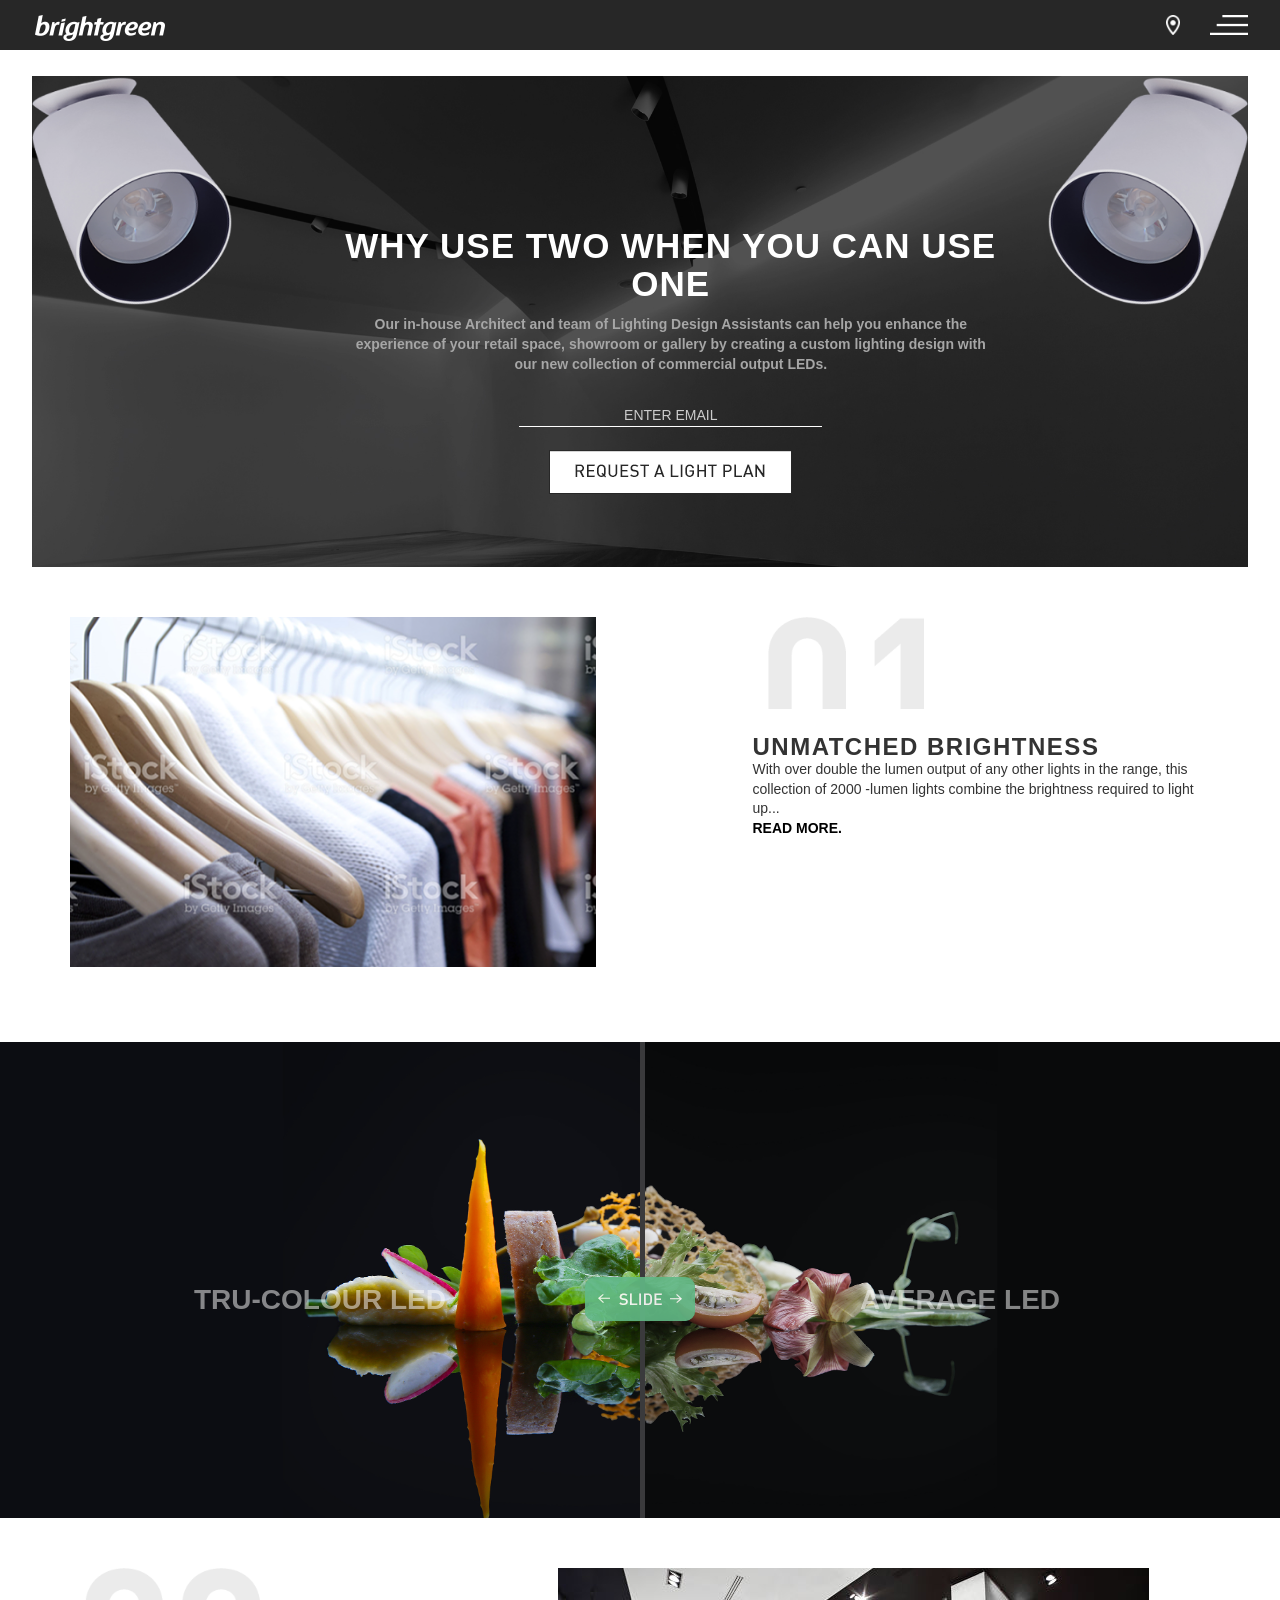
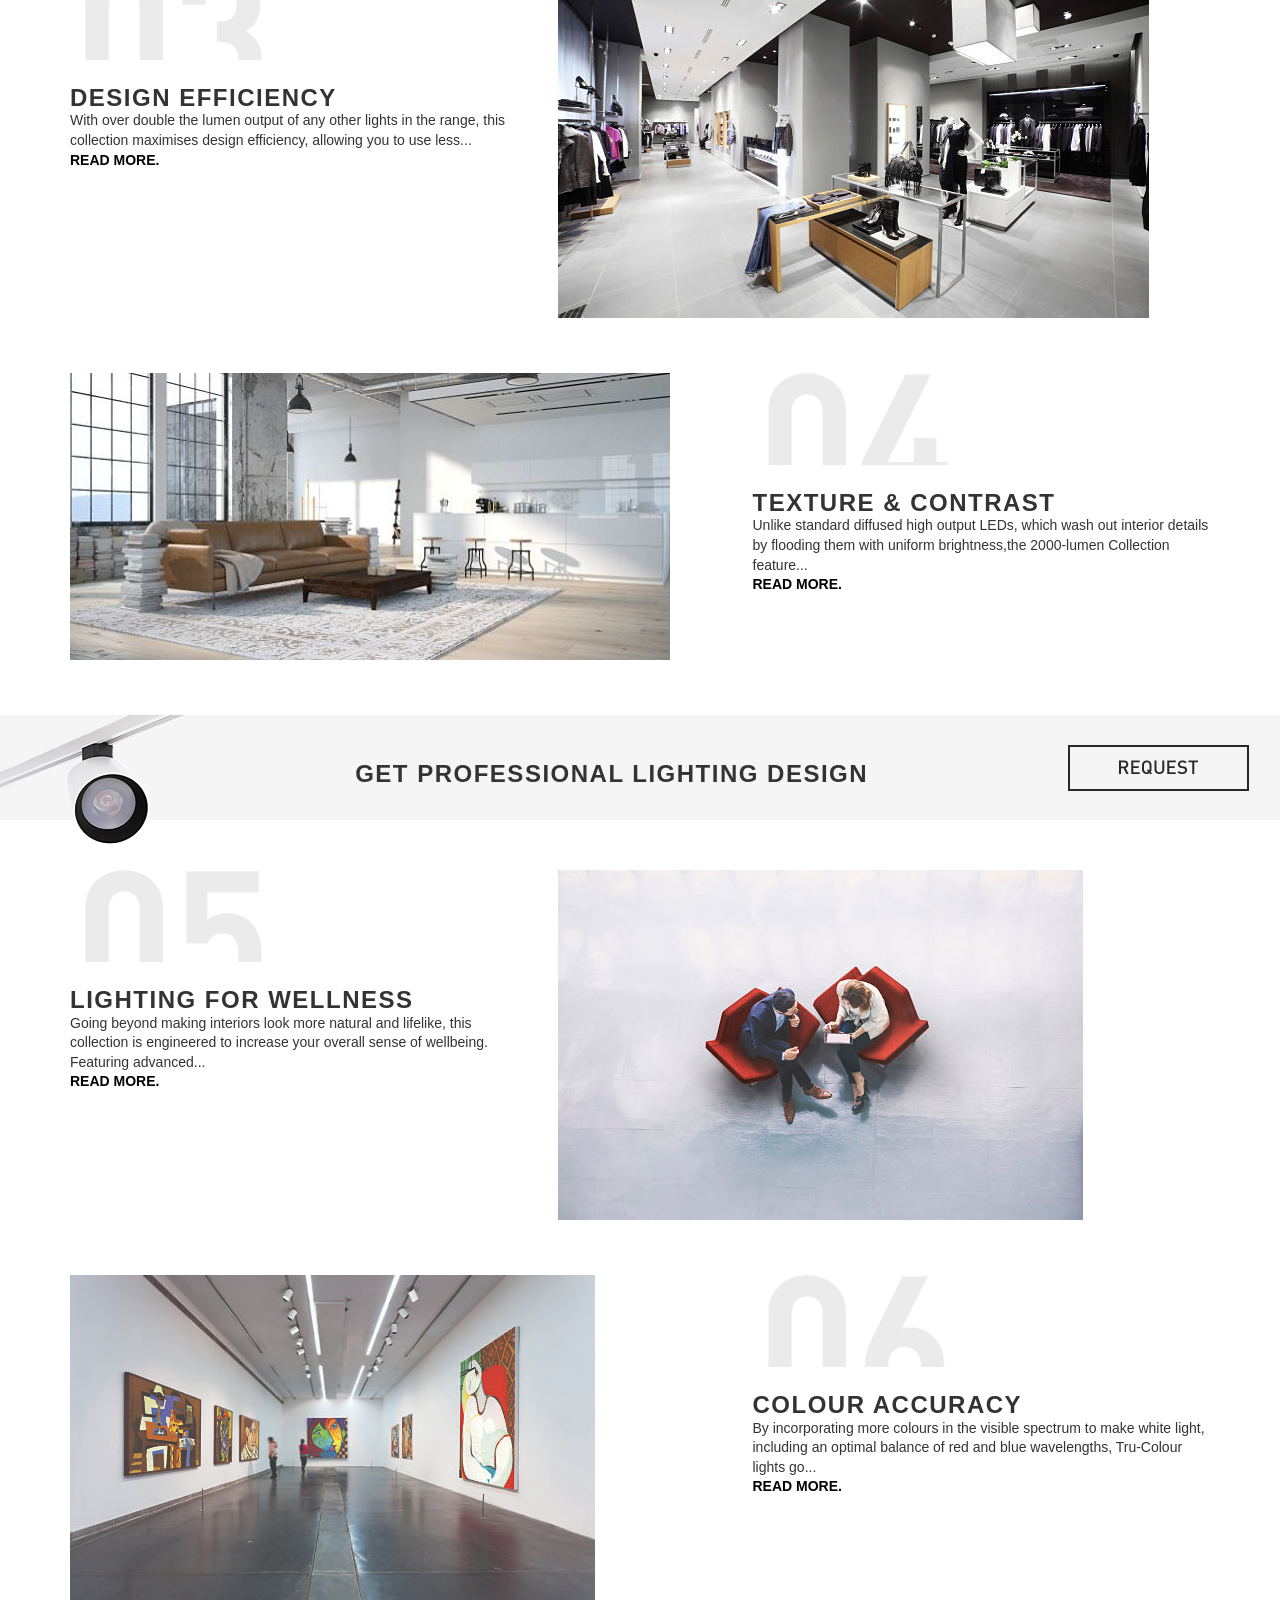
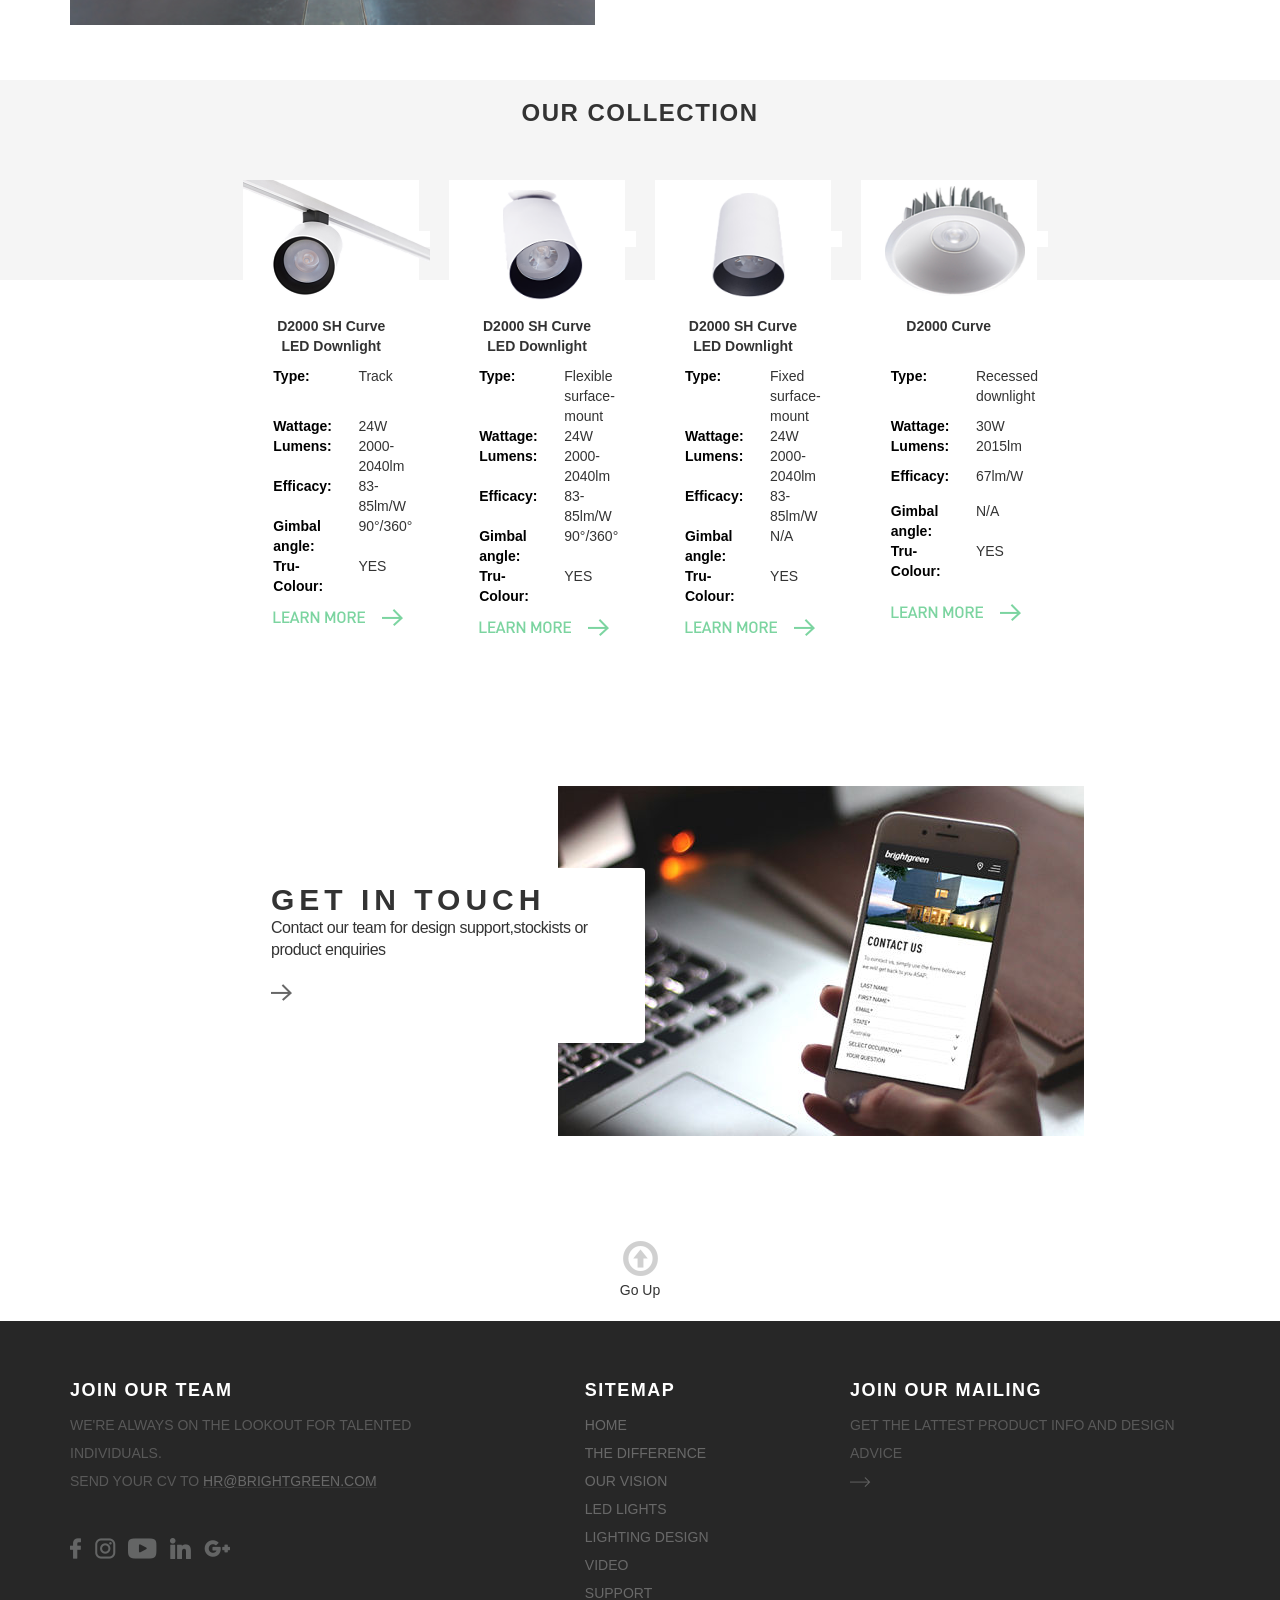
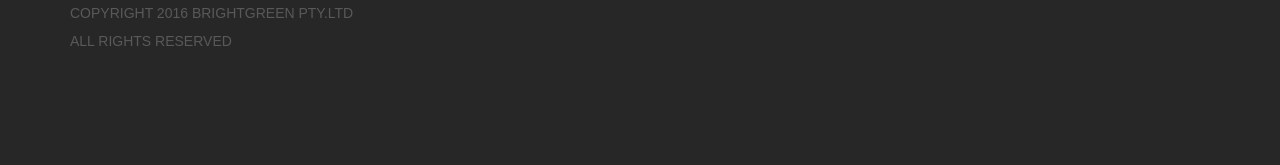
<file: index.html>
<!DOCTYPE html>
<html lang="en">
  <head>
    <meta charset="utf-8">
    <meta http-equiv="X-UA-Compatible" content="IE=edge">
    <meta name="viewport" content="width=device-width, initial-scale=1.0">
    <meta name="description" content="">
    <meta name="author" content="">
    <link rel="shortcut icon" href="assets/ico/favicon.png">

    <title>Landing Page</title>

    <link href="assets/css/hover_pack.css" rel="stylesheet">

    <!-- Bootstrap core CSS -->
    <link href="assets/css/bootstrap.css" rel="stylesheet">

    <!-- Custom styles for this template -->
    <link href="assets/css/main.css" rel="stylesheet">
	<link href="assets/css/custom.css" rel="stylesheet">
    <link href="assets/css/colors/color-74c9be.css" rel="stylesheet">    
    <link href="assets/css/animations.css" rel="stylesheet">
    <link href="assets/css/font-awesome.min.css" rel="stylesheet">
     <script src="https://ajax.googleapis.com/ajax/libs/jquery/3.2.1/jquery.min.js"></script>
    

    
    
    <!-- Main Jquery & Hover Effects. Should load first -->
    <script src="https://code.jquery.com/jquery-1.10.2.min.js"></script>
    <script src="assets/js/hover_pack.js"></script>
    

   
  </head>

  <body>
 <div class=" animation slideDown"style="background-color:#272727;margin-bottom:2%">
 
   <a class="navbar-brand" href="#myPage">
     <img style="margin-left:15%"src="Header-Logo.png"/>
  </a>
   
     <img class="navbar-brand"style="float:right;margin-right:17px"src="Header-Menu.png"/>

   <a href="https://brightgreen.com/lighting-stores">
	
     <img class="navbar-brand"style="float:right;"src="Header-Drop-Pin.png"/>
   </a>
  
  <div class="container">
    
     <div class="navbar-header header-right"style="color:white;"> 
    
 </div>
  
  </div>

</div>
 
<div class="container"id="headerwrap">
   <img class="hidden-sm hidden-xs" src="00-Light-Left.png" align="left" style="width:200px;height:228px;">
    <img class="hidden-sm hidden-xs" src="00-Light-Right.png" align="right" style="width:200px;height:228px;">
    	<div class="container">
			<div class="centered">
				<div class="col-sm-12 col-lg-7 col-sm-12 col-xs-12 col-lg-offset-1 mt">

					<h1 class="animation slideDown">WHY USE TWO WHEN YOU CAN USE ONE</h1>
					<p style="color:#a6a6a6;"><b>Our in-house Architect and team of Lighting Design Assistants can help you 
enhance the experience of your retail space, showroom or gallery by creating a custom lighting design 
with our new collection of commercial output LEDs. </b></p>
    			   <!-- <p class="mt"><button type="button" class="btn btn-cta btn-lg">LEARN MORE</button></p>  -->
    			   <div class="fld-email">
                      <input id="user" type= "email" class="fld-email-input" size='35' placeholder= "ENTER EMAIL" autocomplete>
					  <br><br>
					 <a href="https://brightgreen.com/free-lighting-design">
					 <IMG class="displayed" src="Request Lightplan BTN.png"></a><br>
                  </div>
				</div>
				
			</div><!-- /row -->
    	</div><!-- /container -->
    </div> <!-- /headerwrap -->
<div class="row mt">
	<div class="container">	

<div class="col-lg-7 col-md-7 col-xs-12 desc">
				<a class="b-link-fade b-animate-go" ><img class="img-responsive" src="01-UNMATCHED 
BRIGHTNESS_opt.png" alt="" />
				</a>
			</div>



			<!-- col-lg-4 -->
			<div class="col-lg-5 col-md-5 col-xs-12 desc ">
				<a class="b-link-fade b-animate-go" ><img width="200" src="01-Number.png" alt="" /></a>
					<div class="b-wrapper">
					  	<p><h3>UNMATCHED BRIGHTNESS</h3></p>
						<p class="lead">
						With over double the lumen output of any other lights in the range, this collection of 2000
						-lumen lights combine the brightness required to light up...<br><a 
class="div"style="cursor:pointer"><b>READ MORE.</b></a>   	
						<span class="one lead" style="display:none;font-size:14px">large spaces with Tru-Colour technology to 
improve the appearance of visual merchandise
						displays, floor stock and shop fittings.<a class="less"style="cursor:pointer"><b>READ LESS.</b></a>
						</span>
						</p>
						<br>
						
					</div>
			</div><!-- col-lg-4 -->	
		</div><!-- /row -->
	</div><!-- /container -->
	
   <div class="row" id="tru-colour-page">
<div class="image-slide ">
  <img src="02-Slide-Dull.jpg" class="tru-colour-example2" />
  <div class="image-overlay" style="background-image: url(02-Slide-Bright.jpg); width: 50%;"></div>
  <img class="note visible" id="slide_note"src="Slide-Btn.png" />
  <div class="image-slide-label text-small-label text-left-xs left visible " id = "lefttext">Tru-Colour LED</div>
  <div class="image-slide-label text-small-label text-right-xs right visible ">Average LED</div>
</div>
    </div>

<div class="row mt">
	<div class="container">	
		
			<div class="col-lg-7 col-md-7 col-xs-12 desc" style="float:right">
				<a class="b-link-fade b-animate-go" ><img class="img-responsive"src="03-Design Efficiency_opt.jpg" 
alt="" />
				</a>
			</div><!-- col-lg-4 -->
			<div class="col-lg-5 col-md-5 col-xs-12 desc">
				<a class="b-link-fade b-animate-go" ><img width="200" src="03-Number.png" alt="" /></a>
					<div class="b-wrapper">
					  	<p><h3>DESIGN EFFICIENCY</h3></p>
						<p class="lead">
					    With over double the lumen output of any other lights in the range, this collection maximises
						design efficiency, allowing you to use less... <br><a class="div1"style="cursor:pointer"><b>READ 
MORE.</b></a>   	
						<span class="two lead" style="display:none;font-size:14px">fittings in your lighting layout. This 
makes the collection idea for designs with high ceilings,
						as well as retail spaces and showrooms that require higher than average lux levels. 
                        <a class="less1"style="cursor:pointer"><b>READ LESS.</b></a>
						</span>
						</p>
						<br>
					</div>
			</div><!-- col-lg-4 -->	
		
		</div><!-- /row -->
	</div><!-- /container -->
	   <div class="row ">
	   <div class="container">	
		
		<div class="col-lg-7 col-md-7 col-xs-12 desc">
				<a class="b-link-fade b-animate-go" ><img class="img-responsive" src="04_opt.jpg" alt="" />
				</a>
			</div><!-- col-lg-4 -->
			<div class="col-lg-5 col-md-5 col-xs-12 desc">
				<a class="b-link-fade b-animate-go" ><img width="200" src="04-Number.png" alt="" /></a>
					<div class="b-wrapper">
					  	<p><h3>TEXTURE & CONTRAST</h3></p>
						<p class="lead">
					    Unlike standard diffused high output LEDs, which wash out interior details by flooding them with 
uniform 
						brightness,the 2000-lumen Collection feature...<br><a class="div2"style="cursor:pointer"><b>READ 
MORE.</b></a>   	
						<span class="three lead" style="display:none;font-size:14px">
						55-degree directional beams. Each fitting is designed to wash interiors with a smooth, Tru-Colour 
						illumination providing This allows designers to better create layers and contrast in their designs, 
providing the ability
						to highlight interior features and details in textiles and surfaces like wood grain and marble.  
                        <a class="less2"style="cursor:pointer"><br><b>READ LESS.</b></a>
						</span>
						</p>
						<br>
					</div>
			</div><!-- col-lg-4 -->	
		</div><!-- /row -->
	</div><!-- /container -->
	   <img class="hidden-xs float-left" src="07-CTA_opt_opt.png" style="position:relative;top: 50px;">
	   <div class="row mt bg-camera" style="background-color: #f5f5f5;">
			<div class="text-center">
    				<div class="col-lg-8 col-md-8 col-xs-12" style="letter-spacing:5px;text-align:center;margin-top:2%">
						<h3>GET PROFESSIONAL LIGHTING DESIGN</h3>
					</div>	
					<div class="col-lg-1 col-md-1 col-xs-12" style="padding:2%">
						<a href="https://brightgreen.com/free-lighting-design.com" ><img src="Request BTN.png"/></a>
					</div>
			</div>
		</div>
   <div class="row mt">
   <div class="container">	
		<div class="col-lg-7 col-md-7 col-xs-12 desc" style="float:right">
				<a class="b-link-fade b-animate-go" ><img  class="img-responsive" src="05-Wellness_opt.jpg" alt="" />
				</a>
			</div><!-- col-lg-4 -->
			<div class="col-lg-5 col-md-5 col-xs-12 desc">
				<a class="b-link-fade b-animate-go" ><img width="200" src="05-Number.png" alt="" /></a>
					<div class="b-wrapper">
					  	<p><h3>LIGHTING FOR WELLNESS</h3></p>
						<p class="lead">
					    Going beyond making interiors look more natural and lifelike, this collection is engineered to increase
						your overall sense of wellbeing. Featuring advanced...<br><a 
class="div3"style="cursor:pointer"><b>READ MORE.</b></a>   	
						<span class="four lead" style="display:none;font-size:14px">
						digital drivers, the collection combats the the effects of imperceptible flicker a well documented 
						cause of eyestrain, fatigue and headaches.   
                        <a class="less3"style="cursor:pointer"><b>READ LESS.</b></a>
						</span>
						</p>
						<br>
					</div>
			</div><!-- col-lg-4 -->	
			
		</div><!-- /row -->
	</div><!-- /container -->
	   <div class="row ">
	   <div class="container">	
		
		<div class="col-lg-7 col-md-7 col-xs-12 desc">
				<a class="b-link-fade b-animate-go" ><img class="img-responsive" src="06-Brightness_opt.jpg" alt="" />
				</a>
			</div><!-- col-lg-4 -->
			<div class="col-lg-5 col-md-5 col-xs-12 desc">
				<a class="b-link-fade b-animate-go" ><img width="200" src="06-Number.png" alt="" /></a>
					<div class="b-wrapper">
					  	<p><h3>COLOUR ACCURACY</h3></p>
						<p class="lead">
					    By incorporating more colours in the visible spectrum to make white light, including an optimal balance
						of red and blue wavelengths, Tru-Colour lights go...<br><a class="div4"style="cursor:pointer"><b>READ 
MORE.</b></a>   	
						<span class="five lead" style="display:none;font-size:14px">
						beyond industry standards for light quality, surpassing the dated CRI metric and scoring highly on 
TM-30
						and the Colour Quality Scale.  In addition to providing unmatched Tru-Colour brightness, each 
luminaire 
						features a deeply recessed low-glare lens to increase visual comfort. .   
                        <a class="less4" style="cursor:pointer"><b>READ LESS.</b></a>
						</span>
						</p>
						<br>
					</div>
			</div><!-- col-lg-4 -->	
		</div><!-- /row -->
	</div><!-- /container -->   

 <div class="row mt centered " style="background-color:rgba(128, 128, 128, 0.08);height:200px;">
	<div>
				<h3>OUR COLLECTION</h3>
		</div><!-- /row -->
</div>	
		<div class="row mt centered" style="position:relative;bottom:150px;margin-bottom:0px; font-size: 14px">
		<div class="col-sm-8 col-sm-offset-2">
			<div class="col-sm-3 col-xs-12 desc">
			<div style="background-color:#ffffff;font-size: 14px">
				<a style="background-color:#ffffff" ><img src="08-1-T2000_opt_new.png" alt="" />	</a>
				<p>D2000 SH Curve<br> 
					LED Downlight
						</p>
						<div class="col-lg-12 col-md-12 col-xs-12" style="font-size:14px;text-align:left">
					
				   <div class="col-lg-7 col-md-7 col-xs-7"><strong style="color:#000000">Type:</strong></div>  
						  <div class="col-lg-5 col-md-5 col-xs-5">Track</div>
						  <div style="margin-top:50px">
		               <div class="col-lg-7 col-md-7 col-xs-7"><strong style="color:#000000">Wattage:</strong></div> 
	              <div class="col-lg-5 col-md-5 col-xs-5">24W</div>
				         </div>

					<div class="col-lg-7 col-md-7 col-xs-7"><strong style="color:#000000">Lumens:</strong></div>  
											  <div class="col-lg-5 col-md-5 col-xs-5"> 2000-2040lm</div>
					<div class="col-lg-7 col-md-7 col-xs-7"><strong style="color:#000000">Efficacy:</strong></div>  
											  <div class="col-lg-5 col-md-5 col-xs-5">83-85lm/W</div>
					<div class="col-lg-7 col-md-7 col-xs-7"><strong style="color:#000000">Gimbal angle:</strong></div>  
											  <div class="col-lg-5 col-md-5 col-xs-5">90&deg/360&deg</div>
						
					<div class="col-lg-7 col-md-7 col-xs-7"><strong style="color:#000000">Tru-Colour:</strong></div>  
						  <div class="col-lg-5 col-md-5 col-xs-5"> YES</div>
						  <p class="hidden-xs hidden-sm">&nbsp</p><br>
						  <div class="col-lg-7 col-md-7 col-xs-12 grow2" style="margin-top:10px">
						  <a  ><img src="Learn-More-BTN.png"/></a>
						  <hr class="col-xs-10 col-sm-10 hidden-lg hidden-md">
						  </div>
				</div>
					</div>	
			</div>
			<div class="col-sm-3 col-xs-12 desc">
			<div style="background-color:#ffffff;font-size: 14px">
				<a style="background-color:#ffffff" ><img src="SHX_new.png" alt="" />	</a>
				<p>D2000 SH Curve<br> 
					LED Downlight
						</p>
						<div class="col-lg-12 col-md-12 col-xs-12" style="font-size:14px;text-align:left">
				   <div class="col-lg-7 col-md-7 col-xs-7"><strong style="color:#000000">Type:</strong></div>  
						  <div class="col-lg-5 col-md-5 col-xs-5">Flexible surface-mount</div>
		               <div class="col-lg-7 col-md-7 col-xs-7"><strong style="color:#000000">Wattage:</strong></div> 
	              <div class="col-lg-5 col-md-5 col-xs-5">24W</div>
					<div class="col-lg-7 col-md-7 col-xs-7"><strong style="color:#000000">Lumens:</strong></div>  
											  <div class="col-lg-5 col-md-5 col-xs-5"> 2000-2040lm</div>
					<div class="col-lg-7 col-md-7 col-xs-7"><strong style="color:#000000">Efficacy:</strong></div>  
											  <div class="col-lg-5 col-md-5 col-xs-5">83-85lm/W</div>
					<div class="col-lg-7 col-md-7 col-xs-7"><strong style="color:#000000">Gimbal angle:</strong></div>  
											  <div class="col-lg-5 col-md-5 col-xs-5">90&deg/360&deg</div>
					<div class="col-lg-7 col-md-7 col-xs-7"><strong style="color:#000000">Tru-Colour:</strong></div>  
						  <div class="col-lg-5 col-md-5 col-xs-5"> YES</div>
						  <div class="col-lg-7 col-md-7 col-xs-12 grow2"style="margin-top:10px">
						  <a ><img src="Learn-More-BTN.png"/></a>
						  <hr class="col-xs-10 col-sm-10 hidden-lg hidden-md">
						  </div>
				</div>
					</div>	
			</div>
			<div class="col-sm-3 col-xs-12 desc">
			<div style="background-color:#ffffff;font-size: 14px">
				<a style="background-color:#ffffff" ><img src="08-3-D2000 SH_new.png" alt="" />	</a>
				<p>D2000 SH Curve<br> 
					LED Downlight
						</p>
						<div class="col-lg-12 col-md-12 col-xs-12" style="font-size:14px;text-align:left">
				   <div class="col-lg-7 col-md-7 col-xs-7"><strong style="color:#000000">Type:</strong></div>  
						  <div class="col-lg-5 col-md-5 col-xs-5">Fixed surface-mount</div>
		               <div class="col-lg-7 col-md-7 col-xs-7"><strong style="color:#000000">Wattage:</strong></div> 
	              <div class="col-lg-5 col-md-5 col-xs-5">24W</div>
					<div class="col-lg-7 col-md-7 col-xs-7"><strong style="color:#000000">Lumens:</strong></div>  
											  <div class="col-lg-5 col-md-5 col-xs-5"> 2000-2040lm</div>
					<div class="col-lg-7 col-md-7 col-xs-7"><strong style="color:#000000">Efficacy:</strong></div>  
											  <div class="col-lg-5 col-md-5 col-xs-5">83-85lm/W</div>
					<div class="col-lg-7 col-md-7 col-xs-7"><strong style="color:#000000">Gimbal angle:</strong></div>  
											  <div class="col-lg-5 col-md-5 col-xs-5">N/A</div>
					<div class="col-lg-7 col-md-7 col-xs-7"><strong style="color:#000000">Tru-Colour:</strong></div>  
						  <div class="col-lg-5 col-md-5 col-xs-5"> YES</div>
						  <div class="col-lg-7 col-md-7 col-xs-12 grow2"style="margin-top:10px">
						  <a ><img src="Learn-More-BTN.png"/></a>
						  <hr class="col-xs-10 col-sm-10 hidden-lg hidden-md">
						  </div>
				</div>
					</div>	
			</div>
			<div class="col-sm-3 col-xs-12 desc">
			<div style="background-color:#ffffff">
				<a style="background-color:#ffffff" ><img src="08-4-D2000_opt_new.png" alt="" /></a>	
				<p>D2000 Curve<br> &nbsp;&nbsp;
		        </p>
				
				<div class="col-lg-12 col-md-12 col-xs-12" style="font-size:14px;text-align:left">
				   <div class="col-lg-7 col-md-7 col-xs-7"><strong style="color:#000000">Type:</strong></div>  
						  <div class="col-lg-5 col-md-5 col-xs-5">Recessed downlight</div>
						  <div style="margin-top:50px">
		               <div class="col-lg-7 col-md-7 col-xs-7"><strong style="color:#000000">Wattage:</strong></div> 
	              <div class="col-lg-5 col-md-5 col-xs-5">30W</div>
				      </div>
					<div class="col-lg-7 col-md-7 col-xs-7"><strong style="color:#000000">Lumens:</strong></div>  
											  <div class="col-lg-5 col-md-5 col-xs-5">2015lm</div>
					<div style="margin-top:100px">				  
					<div class="col-lg-7 col-md-7 col-xs-7"><strong style="color:#000000">Efficacy:</strong></div>  
					<div class="col-lg-5 col-md-5 col-xs-5">67lm/W</div>
					</div>
					<div style="margin-top:135px">
					<div class="col-lg-7 col-md-7 col-xs-7"><strong style="color:#000000">Gimbal angle:</strong></div>  
											  <div class="col-lg-5 col-md-5 col-xs-5">N/A</div>
					</div>	

					<div class="col-lg-7 col-md-7 col-xs-7"><strong style="color:#000000">Tru-Colour:</strong></div>  
						  <div class="col-lg-5 col-md-5 col-xs-5"> YES</div>
						  <br>
					<p class="hidden-xs hidden-sm">&nbsp</p>
						  <div class="col-lg-7 col-md-7 col-xs-12 grow2"style="margin-top:10px">
						  <a ><img src="Learn-More-BTN.png"/></a>
						  <hr class="col-xs-10 col-sm-10 hidden-lg hidden-md">
						  </div>
				</div><hr>
				</div>
			</div>
			</div>
		</div><!-- /row -->	

  
  <div class="row " style="position:relative;bottom:50px;padding:50px 0px;;">
  <div class="container">
 <div class="col-lg-7 col-md-7 col-xs-12 desc" style="float:right">
    <a class="b-link-fade b-animate-go" ><img class="img-responsive " src="09-Get in touch_opt.jpg" alt="" /></a>
   </div>    
   <div class="col-lg-4 col-md-4 col-xs-12 desc getTouch navbar animation slideRight" style="position: relative;margin-top:7%;">      
 <p style= "margin-top: 10px;letter-spacing:5px;font-size:30px;font-family: DinLight,Arial,Helvetica,sans-serif;"><b>GET IN TOUCH</b></p>
 <p class="lead" style="letter-spacing: -.03em; font-size:16px !important"> Contact our team for design support,stockists or product enquiries</p><a href="https://brightgreen.com/contact" class="grow"/>      
    <img  src="Get-In-Touch-BTN.png"/></a><br><br><br>         
   </div><!-- col-lg-4 -->   
    </div> 
 </div>
 
 
<div class="col-lg-12 col-md-12 col-xs-12 centered scrollToTop"> 
	 <a href="#headerwrap" class="btnup"><span class="glyphicon glyphicon-upload"></span></a>

      <p>Go Up</P>  
</div><br><br><br><br>	 
	 
	 <div id="f">
		<div class="container">
			<div class="row text-center-xs">
			<!-- JOIN OUR MAILING -->
			<div class="col-lg-4 col-xs-12 float-right">
			<h4>JOIN OUR MAILING</h4>
			<p style="font-size:14px;color:#595959">
			   GET THE LATTEST PRODUCT INFO AND DESIGN ADVICE<br>
			   <a style="color:#ffffff" class="grow" href="https://brightgreen.com/subscribe"><img src="Join Footer Arrow BTN.png"/></a>
			</p>     
			</div>
			<!-- SITEMAP -->
				<div class="col-lg-2 col-xs-12 float-right">
			<h4>SITEMAP</h4>
			<p style="font-size:14px ">
			   <a style="color:#ffffff;" href="https://brightgreen.com" class="general">HOME</a><br>
			   <a style="color:#ffffff" href="https://brightgreen.com/the-difference" class="general">THE DIFFERENCE</a><br>
			    <a style="color:#ffffff" href="https://brightgreen.com/our-vision" class="general">OUR VISION</a><br>
			    <a style="color:#ffffff" href="https://brightgreen.com/led-lights" class="general">LED LIGHTS</a><br>
			    <a style="color:#ffffff" href="https://brightgreen.com/lighting-design" class="general">LIGHTING DESIGN</a><br>
			   <a style="color:#ffffff" href="https://brightgreen.com/video" class="general"> VIDEO</a><br>
			   <a style="color:#ffffff" href="https://brightgreen.com/support" class="general"> SUPPORT</a>
			</p>     
			</div>
				<!-- ADDRESS -->
				<div class="col-lg-6 col-xs-12">
					<h4>JOIN OUR TEAM</h4>
					<p style="color:#595959;font-size:14px ">
						WE'RE ALWAYS ON THE LOOKOUT FOR TALENTED INDIVIDUALS.<br>
						SEND YOUR CV TO <u>
						<!-- <a style="color:#ffffff;"  class="general">HELLO@BRIGHTGREEN.COM</a></u><br/> -->
						<a class="general" style="color:#ffffff;" onclick="ga('send', 'event', { eventCategory: 'Email to hr@brightgreen.com', eventAction: 'Email', eventLabel: 'Email Brightgreen'});" href="mailto:hr@brightgreen.com?subject=Job Enquiry at Brightgreen" class="notAjax">HR@BRIGHTGREEN.COM</a></u><br/>
					</p>
		<br/>
			<p style="color:#595959;font-size:14px !important">
			  <a href="https://www.facebook.com/brightgreenLED/?ref=sgm">
			    <img alt="fb" src="Social FB.png" title="fb" class="general"/></a>
				&nbsp;
				<a href="https://www.instagram.com/brightgreenLED/" class="general">
				<img alt="insta" src="Social Insta.png" title="insta" /></a>
				&nbsp;
				<a href="https://www.youtube.com/channel/UC_D0l41iaxVuJHDdbTFW-sQ" class="general">
				<img alt="Youtube" src="Social Youtube.png" title="Youtube" /></a>
				&nbsp;
				<a href="https://www.linkedin.com/company/brightgreen" class="general">
				<img alt="LinkedIn" src="Social LinkedIn.png" title="LinkedIn" /></a>
				&nbsp;
				<a href="https://plus.google.com/u/0/+BrightgreenLED" class="general">
				<img alt="Google+" src="Social G+.png" title="google+" /></a>
           </p><br/>
		
			<p style="color:#595959;font-size:14px !important">COPYRIGHT 2016 BRIGHTGREEN PTY.LTD<br>
			   ALL RIGHTS RESERVED
		   </p>	
					
				</div>
				
		
			
			
		</div>
</div>
</div>		

    <script src="assets/js/bootstrap.min.js"></script>
    <script src="assets/js/retina.js"></script>
<script>
		$(window).scroll(function() {
			$('.si').each(function(){
			var imagePos = $(this).offset().top;
	
			var topOfWindow = $(window).scrollTop();
				if (imagePos < topOfWindow+400) {
					$(this).addClass("slideUp");
				}
			});
		});
	$(document).ready(function(){	
	$(".div").click(function(){
	$(".one").show(1000);
	$(".div").hide(1000);
	});
	$(".less").click(function(){
	$(".one").hide(1000);
	$(".div").show(1000);
	});
	});
	$(document).ready(function(){	
	$(".div1").click(function(){
	$(".two").show(1000);
	$(".div1").hide(1000);
	});
	$(".less1").click(function(){
	$(".two").hide(1000);
	$(".div1").show(1000);
	});
	});
	$(document).ready(function(){	
	$(".div2").click(function(){
	$(".three").show(1000);
	$(".div2").hide(1000);
	});
	$(".less2").click(function(){
	$(".three").hide(1000);
	$(".div2").show(1000);
	});
	});
	$(document).ready(function(){	
	$(".div3").click(function(){
	$(".four").show(1000);
	$(".div3").hide(1000);
	});
	$(".less3").click(function(){
	$(".four").hide(1000);
	$(".div3").show(1000);
	});
	});
	$(document).ready(function(){	
	$(".div4").click(function(){
	$(".five").show(1000);
	$(".div4").hide(1000);
	});
	$(".less4").click(function(){
	$(".five").hide(1000);
	$(".div4").show(1000);
	});
	});
	
	var elementError = false;
function myClick(){
console.log("calledClick");
	var x = document.getElementById("user").value;
	if(x == ""){
	document.getElementById("mailf").innerHTML = " * Please enter your mail Id";
	 elementError = true;
	}
	<!-- else if(!(/^\w+([\.-]?\w+)*@\w+([\.-]?\w+)*(\.\w{2,3})+$/.test(x.value))){ -->
	<!-- document.getElementById("mailf").innerHTML = " * Please enter valid mail Id"; -->
	 <!-- elementError = true; -->
	<!-- }else{ -->
	<!-- document.getElementById("mailf").innerHTML = ""; -->
	<!-- } -->
	if(!elementError){
	$('#myModal').modal('show');
	}
	}
	
	</script>    
<!-- begin olark code -->
<script type="text/javascript" async>
;(function(o,l,a,r,k,y){if(o.olark)return;
r="script";y=l.createElement(r);r=l.getElementsByTagName(r)[0];
y.async=1;y.src="//"+a;r.parentNode.insertBefore(y,r);
y=o.olark=function(){k.s.push(arguments);k.t.push(+new Date)};
y.extend=function(i,j){y("extend",i,j)};
y.identify=function(i){y("identify",k.i=i)};
y.configure=function(i,j){y("configure",i,j);k.c[i]=j};
k=y._={s:[],t:[+new Date],c:{},l:a};
})(window,document,"static.olark.com/jsclient/loader.js");
/* Add configuration calls below this comment */
olark.identify('6152-235-10-3405');</script>
<!-- end olark code -->
<script>
$("#tru-colour-page > .image-slide").bind('mousedown', function(event) {
 $('.note').hide();
 $('.image-slide-label').hide();
 console.log("down ="+event.which);
   $("#tru-colour-page > .image-slide").bind('mousemove', function(e){  
   //console.log(e.pa); 
     <!-- if (e.pageX > oldx) { -->
                <!-- direction = "right"; -->
				
            <!-- } else if (e.pageX < oldx) { -->
                <!-- direction = "left"; -->
            <!-- } -->
	 oldx = e.pageX;
	 console.log("cursor x = "+ e.pageX / $('.image-overlay').parent().width() * 100);
	 var wd= e.pageX / $('.image-overlay').parent().width() * 100;
	  $( ".image-overlay" ).css( "width",wd+"%");
	 }); 
}); 
$("#tru-colour-page > .image-slide").mouseup(function() {
    $("#tru-colour-page > .image-slide").off("mousemove");
	$('.note').show();
	$('.image-slide-label').show();
	$( ".image-overlay" ).css( "width",50+"%");
});
</script> 
<script type="text/javascript">
$(document).ready(function(){
	//Click event to scroll to top
	$('.scrollToTop').click(function(){
		$('html, body').animate({scrollTop : 0},800);
		return false;
	});
	
});

</script> 
  </body>
</html>
</file>
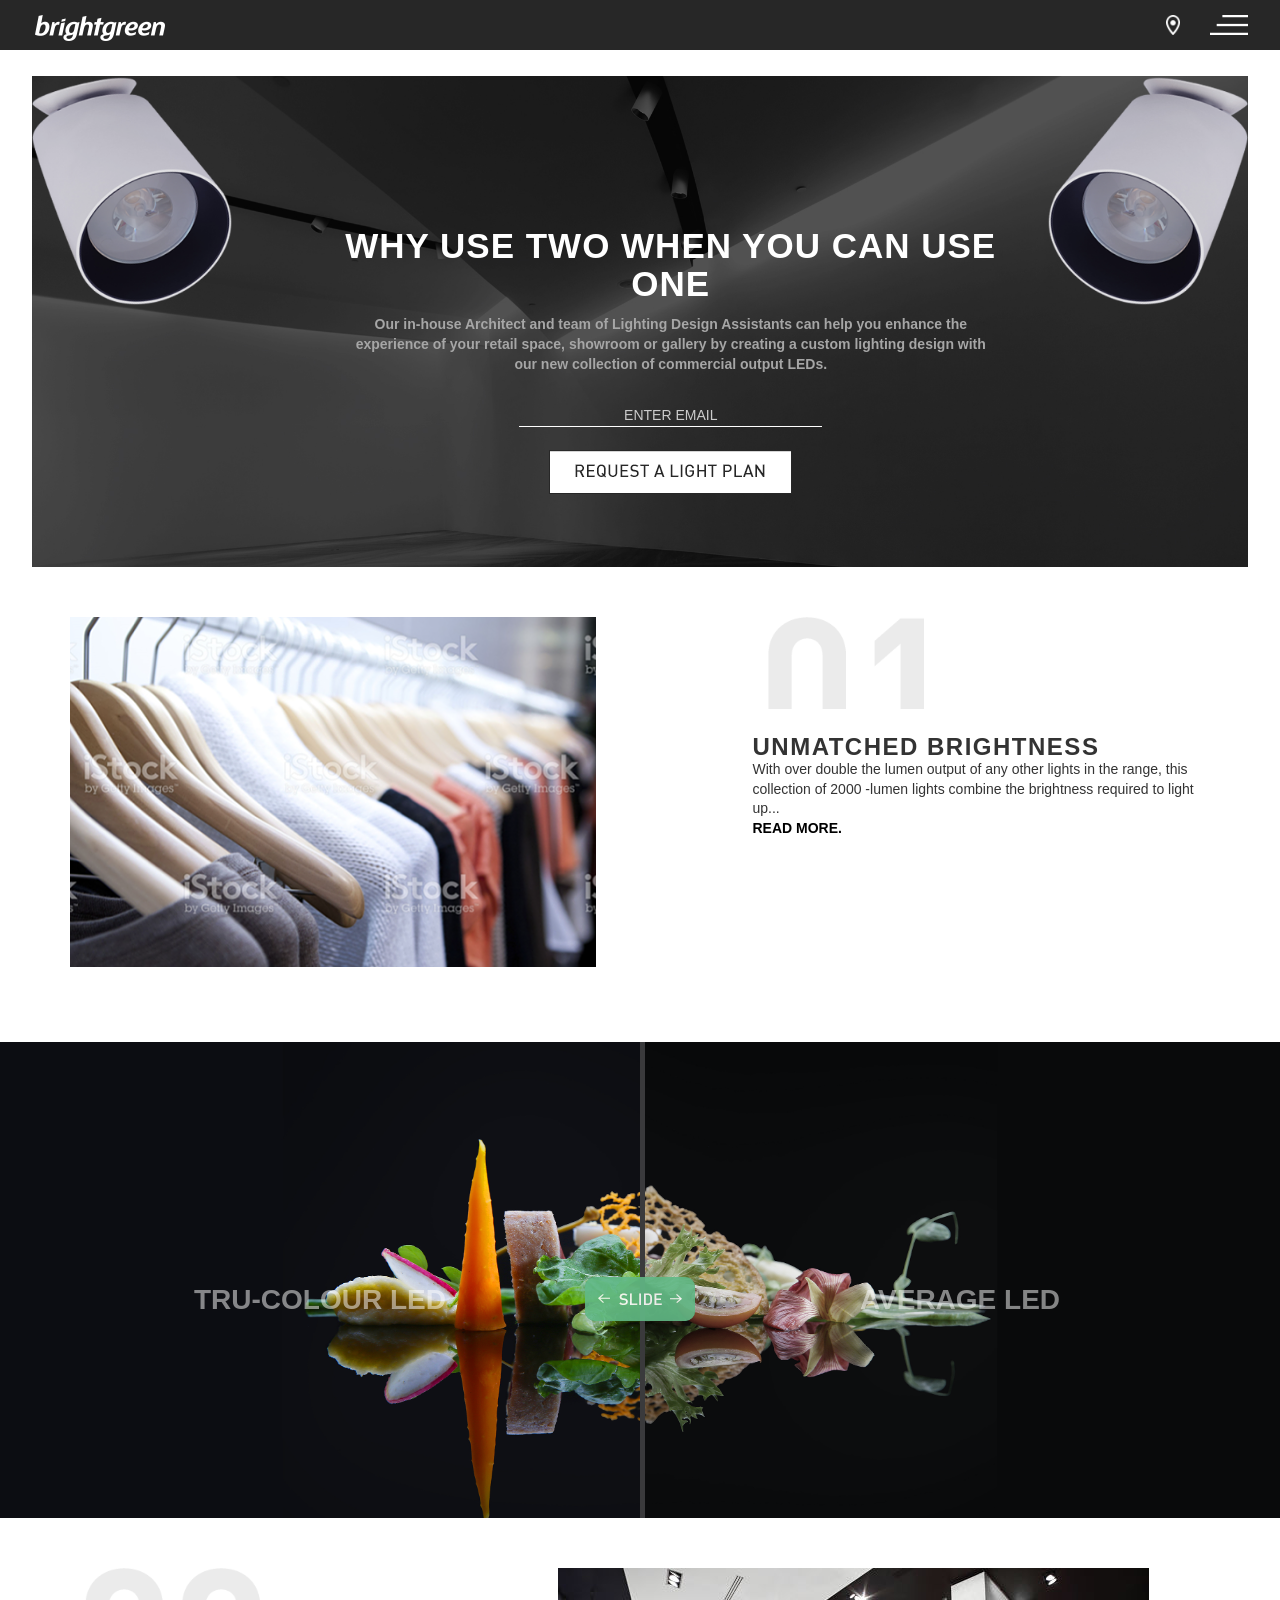
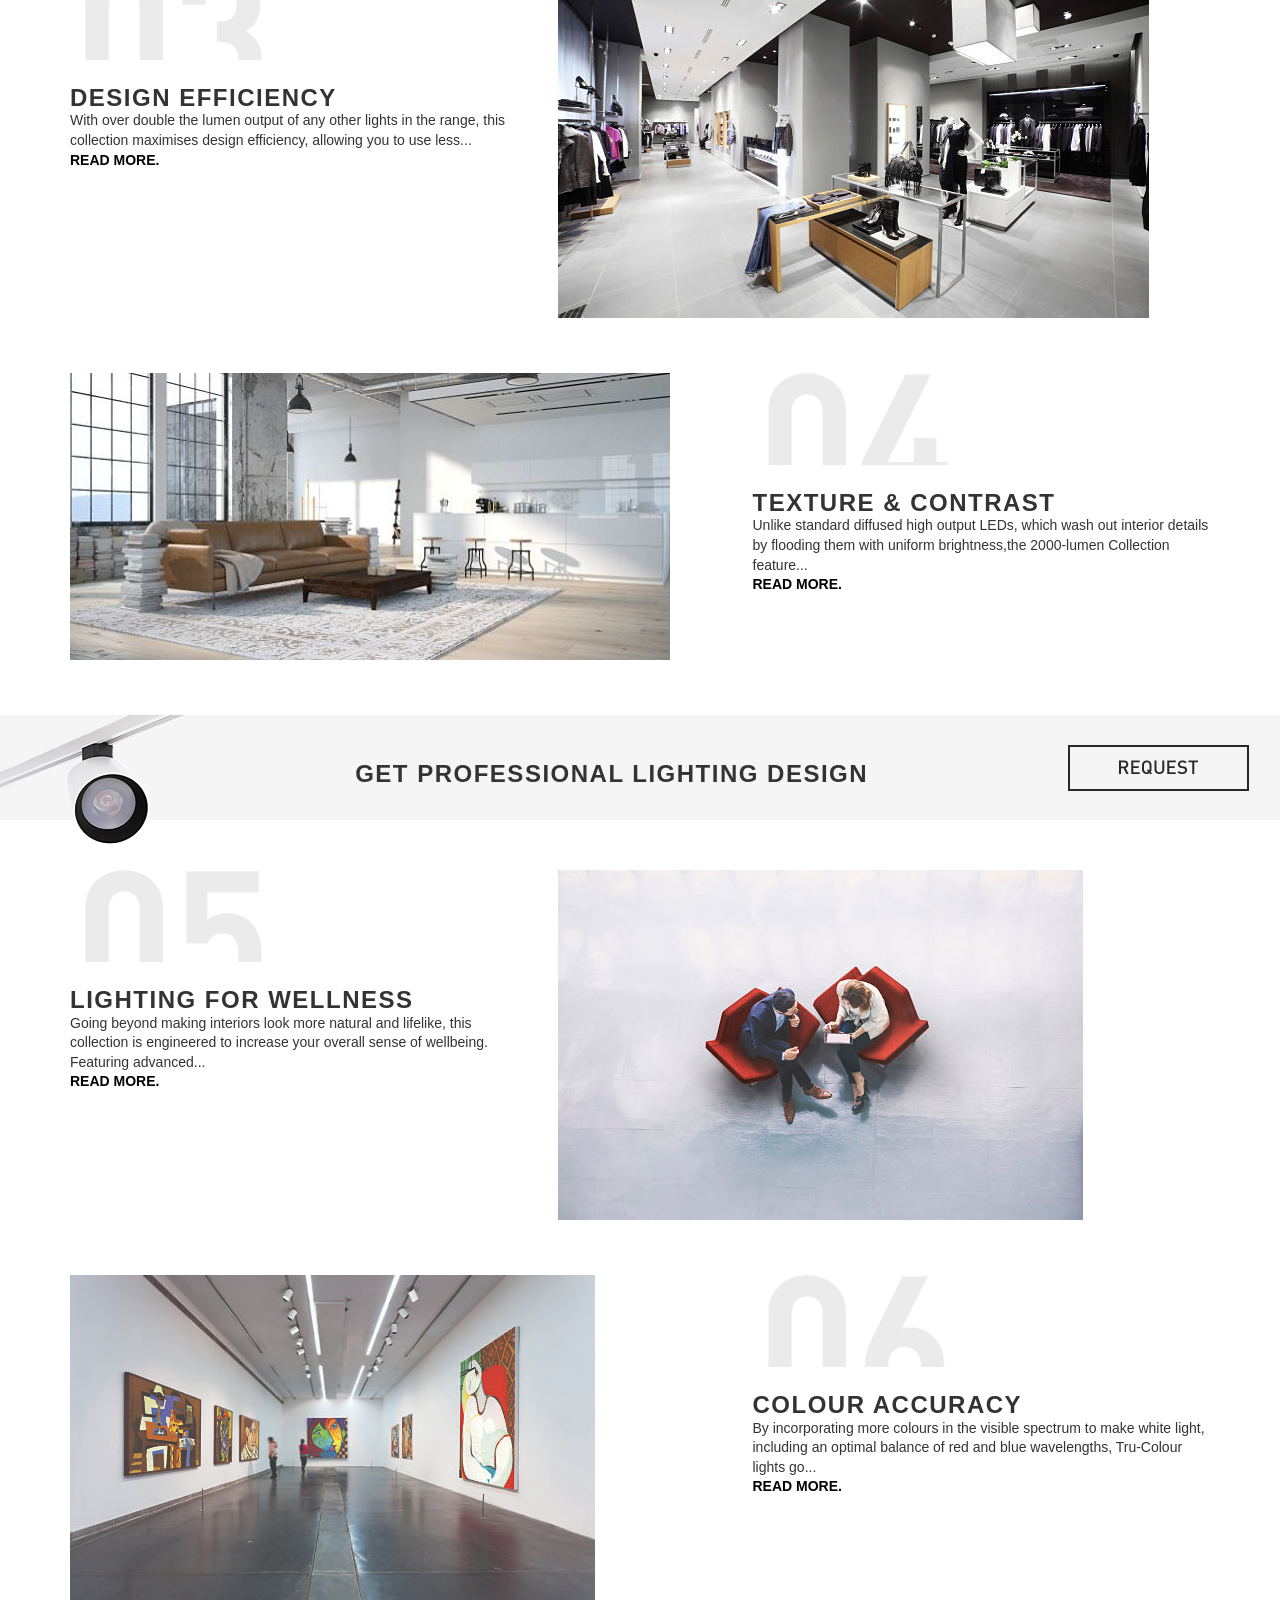
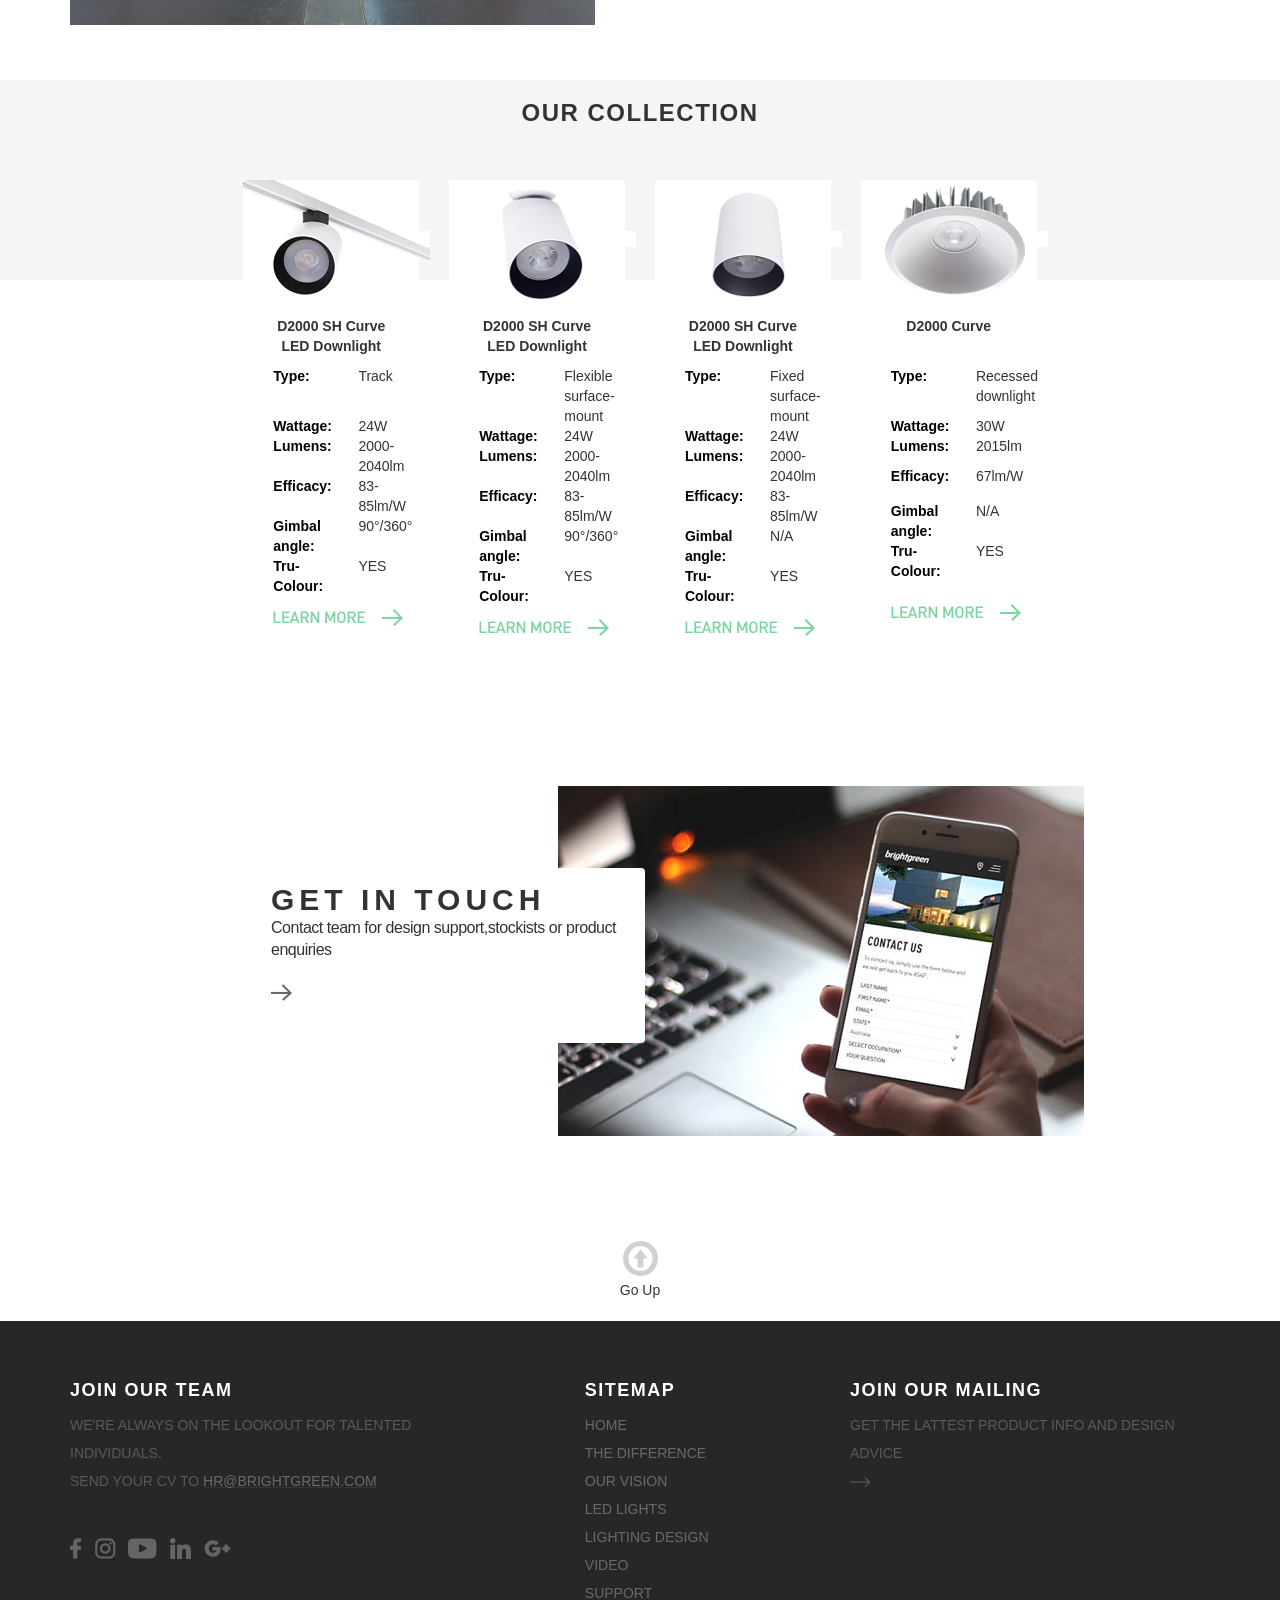
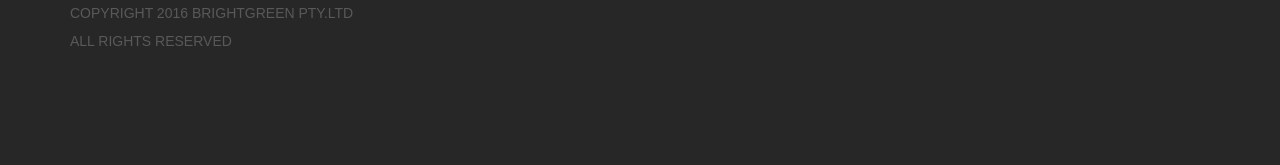
<file: landingpage/index.html>
<!DOCTYPE html>
<html lang="en">
  <head>
    <meta charset="utf-8">
    <meta http-equiv="X-UA-Compatible" content="IE=edge">
    <meta name="viewport" content="width=device-width, initial-scale=1.0">
    <meta name="description" content="">
    <meta name="author" content="">
    <link rel="shortcut icon" href="assets/ico/favicon.png">

    <title>Landing Page</title>

    <link href="assets/css/hover_pack.css" rel="stylesheet">

    <!-- Bootstrap core CSS -->
    <link href="assets/css/bootstrap.css" rel="stylesheet">

    <!-- Custom styles for this template -->
    <link href="assets/css/main.css" rel="stylesheet">
	<link href="assets/css/custom.css" rel="stylesheet">
    <link href="assets/css/colors/color-74c9be.css" rel="stylesheet">    
    <link href="assets/css/animations.css" rel="stylesheet">
    <link href="assets/css/font-awesome.min.css" rel="stylesheet">
     <script src="https://ajax.googleapis.com/ajax/libs/jquery/3.2.1/jquery.min.js"></script>
    

    
    
    <!-- Main Jquery & Hover Effects. Should load first -->
    <script src="https://code.jquery.com/jquery-1.10.2.min.js"></script>
    <script src="assets/js/hover_pack.js"></script>
    

   
  </head>

  <body>
 <div class=" animation slideDown"style="background-color:#272727;margin-bottom:2%">
 
   <a class="navbar-brand" href="#myPage">
     <img style="margin-left:15%"src="Header-Logo.png"/>
  </a>
   
     <img class="navbar-brand"style="float:right;margin-right:17px"src="Header-Menu.png"/>

   <a href="https://brightgreen.com/lighting-stores">
	
     <img class="navbar-brand"style="float:right;"src="Header-Drop-Pin.png"/>
   </a>
  
  <div class="container">
    
     <div class="navbar-header header-right"style="color:white;"> 
    
 </div>
  
  </div>

</div>
 
<div class="container"id="headerwrap">
   <img class="hidden-sm hidden-xs" src="00-Light-Left.png" align="left" style="width:200px;height:228px;">
    <img class="hidden-sm hidden-xs" src="00-Light-Right.png" align="right" style="width:200px;height:228px;">
    	<div class="container">
			<div class="centered">
				<div class="col-sm-12 col-lg-7 col-sm-12 col-xs-12 col-lg-offset-1 mt">

					<h1 class="animation slideDown">WHY USE TWO WHEN YOU CAN USE ONE</h1>
					<p style="color:#a6a6a6;"><b>Our in-house Architect and team of Lighting Design Assistants can help you 
enhance the experience of your retail space, showroom or gallery by creating a custom lighting design 
with our new collection of commercial output LEDs. </b></p>
    			   <!-- <p class="mt"><button type="button" class="btn btn-cta btn-lg">LEARN MORE</button></p>  -->
    			   <div class="fld-email">
                      <input id="user" type= "email" class="fld-email-input" size='35' placeholder= "ENTER EMAIL" autocomplete>
					  <br><br>
					 <a href="https://brightgreen.com/free-lighting-design">
					 <IMG class="displayed" src="Request Lightplan BTN.png"></a><br>
                  </div>
				</div>
				
			</div><!-- /row -->
    	</div><!-- /container -->
    </div> <!-- /headerwrap -->
<div class="row mt">
	<div class="container">	

<div class="col-lg-7 col-md-7 col-xs-12 desc">
				<a class="b-link-fade b-animate-go" ><img class="img-responsive" src="01-UNMATCHED 
BRIGHTNESS_opt.png" alt="" />
				</a>
			</div>



			<!-- col-lg-4 -->
			<div class="col-lg-5 col-md-5 col-xs-12 desc ">
				<a class="b-link-fade b-animate-go" ><img width="200" src="01-Number.png" alt="" /></a>
					<div class="b-wrapper">
					  	<p><h3>UNMATCHED BRIGHTNESS</h3></p>
						<p class="lead">
						With over double the lumen output of any other lights in the range, this collection of 2000
						-lumen lights combine the brightness required to light up...<br><a 
class="div"style="cursor:pointer"><b>READ MORE.</b></a>   	
						<span class="one lead" style="display:none;font-size:14px">large spaces with Tru-Colour technology to 
improve the appearance of visual merchandise
						displays, floor stock and shop fittings.<a class="less"style="cursor:pointer"><b>READ LESS.</b></a>
						</span>
						</p>
						<br>
						
					</div>
			</div><!-- col-lg-4 -->	
		</div><!-- /row -->
	</div><!-- /container -->
	
   <div class="row" id="tru-colour-page">
<div class="image-slide ">
  <img src="02-Slide-Dull.jpg" class="tru-colour-example2" />
  <div class="image-overlay" style="background-image: url(02-Slide-Bright.jpg); width: 50%;"></div>
  <img class="note visible" id="slide_note"src="Slide-Btn.png" />
  <div class="image-slide-label text-small-label text-left-xs left visible " id = "lefttext">Tru-Colour LED</div>
  <div class="image-slide-label text-small-label text-right-xs right visible ">Average LED</div>
</div>
    </div>

<div class="row mt">
	<div class="container">	
		
			<div class="col-lg-7 col-md-7 col-xs-12 desc" style="float:right">
				<a class="b-link-fade b-animate-go" ><img class="img-responsive"src="03-Design Efficiency_opt.jpg" 
alt="" />
				</a>
			</div><!-- col-lg-4 -->
			<div class="col-lg-5 col-md-5 col-xs-12 desc">
				<a class="b-link-fade b-animate-go" ><img width="200" src="03-Number.png" alt="" /></a>
					<div class="b-wrapper">
					  	<p><h3>DESIGN EFFICIENCY</h3></p>
						<p class="lead">
					    With over double the lumen output of any other lights in the range, this collection maximises
						design efficiency, allowing you to use less... <br><a class="div1"style="cursor:pointer"><b>READ 
MORE.</b></a>   	
						<span class="two lead" style="display:none;font-size:14px">fittings in your lighting layout. This 
makes the collection idea for designs with high ceilings,
						as well as retail spaces and showrooms that require higher than average lux levels. 
                        <a class="less1"style="cursor:pointer"><b>READ LESS.</b></a>
						</span>
						</p>
						<br>
					</div>
			</div><!-- col-lg-4 -->	
		
		</div><!-- /row -->
	</div><!-- /container -->
	   <div class="row ">
	   <div class="container">	
		
		<div class="col-lg-7 col-md-7 col-xs-12 desc">
				<a class="b-link-fade b-animate-go" ><img class="img-responsive" src="04_opt.jpg" alt="" />
				</a>
			</div><!-- col-lg-4 -->
			<div class="col-lg-5 col-md-5 col-xs-12 desc">
				<a class="b-link-fade b-animate-go" ><img width="200" src="04-Number.png" alt="" /></a>
					<div class="b-wrapper">
					  	<p><h3>TEXTURE & CONTRAST</h3></p>
						<p class="lead">
					    Unlike standard diffused high output LEDs, which wash out interior details by flooding them with 
uniform 
						brightness,the 2000-lumen Collection feature...<br><a class="div2"style="cursor:pointer"><b>READ 
MORE.</b></a>   	
						<span class="three lead" style="display:none;font-size:14px">
						55-degree directional beams. Each fitting is designed to wash interiors with a smooth, Tru-Colour 
						illumination providing This allows designers to better create layers and contrast in their designs, 
providing the ability
						to highlight interior features and details in textiles and surfaces like wood grain and marble.  
                        <a class="less2"style="cursor:pointer"><br><b>READ LESS.</b></a>
						</span>
						</p>
						<br>
					</div>
			</div><!-- col-lg-4 -->	
		</div><!-- /row -->
	</div><!-- /container -->
	   <img class="hidden-xs float-left" src="07-CTA_opt_opt.png" style="position:relative;top: 50px;">
	   <div class="row mt bg-camera" style="background-color: #f5f5f5;">
			<div class="text-center">
    				<div class="col-lg-8 col-md-8 col-xs-12" style="letter-spacing:5px;text-align:center;margin-top:2%">
						<h3>GET PROFESSIONAL LIGHTING DESIGN</h3>
					</div>	
					<div class="col-lg-1 col-md-1 col-xs-12" style="padding:2%">
						<a href="https://brightgreen.com/free-lighting-design.com" ><img src="Request BTN.png"/></a>
					</div>
			</div>
		</div>
   <div class="row mt">
   <div class="container">	
		<div class="col-lg-7 col-md-7 col-xs-12 desc" style="float:right">
				<a class="b-link-fade b-animate-go" ><img  class="img-responsive" src="05-Wellness_opt.jpg" alt="" />
				</a>
			</div><!-- col-lg-4 -->
			<div class="col-lg-5 col-md-5 col-xs-12 desc">
				<a class="b-link-fade b-animate-go" ><img width="200" src="05-Number.png" alt="" /></a>
					<div class="b-wrapper">
					  	<p><h3>LIGHTING FOR WELLNESS</h3></p>
						<p class="lead">
					    Going beyond making interiors look more natural and lifelike, this collection is engineered to increase
						your overall sense of wellbeing. Featuring advanced...<br><a 
class="div3"style="cursor:pointer"><b>READ MORE.</b></a>   	
						<span class="four lead" style="display:none;font-size:14px">
						digital drivers, the collection combats the the effects of imperceptible flicker a well documented 
						cause of eyestrain, fatigue and headaches.   
                        <a class="less3"style="cursor:pointer"><b>READ LESS.</b></a>
						</span>
						</p>
						<br>
					</div>
			</div><!-- col-lg-4 -->	
			
		</div><!-- /row -->
	</div><!-- /container -->
	   <div class="row ">
	   <div class="container">	
		
		<div class="col-lg-7 col-md-7 col-xs-12 desc">
				<a class="b-link-fade b-animate-go" ><img class="img-responsive" src="06-Brightness_opt.jpg" alt="" />
				</a>
			</div><!-- col-lg-4 -->
			<div class="col-lg-5 col-md-5 col-xs-12 desc">
				<a class="b-link-fade b-animate-go" ><img width="200" src="06-Number.png" alt="" /></a>
					<div class="b-wrapper">
					  	<p><h3>COLOUR ACCURACY</h3></p>
						<p class="lead">
					    By incorporating more colours in the visible spectrum to make white light, including an optimal balance
						of red and blue wavelengths, Tru-Colour lights go...<br><a class="div4"style="cursor:pointer"><b>READ 
MORE.</b></a>   	
						<span class="five lead" style="display:none;font-size:14px">
						beyond industry standards for light quality, surpassing the dated CRI metric and scoring highly on 
TM-30
						and the Colour Quality Scale.  In addition to providing unmatched Tru-Colour brightness, each 
luminaire 
						features a deeply recessed low-glare lens to increase visual comfort. .   
                        <a class="less4" style="cursor:pointer"><b>READ LESS.</b></a>
						</span>
						</p>
						<br>
					</div>
			</div><!-- col-lg-4 -->	
		</div><!-- /row -->
	</div><!-- /container -->   

 <div class="row mt centered " style="background-color:rgba(128, 128, 128, 0.08);height:200px;">
	<div>
				<h3>OUR COLLECTION</h3>
		</div><!-- /row -->
</div>	
		<div class="row mt centered" style="position:relative;bottom:150px;margin-bottom:0px; font-size: 14px">
		<div class="col-sm-8 col-sm-offset-2">
			<div class="col-sm-3 col-xs-12 desc">
			<div style="background-color:#ffffff;font-size: 14px">
				<a style="background-color:#ffffff" ><img src="08-1-T2000_opt_new.png" alt="" />	</a>
				<p>D2000 SH Curve<br> 
					LED Downlight
						</p>
						<div class="col-lg-12 col-md-12 col-xs-12" style="font-size:14px;text-align:left">
					
				   <div class="col-lg-7 col-md-7 col-xs-7"><strong style="color:#000000">Type:</strong></div>  
						  <div class="col-lg-5 col-md-5 col-xs-5">Track</div>
						  <div style="margin-top:50px">
		               <div class="col-lg-7 col-md-7 col-xs-7"><strong style="color:#000000">Wattage:</strong></div> 
	              <div class="col-lg-5 col-md-5 col-xs-5">24W</div>
				         </div>

					<div class="col-lg-7 col-md-7 col-xs-7"><strong style="color:#000000">Lumens:</strong></div>  
											  <div class="col-lg-5 col-md-5 col-xs-5"> 2000-2040lm</div>
					<div class="col-lg-7 col-md-7 col-xs-7"><strong style="color:#000000">Efficacy:</strong></div>  
											  <div class="col-lg-5 col-md-5 col-xs-5">83-85lm/W</div>
					<div class="col-lg-7 col-md-7 col-xs-7"><strong style="color:#000000">Gimbal angle:</strong></div>  
											  <div class="col-lg-5 col-md-5 col-xs-5">90&deg/360&deg</div>
						
					<div class="col-lg-7 col-md-7 col-xs-7"><strong style="color:#000000">Tru-Colour:</strong></div>  
						  <div class="col-lg-5 col-md-5 col-xs-5"> YES</div>
						  <p class="hidden-xs hidden-sm">&nbsp</p><br>
						  <div class="col-lg-7 col-md-7 col-xs-12 grow2" style="margin-top:10px">
						  <a  ><img src="Learn-More-BTN.png"/></a>
						  <hr class="col-xs-10 col-sm-10 hidden-lg hidden-md">
						  </div>
				</div>
					</div>	
			</div>
			<div class="col-sm-3 col-xs-12 desc">
			<div style="background-color:#ffffff;font-size: 14px">
				<a style="background-color:#ffffff" ><img src="SHX_new.png" alt="" />	</a>
				<p>D2000 SH Curve<br> 
					LED Downlight
						</p>
						<div class="col-lg-12 col-md-12 col-xs-12" style="font-size:14px;text-align:left">
				   <div class="col-lg-7 col-md-7 col-xs-7"><strong style="color:#000000">Type:</strong></div>  
						  <div class="col-lg-5 col-md-5 col-xs-5">Flexible surface-mount</div>
		               <div class="col-lg-7 col-md-7 col-xs-7"><strong style="color:#000000">Wattage:</strong></div> 
	              <div class="col-lg-5 col-md-5 col-xs-5">24W</div>
					<div class="col-lg-7 col-md-7 col-xs-7"><strong style="color:#000000">Lumens:</strong></div>  
											  <div class="col-lg-5 col-md-5 col-xs-5"> 2000-2040lm</div>
					<div class="col-lg-7 col-md-7 col-xs-7"><strong style="color:#000000">Efficacy:</strong></div>  
											  <div class="col-lg-5 col-md-5 col-xs-5">83-85lm/W</div>
					<div class="col-lg-7 col-md-7 col-xs-7"><strong style="color:#000000">Gimbal angle:</strong></div>  
											  <div class="col-lg-5 col-md-5 col-xs-5">90&deg/360&deg</div>
					<div class="col-lg-7 col-md-7 col-xs-7"><strong style="color:#000000">Tru-Colour:</strong></div>  
						  <div class="col-lg-5 col-md-5 col-xs-5"> YES</div>
						  <div class="col-lg-7 col-md-7 col-xs-12 grow2"style="margin-top:10px">
						  <a ><img src="Learn-More-BTN.png"/></a>
						  <hr class="col-xs-10 col-sm-10 hidden-lg hidden-md">
						  </div>
				</div>
					</div>	
			</div>
			<div class="col-sm-3 col-xs-12 desc">
			<div style="background-color:#ffffff;font-size: 14px">
				<a style="background-color:#ffffff" ><img src="08-3-D2000 SH_new.png" alt="" />	</a>
				<p>D2000 SH Curve<br> 
					LED Downlight
						</p>
						<div class="col-lg-12 col-md-12 col-xs-12" style="font-size:14px;text-align:left">
				   <div class="col-lg-7 col-md-7 col-xs-7"><strong style="color:#000000">Type:</strong></div>  
						  <div class="col-lg-5 col-md-5 col-xs-5">Fixed surface-mount</div>
		               <div class="col-lg-7 col-md-7 col-xs-7"><strong style="color:#000000">Wattage:</strong></div> 
	              <div class="col-lg-5 col-md-5 col-xs-5">24W</div>
					<div class="col-lg-7 col-md-7 col-xs-7"><strong style="color:#000000">Lumens:</strong></div>  
											  <div class="col-lg-5 col-md-5 col-xs-5"> 2000-2040lm</div>
					<div class="col-lg-7 col-md-7 col-xs-7"><strong style="color:#000000">Efficacy:</strong></div>  
											  <div class="col-lg-5 col-md-5 col-xs-5">83-85lm/W</div>
					<div class="col-lg-7 col-md-7 col-xs-7"><strong style="color:#000000">Gimbal angle:</strong></div>  
											  <div class="col-lg-5 col-md-5 col-xs-5">N/A</div>
					<div class="col-lg-7 col-md-7 col-xs-7"><strong style="color:#000000">Tru-Colour:</strong></div>  
						  <div class="col-lg-5 col-md-5 col-xs-5"> YES</div>
						  <div class="col-lg-7 col-md-7 col-xs-12 grow2"style="margin-top:10px">
						  <a ><img src="Learn-More-BTN.png"/></a>
						  <hr class="col-xs-10 col-sm-10 hidden-lg hidden-md">
						  </div>
				</div>
					</div>	
			</div>
			<div class="col-sm-3 col-xs-12 desc">
			<div style="background-color:#ffffff">
				<a style="background-color:#ffffff" ><img src="08-4-D2000_opt_new.png" alt="" /></a>	
				<p>D2000 Curve<br> &nbsp;&nbsp;
		        </p>
				
				<div class="col-lg-12 col-md-12 col-xs-12" style="font-size:14px;text-align:left">
				   <div class="col-lg-7 col-md-7 col-xs-7"><strong style="color:#000000">Type:</strong></div>  
						  <div class="col-lg-5 col-md-5 col-xs-5">Recessed downlight</div>
						  <div style="margin-top:50px">
		               <div class="col-lg-7 col-md-7 col-xs-7"><strong style="color:#000000">Wattage:</strong></div> 
	              <div class="col-lg-5 col-md-5 col-xs-5">30W</div>
				      </div>
					<div class="col-lg-7 col-md-7 col-xs-7"><strong style="color:#000000">Lumens:</strong></div>  
											  <div class="col-lg-5 col-md-5 col-xs-5">2015lm</div>
					<div style="margin-top:100px">				  
					<div class="col-lg-7 col-md-7 col-xs-7"><strong style="color:#000000">Efficacy:</strong></div>  
					<div class="col-lg-5 col-md-5 col-xs-5">67lm/W</div>
					</div>
					<div style="margin-top:135px">
					<div class="col-lg-7 col-md-7 col-xs-7"><strong style="color:#000000">Gimbal angle:</strong></div>  
											  <div class="col-lg-5 col-md-5 col-xs-5">N/A</div>
					</div>	

					<div class="col-lg-7 col-md-7 col-xs-7"><strong style="color:#000000">Tru-Colour:</strong></div>  
						  <div class="col-lg-5 col-md-5 col-xs-5"> YES</div>
						  <br>
					<p class="hidden-xs hidden-sm">&nbsp</p>
						  <div class="col-lg-7 col-md-7 col-xs-12 grow2"style="margin-top:10px">
						  <a ><img src="Learn-More-BTN.png"/></a>
						  <hr class="col-xs-10 col-sm-10 hidden-lg hidden-md">
						  </div>
				</div><hr>
				</div>
			</div>
			</div>
		</div><!-- /row -->	

  
  <div class="row " style="position:relative;bottom:50px;padding:50px 0px;;">
  <div class="container">
 <div class="col-lg-7 col-md-7 col-xs-12 desc" style="float:right">
    <a class="b-link-fade b-animate-go" ><img class="img-responsive " src="09-Get in touch_opt.jpg" alt="" /></a>
   </div>    
   <div class="col-lg-4 col-md-4 col-xs-12 desc getTouch navbar animation slideRight" style="position: relative;margin-top:7%;">      
 <p style= "margin-top: 10px;letter-spacing:5px;font-size:30px;font-family: DinLight,Arial,Helvetica,sans-serif;"><b>GET IN TOUCH</b></p>
 <p class="lead" style="letter-spacing: -.03em; font-size:16px !important"> Contact team for design support,stockists or product enquiries</p><a href="https://brightgreen.com/contact" class="grow"/>      
    <img  src="Get-In-Touch-BTN.png"/></a><br><br><br>         
   </div><!-- col-lg-4 -->   
    </div> 
 </div>
 
 
<div class="col-lg-12 col-md-12 col-xs-12 centered scrollToTop"> 
	 <a href="#headerwrap" class="btnup"><span class="glyphicon glyphicon-upload"></span></a>

      <p>Go Up</P>  
</div><br><br><br><br>	 
	 
	 <div id="f">
		<div class="container">
			<div class="row text-center-xs">
			<!-- JOIN OUR MAILING -->
			<div class="col-lg-4 col-xs-12 float-right">
			<h4>JOIN OUR MAILING</h4>
			<p style="font-size:14px;color:#595959">
			   GET THE LATTEST PRODUCT INFO AND DESIGN ADVICE<br>
			   <a style="color:#ffffff" class="grow" href="https://brightgreen.com/subscribe"><img src="Join Footer Arrow BTN.png"/></a>
			</p>     
			</div>
			<!-- SITEMAP -->
				<div class="col-lg-2 col-xs-12 float-right">
			<h4>SITEMAP</h4>
			<p style="font-size:14px ">
			   <a style="color:#ffffff;" href="https://brightgreen.com" class="general">HOME</a><br>
			   <a style="color:#ffffff" href="https://brightgreen.com/the-difference" class="general">THE DIFFERENCE</a><br>
			    <a style="color:#ffffff" href="https://brightgreen.com/our-vision" class="general">OUR VISION</a><br>
			    <a style="color:#ffffff" href="https://brightgreen.com/led-lights" class="general">LED LIGHTS</a><br>
			    <a style="color:#ffffff" href="https://brightgreen.com/lighting-design" class="general">LIGHTING DESIGN</a><br>
			   <a style="color:#ffffff" href="https://brightgreen.com/video" class="general"> VIDEO</a><br>
			   <a style="color:#ffffff" href="https://brightgreen.com/support" class="general"> SUPPORT</a>
			</p>     
			</div>
				<!-- ADDRESS -->
				<div class="col-lg-6 col-xs-12">
					<h4>JOIN OUR TEAM</h4>
					<p style="color:#595959;font-size:14px ">
						WE'RE ALWAYS ON THE LOOKOUT FOR TALENTED INDIVIDUALS.<br>
						SEND YOUR CV TO <u>
						<!-- <a style="color:#ffffff;"  class="general">HELLO@BRIGHTGREEN.COM</a></u><br/> -->
						<a class="general" style="color:#ffffff;" onclick="ga('send', 'event', { eventCategory: 'Email to hr@brightgreen.com', eventAction: 'Email', eventLabel: 'Email Brightgreen'});" href="mailto:hr@brightgreen.com?subject=Job Enquiry at Brightgreen" class="notAjax">HR@BRIGHTGREEN.COM</a></u><br/>
					</p>
		<br/>
			<p style="color:#595959;font-size:14px !important">
			  <a href="https://www.facebook.com/brightgreenLED/?ref=sgm">
			    <img alt="fb" src="Social FB.png" title="fb" class="general"/></a>
				&nbsp;
				<a href="https://www.instagram.com/brightgreenLED/" class="general">
				<img alt="insta" src="Social Insta.png" title="insta" /></a>
				&nbsp;
				<a href="https://www.youtube.com/channel/UC_D0l41iaxVuJHDdbTFW-sQ" class="general">
				<img alt="Youtube" src="Social Youtube.png" title="Youtube" /></a>
				&nbsp;
				<a href="https://www.linkedin.com/company/brightgreen" class="general">
				<img alt="LinkedIn" src="Social LinkedIn.png" title="LinkedIn" /></a>
				&nbsp;
				<a href="https://plus.google.com/u/0/+BrightgreenLED" class="general">
				<img alt="Google+" src="Social G+.png" title="google+" /></a>
           </p><br/>
		
			<p style="color:#595959;font-size:14px !important">COPYRIGHT 2016 BRIGHTGREEN PTY.LTD<br>
			   ALL RIGHTS RESERVED
		   </p>	
					
				</div>
				
		
			
			
		</div>
</div>
</div>		

    <script src="assets/js/bootstrap.min.js"></script>
    <script src="assets/js/retina.js"></script>
<script>
		$(window).scroll(function() {
			$('.si').each(function(){
			var imagePos = $(this).offset().top;
	
			var topOfWindow = $(window).scrollTop();
				if (imagePos < topOfWindow+400) {
					$(this).addClass("slideUp");
				}
			});
		});
	$(document).ready(function(){	
	$(".div").click(function(){
	$(".one").show(1000);
	$(".div").hide(1000);
	});
	$(".less").click(function(){
	$(".one").hide(1000);
	$(".div").show(1000);
	});
	});
	$(document).ready(function(){	
	$(".div1").click(function(){
	$(".two").show(1000);
	$(".div1").hide(1000);
	});
	$(".less1").click(function(){
	$(".two").hide(1000);
	$(".div1").show(1000);
	});
	});
	$(document).ready(function(){	
	$(".div2").click(function(){
	$(".three").show(1000);
	$(".div2").hide(1000);
	});
	$(".less2").click(function(){
	$(".three").hide(1000);
	$(".div2").show(1000);
	});
	});
	$(document).ready(function(){	
	$(".div3").click(function(){
	$(".four").show(1000);
	$(".div3").hide(1000);
	});
	$(".less3").click(function(){
	$(".four").hide(1000);
	$(".div3").show(1000);
	});
	});
	$(document).ready(function(){	
	$(".div4").click(function(){
	$(".five").show(1000);
	$(".div4").hide(1000);
	});
	$(".less4").click(function(){
	$(".five").hide(1000);
	$(".div4").show(1000);
	});
	});
	
	var elementError = false;
function myClick(){
console.log("calledClick");
	var x = document.getElementById("user").value;
	if(x == ""){
	document.getElementById("mailf").innerHTML = " * Please enter your mail Id";
	 elementError = true;
	}
	<!-- else if(!(/^\w+([\.-]?\w+)*@\w+([\.-]?\w+)*(\.\w{2,3})+$/.test(x.value))){ -->
	<!-- document.getElementById("mailf").innerHTML = " * Please enter valid mail Id"; -->
	 <!-- elementError = true; -->
	<!-- }else{ -->
	<!-- document.getElementById("mailf").innerHTML = ""; -->
	<!-- } -->
	if(!elementError){
	$('#myModal').modal('show');
	}
	}
	
	</script>    
<!-- begin olark code -->
<script type="text/javascript" async>
;(function(o,l,a,r,k,y){if(o.olark)return;
r="script";y=l.createElement(r);r=l.getElementsByTagName(r)[0];
y.async=1;y.src="//"+a;r.parentNode.insertBefore(y,r);
y=o.olark=function(){k.s.push(arguments);k.t.push(+new Date)};
y.extend=function(i,j){y("extend",i,j)};
y.identify=function(i){y("identify",k.i=i)};
y.configure=function(i,j){y("configure",i,j);k.c[i]=j};
k=y._={s:[],t:[+new Date],c:{},l:a};
})(window,document,"static.olark.com/jsclient/loader.js");
/* Add configuration calls below this comment */
olark.identify('6152-235-10-3405');</script>
<!-- end olark code -->
<script>
$("#tru-colour-page > .image-slide").bind('mousedown', function(event) {
 $('.note').hide();
 $('.image-slide-label').hide();
 console.log("down ="+event.which);
   $("#tru-colour-page > .image-slide").bind('mousemove', function(e){  
   //console.log(e.pa); 
     <!-- if (e.pageX > oldx) { -->
                <!-- direction = "right"; -->
				
            <!-- } else if (e.pageX < oldx) { -->
                <!-- direction = "left"; -->
            <!-- } -->
	 oldx = e.pageX;
	 console.log("cursor x = "+ e.pageX / $('.image-overlay').parent().width() * 100);
	 var wd= e.pageX / $('.image-overlay').parent().width() * 100;
	  $( ".image-overlay" ).css( "width",wd+"%");
	 }); 
}); 
$("#tru-colour-page > .image-slide").mouseup(function() {
    $("#tru-colour-page > .image-slide").off("mousemove");
	$('.note').show();
	$('.image-slide-label').show();
	$( ".image-overlay" ).css( "width",50+"%");
});
</script> 
<script type="text/javascript">
$(document).ready(function(){
	//Click event to scroll to top
	$('.scrollToTop').click(function(){
		$('html, body').animate({scrollTop : 0},800);
		return false;
	});
	
});

</script> 
  </body>
</html>
</file>
<file: assets/css/hover_pack.css>
.safari5 *{
-webkit-transform: none !important;
-webkit-transition: none !important;
}

/*-----------------------------------------------------------------------------------*/
/*	Fade
/*-----------------------------------------------------------------------------------*/
.b-link-fade{
position: relative;
display: inline-block;
vertical-align: top;
margin-bottom: 5px;

}
.b-link-fade .b-wrapper{z-index:1;}
.b-link-fade .b-top-line{z-index:0}
.b-link-fade .b-wrapper, .b-link-fade .b-top-line{
position:absolute;
width:100%;
height:100%;
top:0;
left:0;
text-align:center;
color:#fff;
background: #74c9be;
visibility:hidden; /* lt-ie9 */
}
 a.up:hover{
background-color:#2b2b2b ;	
}
.b-link-fade .b-wrapper, .b-link-fade .b-top-line{
transition:all 0.6s ease;
-moz-transition:all 0.6s ease;
-ms-transition:all 0.6s ease;
-o-transition:all 0.6s ease;
-webkit-transition:all 0.6s ease;

overflow: hidden;

opacity:0;
}
.b-link-fade:hover .b-wrapper, .b-link-fade:hover .b-top-line{

opacity:0.8;
visibility:visible; /* lt-ie9 */
}

/*-----------------------------------------------------------------------------------*/
/*	Flow
/*-----------------------------------------------------------------------------------*/
.b-link-flow{
position: relative;
display: inline-block;
vertical-align: top;
margin-bottom: 5px;

}
.b-link-flow .b-wrapper{z-index:1;}
.b-link-flow .b-top-line{z-index:0}
.b-link-flow .b-wrapper, .b-link-flow .b-top-line{
position:absolute;
width:100%;
height:100%;
top:0;
left:0;
text-align:center;
color:#fff;
background: #74c9be;
visibility:hidden; /* lt-ie9 */
}

.b-link-flow .b-wrapper, .b-link-flow .b-top-line{
transition:all 0.6s ease;
-moz-transition:all 0.6s ease;
-ms-transition:all 0.6s ease;
-o-transition:all 0.6s ease;
-webkit-transition:all 0.6s ease;

transform:scale(0);
-moz-transform:scale(0);
-ms-transform:scale(0);
-o-transform:scale(0);
-webkit-transform:scale(0);

opacity:0;
}
.b-link-flow:hover .b-wrapper, .b-link-flow:hover .b-top-line{
transform:scale(1);
-moz-transform:scale(1);
-ms-transform:scale(1);
-o-transform:scale(1);
-webkit-transform:scale(1);

opacity:1;
visibility:visible; /* lt-ie9 */
}

/*-----------------------------------------------------------------------------------*/
/*	Stroke
/*-----------------------------------------------------------------------------------*/
.b-link-stroke{
position:relative;
display:inline-block;
vertical-align:top;
font-family: 'Open Sans', sans-serif;
font-weight: 300;
overflow:hidden;
margin-bottom: 5px;
}
.b-link-stroke .b-wrapper{
position:absolute;
width:100%;
height:100%;
top:0;
left:0;
text-align:center;
color:#fff;
}
.b-link-stroke .b-top-line{
position:absolute;
top:-100%;
left:0;
width:50%;
height:100%;
background: #74c9be;
}
.b-link-stroke .b-bottom-line{
position:absolute;
bottom:-100%;
right:0;
width:50%;
height:100%;
background: #74c9be;
}
.b-link-stroke .b-top-line, .b-link-stroke .b-bottom-line{
transition:all 0.5s;
-moz-transition:all 0.5s;
-ms-transition:all 0.5s;
-o-transition:all 0.5s;
-webkit-transition:all 0.5s;
} 

.b-link-stroke:hover .b-top-line{
top:0;
}
.b-link-stroke:hover .b-bottom-line{
bottom:0;
}

/*-----------------------------------------------------------------------------------*/
/*	Twist
/*-----------------------------------------------------------------------------------*/
.b-link-twist{
position:relative;
display:inline-block;
vertical-align:top;
font-family: 'Open Sans', sans-serif;
font-weight: 300;
margin-bottom: 5px;
}
.b-link-twist .b-wrapper{
position:absolute;
width:100%;
height:100%;
top:0;
left:0;
text-align:center;
color:#fff;
overflow:hidden;
}
.b-link-twist .b-top-line{
position:absolute;
top:0;
left:1px;
width:50%;
height:100%;
background: #74c9be;
transform: perspective(400px) rotate3d(180,0,0,0deg);
-webkit-transform: perspective(400px) rotate3d(180,0,0,0deg);
-moz-transform: perspective(400px) rotate3d(180,0,0,0deg);
-o-transform: perspective(400px) rotate3d(180,0,0,0deg);
-ms-transform: perspective(400px) rotate3d(180,0,0,0deg);
}
.b-link-twist .b-bottom-line{
position:absolute;
bottom:0;
right:0px;
width:50%;
height:100%;
background: #74c9be;
transform: perspective(400px) rotate3d(180,0,0,0deg);
-webkit-transform: perspective(400px) rotate3d(180,0,0,0deg);
-moz-transform: perspective(400px) rotate3d(180,0,0,0deg);
-o-transform: perspective(400px) rotate3d(180,0,0,0deg);
-ms-transform: perspective(400px) rotate3d(180,0,0,0deg);
}
.b-link-twist .b-top-line{
transition:all 1s;
-moz-transition:all 1s;
-ms-transition:all 1s;
-o-transition:all 1s;
-webkit-transition:all 1s;

background-position:left top;
} 

.b-link-twist .b-bottom-line{
transition:all 1s 0.1s;
-moz-transition:all 1s 0.1s;
-ms-transition:all 1s 0.1s;
-o-transition:all 1s 0.1s;
-webkit-transition:all 1s 0.1s;

background-position:right top;
}

.b-link-twist:hover .b-top-line{
transform: perspective(400px) rotate3d(180,0,0,180deg);
-webkit-transform: perspective(400px) rotate3d(180,0,0,180deg);
-moz-transform: perspective(400px) rotate3d(180,0,0,180deg);
-o-transform: perspective(400px) rotate3d(180,0,0,180deg);
-ms-transform: perspective(400px) rotate3d(180,0,0,180deg);
}
.b-link-twist:hover .b-bottom-line{
transform: perspective(400px) rotate3d(180,0,0,-180deg);
-webkit-transform: perspective(400px) rotate3d(180,0,0,-180deg);
-moz-transform: perspective(400px) rotate3d(180,0,0,-180deg);
-o-transform: perspective(400px) rotate3d(180,0,0,-180deg);
-ms-transform: perspective(400px) rotate3d(180,0,0,-180deg);
}
.b-link-twist .b-top-line b, .b-link-twist .b-bottom-line b{
transition:all 0.3s 0.2s;
-moz-transition:all 0.3s 0.2s;
-ms-transition:all 0.3s 0.2s;
-o-transition:all 0.3s 0.2s;
-webkit-transition:all 0.3s 0.2s;

position:absolute;
top:0;
left:0;
width:101%;
height:100%;
}

.b-link-twist:hover .b-top-line b, .b-link-twist:hover .b-bottom-line b{
background: #74c9be;
height:100%;
}

/*-----------------------------------------------------------------------------------*/
/*	Flip
/*-----------------------------------------------------------------------------------*/
.b-link-flip{
position:relative;
display:inline-block;
vertical-align:top;
font-family: 'Open Sans', sans-serif;
font-weight: 300;
margin-bottom: 5px;
background: #74c9be;
}
.b-link-flip .b-wrapper{
position:absolute;
width:100%;
height:100%;
top:0;
left:0;
text-align:center;
color:#fff;
overflow:hidden;
z-index:1;
visibility:hidden; /* lt-ie9 */
}
/* lt-ie9 */
.b-link-flip:hover .b-wrapper{
visibility:visible;
}

.b-link-flip .b-top-line{
position:absolute;
top:0px;
left:0;
width:100%;
height:50%;
background: #74c9be;

-webkit-transform-origin: 50% 100%;
-moz-transform-origin: 50% 100%;
-o-transform-origin: 50% 100%;
-ms-transform-origin: 50% 100%;
transform-origin: 50% 100%;
-webkit-transform: perspective(400px) rotateX(0deg) rotateY(0deg) rotateZ(0deg);
-moz-transform: perspective(400px) rotateX(0deg) rotateY(0deg) rotateZ(0deg);
-o-transform: perspective(400px) rotateX(0deg) rotateY(0deg) rotateZ(0deg);
-ms-transform: perspective(400px) rotateX(0deg) rotateY(0deg) rotateZ(0deg);
transform: perspective(400px) rotateX(0deg) rotateY(0deg) rotateZ(0deg);

}
.safari5 .b-link-flip .b-top-line{
height:100%
}
.b-link-flip .b-bottom-line{
position:absolute;
bottom:0px;
right:0;
width:100%;
height:50%;
background: #74c9be;
}
.b-link-flip .b-top-line{
transition:all 1s;
-moz-transition:all 1s;
-ms-transition:all 1s;
-o-transition:all 1s;
-webkit-transition:all 1s;

background-position:left top;
z-index:1;
} 

.b-link-flip .b-bottom-line{
background-position:left bottom;
z-index:0;
}

.b-link-flip:hover .b-top-line{
-webkit-transform-origin: 50% 100%;
-moz-transform-origin: 50% 100%;
-o-transform-origin: 50% 100%;
-ms-transform-origin: 50% 100%;
transform-origin: 50% 100%;
-webkit-transform: perspective(400px) rotateX(-180deg) rotateY(0deg) rotateZ(0deg);
-moz-transform: perspective(400px) rotateX(-180deg) rotateY(0deg) rotateZ(0deg);
-o-transform: perspective(400px) rotateX(-180deg) rotateY(0deg) rotateZ(0deg);
-ms-transform: perspective(400px) rotateX(-180deg) rotateY(0deg) rotateZ(0deg);
transform: perspective(400px) rotateX(-180deg) rotateY(0deg) rotateZ(0deg);
}

.b-link-flip .b-top-line b{
transition:all 0.3s 0.2s;
-moz-transition:all 0.3s 0.2s;
-ms-transition:all 0.3s 0.2s;
-o-transition:all 0.3s 0.2s;
-webkit-transition:all 0.3s 0.2s;
}
.b-link-flip .b-top-line b, .b-link-flip .b-bottom-line b{
height:101%;
position:absolute;
top:0;
left:0;
width:100%;
}

.b-link-flip:hover .b-top-line b{
background: #74c9be;
}
.lt-ie10 .b-link-flip:hover .b-bottom-line b{
background: #74c9be;
}



/*-----------------------------------------------------------------------------------*/
/*	Box
/*-----------------------------------------------------------------------------------*/
.b-link-box{
position:relative;
display:inline-block;
vertical-align:top;
font-family: 'Open Sans', sans-serif;
font-weight: 300;
margin-bottom: 5px;
overflow:hidden;
}
.b-link-box .b-wrapper{
position:absolute;
width:100%;
height:100%;
top:0;
left:0;
text-align:center;
color:#fff;
overflow:hidden;
}
.b-link-box .b-top-line{
position: absolute;
left: 0;
top: -4%;
right: 0;
bottom: -4%;
transition: all 0.5s linear;
-moz-transition: all 0.5s linear;
-ms-transition: all 0.5s linear;
-o-transition: all 0.5s linear;
-webkit-transition: all 0.5s linear;
border: 30px solid #74c9be;
-webkit-transform: scale(2);
-moz-transform: scale(2);
-o-transform: scale(2);
-ms-transform: scale(2);
transform: scale(2);
visibility:hidden; /* lt-ie9 */
}
.b-link-box .b-bottom-line{
position:absolute;
left:0;
top:0;
width:100%;
height:100%;

transition:all 0.3s linear;
-moz-transition:all 0.3s linear;
-ms-transition:all 0.3s linear;
-o-transition:all 0.3s linear;
-webkit-transition:all 0.3s linear;
visibility:hidden; /* lt-ie9 */

-webkit-transform: scale(0);
-moz-transform: scale(0);
-o-transform: scale(0);
-ms-transform: scale(0);
transform: scale(0);

background: #74c9be; 
}
.b-link-box:hover .b-top-line{
-webkit-transform: scale(1);
-moz-transform: scale(1);
-o-transform: scale(1);
-ms-transform: scale(1);
transform: scale(1);
visibility:visible; /* lt-ie9 */
}
.b-link-box:hover .b-bottom-line{
-webkit-transform: scale(0.8);
-moz-transform: scale(0.8);
-o-transform: scale(0.8);
-ms-transform: scale(0.8);
transform: scale(0.8);
visibility:visible; /* lt-ie9 */
}
/*-----------------------------------------------------------------------------------*/
/*	Strip
/*-----------------------------------------------------------------------------------*/
.b-link-stripe{
position:relative;
display:inline-block;
vertical-align:top;
font-family: 'Open Sans', sans-serif;
font-weight: 300;
margin-bottom: 5px;
overflow:hidden;
}
.b-link-stripe .b-wrapper{
position:absolute;
width:100%;
height:100%;
top:0;
left:0;
text-align:center;
color:#fff;
overflow:hidden;
}

.b-link-stripe .b-line{
position:absolute;
top:0;
bottom:0;
width:20%;
background:#74c9be;

transition:all 0.5s linear;
-moz-transition:all 0.5s linear;
-ms-transition:all 0.5s linear;
-o-transition:all 0.5s linear;
-webkit-transition:all 0.5s linear;

opacity:0;
visibility:hidden; /* lt-ie9 */
}
/* lt-ie9 */
.b-link-stripe:hover .b-line{
visibility:visible;
}

.b-link-stripe .b-line1{
left:0;
}
.b-link-stripe .b-line2{
left:20%;
transition-delay:0.1s !important;
-moz-transition-delay:0.1s !important;
-ms-transition-delay:0.1s !important;
-o-transition-delay:0.1s !important;
-webkit-transition-delay:0.1s !important;
}
.b-link-stripe .b-line3{
left:40%;
transition-delay:0.2s !important;
-moz-transition-delay:0.2s !important;
-ms-transition-delay:0.2s !important;
-o-transition-delay:0.2s !important;
-webkit-transition-delay:0.2s !important;
}
.b-link-stripe .b-line4{
left:60%;
transition-delay:0.3s !important;
-moz-transition-delay:0.3s !important;
-ms-transition-delay:0.3s !important;
-o-transition-delay:0.3s !important;
-webkit-transition-delay:0.3s !important;
}
.b-link-stripe .b-line5{
left:80%;
transition-delay:0.4s !important;
-moz-transition-delay:0.4s !important;
-ms-transition-delay:0.4s !important;
-o-transition-delay:0.4s !important;
-webkit-transition-delay:0.4s !important;
}

.b-link-stripe:hover .b-line{
opacity:1;
}
/*-----------------------------------------------------------------------------------*/
/*	Apart
/*-----------------------------------------------------------------------------------*/
.b-link-apart-horisontal, .b-link-apart-vertical{
position:relative;
display:inline-block;
vertical-align:top;
font-family: 'Open Sans', sans-serif;
font-weight: 300;
margin-bottom: 5px;
overflow:hidden;
}
.b-link-apart-horisontal .b-wrapper, .b-link-apart-vertical .b-wrapper{
position:absolute;
width:100%;
height:100%;
top:0;
left:0;
text-align:center;
color:#fff;
overflow:hidden;
}
.b-link-apart-horisontal .b-top-line, .b-link-apart-horisontal .b-bottom-line,.b-link-apart-vertical .b-top-line, .b-link-apart-vertical .b-bottom-line {
position:absolute;

transition:all 0.2s linear;
-moz-transition:all 0.2s linear;
-ms-transition:all 0.2s linear;
-o-transition:all 0.2s linear;
-webkit-transition:all 0.2s linear;
}
.b-link-apart-horisontal .b-top-line-up, .b-link-apart-horisontal .b-bottom-line-up,.b-link-apart-vertical .b-top-line-up, .b-link-apart-vertical .b-bottom-line-up {
position:absolute;

transition:all 0.2s 0.2s linear;
-moz-transition:all 0.2s 0.2s linear;
-ms-transition:all 0.2s 0.2s linear;
-o-transition:all 0.2s 0.2s linear;
-webkit-transition:all 0.2s 0.2s linear;
}
/* Horisontal */
.b-link-apart-horisontal .b-top-line, .b-link-apart-horisontal .b-bottom-line{
height: 0.1%;
left:50%;
right:50%;
}
.b-link-apart-horisontal:hover .b-top-line, .b-link-apart-horisontal:hover .b-bottom-line{
left:0;
right:0;
}
.b-link-apart-horisontal .b-top-line-up, .b-link-apart-horisontal .b-bottom-line-up{
left:0;
right:0;
height:0;
}
.b-link-apart-horisontal:hover .b-top-line-up, .b-link-apart-horisontal:hover .b-bottom-line-up{
height: 50%;
}

/* Vertical */
.b-link-apart-vertical .b-top-line, .b-link-apart-vertical .b-bottom-line{
width: 0.1%;
top:50%;
bottom:50%;
}
.b-link-apart-vertical:hover .b-top-line, .b-link-apart-vertical:hover .b-bottom-line{
top:0;
bottom:0;
}
.b-link-apart-vertical .b-top-line-up, .b-link-apart-vertical .b-bottom-line-up{
top:0;
bottom:0;
width:0;
}
.b-link-apart-vertical:hover .b-top-line-up, .b-link-apart-vertical:hover .b-bottom-line-up{
width: 50%;
}

/* Horisontal */
.b-link-apart-horisontal .b-top-line, .b-link-apart-horisontal .b-top-line-up{
top:50%;
background:#74c9be;
}
.b-link-apart-horisontal .b-bottom-line, .b-link-apart-horisontal .b-bottom-line-up{
bottom:50%;
background:#74c9be;
}

/* Vertical */
.b-link-apart-vertical .b-top-line, .b-link-apart-vertical .b-top-line-up{
left:50%;
background:#74c9be;
}
.b-link-apart-vertical .b-bottom-line, .b-link-apart-vertical .b-bottom-line-up{
right:50%;
background:#74c9be;
}
/*-----------------------------------------------------------------------------------*/
/*	Diagonal
/*-----------------------------------------------------------------------------------*/
.b-link-diagonal{
position:relative;
display:inline-block;
vertical-align:top;
font-family: 'Open Sans', sans-serif;
font-weight: 300;
margin-bottom: 5px;
overflow:hidden;
}
.b-link-diagonal .b-wrapper{
position:absolute;
width:100%;
height:100%;
top:0;
left:0;
text-align:center;
color:#fff;
overflow:hidden;
}
.b-link-diagonal .b-line-group{
position:absolute;
top:0;
left:0;
right:0;
bottom:0;

transform: rotate(-25deg);
-webkit-transform: rotate(-25deg);
-moz-transform: rotate(-25deg);
-o-transform: rotate(-25deg);
-ms-transform: rotate(-25deg);
}
.b-link-diagonal .b-line{
position:absolute;
top: -90px;
bottom: -60px;
width:22%;
background:#74c9be;

transition:all 0.2s linear;
-moz-transition:all 0.2s linear;
-ms-transition:all 0.2s linear;
-o-transition:all 0.2s linear;
-webkit-transition:all 0.2s linear;
}
.b-link-diagonal .b-line1{
left: -10%;
width: 31%;
}
.b-link-diagonal .b-line2{
left:20%;
transition-delay:0.1s !important;
-moz-transition-delay:0.1s !important;
-ms-transition-delay:0.1s !important;
-o-transition-delay:0.1s !important;
-webkit-transition-delay:0.1s !important;
}
.b-link-diagonal .b-line3{
left:40%;
transition-delay:0.2s !important;
-moz-transition-delay:0.2s !important;
-ms-transition-delay:0.2s !important;
-o-transition-delay:0.2s !important;
-webkit-transition-delay:0.2s !important;
}
.b-link-diagonal .b-line4{
left:60%;
transition-delay:0.3s !important;
-moz-transition-delay:0.3s !important;
-ms-transition-delay:0.3s !important;
-o-transition-delay:0.3s !important;
-webkit-transition-delay:0.3s !important;
}
.b-link-diagonal .b-line5{
left: 80%;
width: 30%;
transition-delay:0.4s !important;
-moz-transition-delay:0.4s !important;
-ms-transition-delay:0.4s !important;
-o-transition-delay:0.4s !important;
-webkit-transition-delay:0.4s !important;
}

.b-link-diagonal .b-line1, .b-link-diagonal .b-line3, .b-link-diagonal .b-line5{
top: 130%;
}
.b-link-diagonal .b-line2, .b-link-diagonal .b-line4{
bottom: 130%;
}
.b-link-diagonal:hover .b-line1, .b-link-diagonal:hover .b-line3, .b-link-diagonal:hover .b-line5{
top: -90px;
}

.b-link-diagonal:hover .b-line2, .b-link-diagonal:hover .b-line4{
bottom: -60px;
}
/*-----------------------------------------------------------------------------------*/
/*	Delay
/*-----------------------------------------------------------------------------------*/
.b-delay03{
transition-delay:0.3s !important;
-moz-transition-delay:0.3s !important;
-ms-transition-delay:0.3s !important;
-o-transition-delay:0.3s !important;
-webkit-transition-delay:0.3s !important;
}
.b-delay06{
transition-delay:0.6s !important;
-moz-transition-delay:0.6s !important;
-ms-transition-delay:0.6s !important;
-o-transition-delay:0.6s !important;
-webkit-transition-delay:0.6s !important;
}
.b-delay09{
transition-delay:0.9s !important;
-moz-transition-delay:0.9s !important;
-ms-transition-delay:0.9s !important;
-o-transition-delay:0.9s !important;
-webkit-transition-delay:0.9s !important;
}
.b-delay12{
transition-delay:1.2s !important;
-moz-transition-delay:1.2s !important;
-ms-transition-delay:1.2s !important;
-o-transition-delay:1.2s !important;
-webkit-transition-delay:1.2s !important;
}
.b-delay15{
transition-delay:1.5s !important;
-moz-transition-delay:1.5s !important;
-ms-transition-delay:1.5s !important;
-o-transition-delay:1.5s !important;
-webkit-transition-delay:1.5s !important;
}
/*-----------------------------------------------------------------------------------*/
/*	Animation effects
/*-----------------------------------------------------------------------------------*/
.b-animate-go{
text-decoration:none;
}
.b-animate{
transition:all 0.5s;
-moz-transition:all 0.5s;
-ms-transition:all 0.5s;
-o-transition:all 0.5s;
-webkit-transition:all 0.5s;
visibility:hidden; /* lt-ie9 */
}
/* lt-ie9 */
.b-animate-go:hover .b-animate{
visibility:visible;
}

.b-from-left{
position:relative;
left:-100%;
}
.b-animate-go:hover .b-from-left{
left:0;
}

.b-from-right{
position:relative;
right:-100%;
}
.b-animate-go:hover .b-from-right{
right:0;
}

.b-from-top{
position:relative;
top:-100%;
}
.b-animate-go:hover .b-from-top{
top:0;
}

.b-from-bottom{
position:relative;
bottom:-100%;
}
.b-animate-go:hover .b-from-bottom{
bottom:0;
}

.b-scale{
position:relative;
transform:scale(0);
-moz-transform:scale(0);
-ms-transform:scale(0);
-o-transform:scale(0);
-webkit-transform:scale(0);
}
.b-animate-go:hover .b-scale{
transform:scale(1);
-moz-transform:scale(1);
-ms-transform:scale(1);
-o-transform:scale(1);
-webkit-transform:scale(1);
}

.b-opacity{
opacity:0;
}

.b-animate-go:hover .b-opacity{
opacity:1;
}

.b-animate-go:hover .b-cw-90,.b-animate-go:hover .b-cw-180,.b-animate-go:hover .b-ccw-90,.b-animate-go:hover .b-ccw-180{
transform:rotate(0);
-moz-transform:rotate(0);
-ms-transform:rotate(0);
-o-transform:rotate(0);
-webkit-transform:rotate(0);
}
.b-animate-go .b-cw-90{
transform:rotate(90deg);
-moz-transform:rotate(90deg);
-ms-transform:rotate(90deg);
-o-transform:rotate(90deg);
-webkit-transform:rotate(90deg);
}
.b-animate-go .b-cw-180{
transform:rotate(180deg);
-moz-transform:rotate(180deg);
-ms-transform:rotate(180deg);
-o-transform:rotate(180deg);
-webkit-transform:rotate(180deg);
}
.b-animate-go .b-ccw-90{
transform:rotate(-90deg);
-moz-transform:rotate(-90deg);
-ms-transform:rotate(-90deg);
-o-transform:rotate(-90deg);
-webkit-transform:rotate(-90deg);
}
.b-animate-go .b-ccw-180{
transform:rotate(-180deg);
-moz-transform:rotate(-180deg);
-ms-transform:rotate(-180deg);
-o-transform:rotate(-180deg);
-webkit-transform:rotate(-180deg);
}
</file>
<file: assets/css/main.css>
/* FONTS */
@import url(http://fonts.googleapis.com/css?family=Ruda:400,900,700);

/* OVERALL ASPECT */

/* body { */
    /* background-color: #f2f2f2; */
    /* font-family: DinLight,Arial,Helvetica,sans-serif; */
    /* font-weight: 400; */
    /* font-size: 14px; */

    /* -webkit-font-smoothing: antialiased; */
    /* -webkit-overflow-scrolling: touch; */
    
/* } */

/* Titles */
 h1, h2, h3, h4, h5, h6 { 
     font-family: DinCondensedBlack,Arial,Helvetica,sans-serif;
    font-weight: 900; 

    letter-spacing: .15rem;
} 
.less{
	font-size: 14px;
}

/* Paragraph & Typographic */
/* p { */
    /* line-height: 28px; */
    /* margin-bottom: 25px; */
    /* color:black; */
/* } */

.centered {
    text-align: center;
}

.goleft {
	text-align: left;
}

/* Links */
a {
	color:#000000;
    word-wrap: break-word;

    -webkit-transition: color 0.1s ease-in, background 0.1s ease-in;
    -moz-transition: color 0.1s ease-in, background 0.1s ease-in;
    -ms-transition: color 0.1s ease-in, background 0.1s ease-in;
    -o-transition: color 0.1s ease-in, background 0.1s ease-in;
    transition: color 0.1s ease-in, background 0.1s ease-in;
}
/* .glyphicon{ */
 /* font-size:30px; */
 /* color:#a6a6a6; */
/* } */
/* .glyphicon:hover{ */
	/* color:#2b2b2b; */
/* } */
a:hover,
a:focus {
    color: #45c379;
    text-decoration: none;
    outline: 0;
}

a:before,
a:after {
    -webkit-transition: color 0.1s ease-in, background 0.1s ease-in;
    -moz-transition: color 0.1s ease-in, background 0.1s ease-in;
    -ms-transition: color 0.1s ease-in, background 0.1s ease-in;
    -o-transition: color 0.1s ease-in, background 0.1s ease-in;
    transition: color 0.1s ease-in, background 0.1s ease-in;
}
up

 hr {
    display: block;
    height: 1px;
    border: 0;
    border-top: 1px solid #ccc;
    margin: 1em 0;
    padding: 0;
}

.navbar {
	font-size: 14px;
	background: #ffffff;
}

.navbar-fixed-top {
border-width: 0 0 0px;
border-bottom-width: 0px;
}
/* ================== BASIC CONFIGURATION ================== */

.spacing i {
	padding-left: 8px;
	padding-right: 8px
}
/* margin top & Bottom */
.mt {
	margin-top: 50px;
	margin-bottom: 50px;
	

}

/* Special Margin for Wrap sections */
.mts {
	margin-top: -20px;
}


/* service icons */
.si {
	visibility: hidden;
}

.si:hover {
	background-color: #ffffff;
}

.si i {
	font-size: 40px;
	padding: 20px;
}

/* Padding top & bottom */
.pt {
	padding-top: 15px;
	padding-bottom: 15px; 
}

/* Description Styling / Used in portfolio & Blog images footnotes */
.desc p {
	font-family: DinLight,Arial,Helvetica,sans-serif;
	font-size: 14px;
	font-weight: 700;
	margin-top: 15px;
}

.desc p > i {
font-size: 14px;
	color: #979797;
}

.desc p > i:hover {
font-size: 14px;
	color: #e74c3c;
	cursor: pointer;
}

.desc p.lead {
    font-family: DinLight,Arial,Helvetica,sans-serif;
    font-weight: 400;
   font-size: 14px;
    margin-top: -15px;
}

.desc p.time {
    font-family: DinLight,Arial,Helvetica,sans-serif;
    font-weight: 400;
font-size: 14px;
    margin-top: 0px;
	color: #979797;
	text-align: right;
}

.desc p.time > i {
	font-size: 16px;
}


/* Dashed Separator */

hr-d {
    display: block;
    height: 1px;
    border: 0;
    border-top: 1px dashed #ccc;
    margin: 1em 0;
    padding: 0;
}


p.capitalize {
	display:block;
	text-align: left;
}

p.capitalize:first-letter {
	text-transform:capitalize; 
	font-size: 30px;
	font-family: DinLight,Arial,Helvetica,sans-serif;
	font-weight: 400;
	color:white; 
	padding-left:10px; 
	padding-right:10px; 
	margin-right:5px;
}


/* Button Call To Action */
/* .btn-cta { */
  /* color: #000000; */
  /* background-color: transparent; */
  /* border-color: #000000; */
  /* font-family: DinLight,Arial,Helvetica,sans-serif; */
  /* font-size: 13px; */
  /* letter-spacing: 2px; */
/* } */

.btn-cta:hover,
.btn-cta:focus,
.btn-cta:active,
.btn-cta.active,
.open .dropdown-toggle.btn-cta {
  color: #2f2f2f;
  background-color: #ffffff;
  border-color: #2f2f2f;
}

/* Button Theme */
.btn-theme {
  color: #ffffff;
  background-color: transparent;
  border-color: #ffffff;
  font-family: DinLight,Arial,Helvetica,sans-serif;
 font-size: 14px;
  letter-spacing: 2px;
  margin-bottom: 25px;
}
.glyphicon:hover{
	color:#2b2b2b ;
}
.btn-theme:hover,
.btn-theme:focus,
.btn-theme:active,
.btn-theme.active,
.open .dropdown-toggle.btn-theme {
  color: #2f2f2f;
  background-color: #ffffff;
  border-color: #2f2f2f;
}
IMG.displayed{
	display:block;
	margin-left:auto;
	margin-right:auto;
}

/* Button Yellow */
.btn-yellow {
  color: #2f2f2f;
  background-color: #ffd56c;
  border-color: #ffffff;
  font-family: DinLight,Arial,Helvetica,sans-serif;
font-size: 14px;
  letter-spacing: 2px;
  margin-bottom: 25px;
}

.btn-yellow:hover,
.btn-yellow:focus,
.btn-yellow:active,
.btn-yellow.active,
.open .dropdown-toggle.btn-yellow {
  color: #2f2f2f;
  background-color: #fdc741;
  border-color: #ffffff;
}



/***** Testimonials Styling *****/
.testi-container {
	width:100%;
	margin-bottom:14px;
	padding: 5px 6px 3px 0px; 
	background-color:#fafafa;
	border: solid 1px #ddd;
	-webkit-border-radius: 5px;
	-moz-border-radius: 5px;
	border-radius: 5px;
	position:relative;
	float:left;
	z-index:998;
}

.testi-container:before {
	width: 25px;
	height: 17px;
	background:#fafafa;
	content: '';
	position: absolute;
	z-index:999;
	left:42px;
	bottom: 0px;
	margin-left: -7px;	
}
@media \0screen {.testi-container:before {background:none;}}

.testi-container:after {
	width: 17px;
	height: 17px;
	background:#fafafa;
	border:1px solid #ddd;
	-webkit-border-radius: 3px;
	-moz-border-radius: 3px;
	border-radius: 3px;
	content: '';
	position: absolute;
	z-index:888;
	left:45px;
	bottom: -5px;
	margin-left: -7px;
	transform:rotate(45deg);
	-ms-transform:rotate(45deg);
	-webkit-transform:rotate(45deg);
}
@media \0screen {.testi-container:after {background:none; border:none;}}

.testi-text {
	width:100%;
	float:left;
	margin:0px;
	padding:10px 14px 0px 14px;
	font-weight: 400;
}

/* ================== MAIN WRAP SECTIONS ================== */

#headerwrap {
	background: url(../img/00-Header.jpg) no-repeat center top;
	margin-top: 0px;
	padding-top: 1px;
	background-attachment: relative;
	
	width: 95%;

	
    -webkit-background-size: 100%;
    -moz-background-size: 100%;
    -o-background-size: 100%;
    background-size: 100%;

    -webkit-background-size: cover;
    -moz-background-size: cover;
    -o-background-size: cover;
    background-size: cover;
}

#headerwrap h1 {
	font-family:DinCondensedBold,Arial,Helvetica,sans-serif;
	margin-top: 100px;
	color: white;
	font-size: 35px;
	font-weight: 900;
	letter-spacing: 1px;
	/*padding-left: 100px;*/
}
.fld-email-input {
    background: transparent;
    
    max-width: 100%;
    border: 0;
    border-bottom: 1px solid #ffffff;
    outline: 0;
font-size: 14px;
    text-align: center;
    color: #ffffff;
}
.fld-email {
    width: 100%;
    margin-top: 30px;
    /*padding-left: 100px;*/

} 
  
input.fld-email-input::-webkit-input-placeholder { /* Chrome/Opera/Safari */
  color: #ffffff;
  text-transform: uppercase;
}
#headerwrap h2 {
	color: white;
	visibility: hidden;

}

#headerwrap .img-responsive {
	margin: 0 auto;
}




/* Footer Wrap */

#f {
	font-family: DinCondensedBold,Arial,Helvetica,sans-serif;
	background-color:#272727;
	padding-top: 50px;
	padding-bottom: 100px;
	line-height: 2;
}

#f p {
	color: white;
}

#f h4 {
	color: white;
}

/* Color Wraps */
#white {
	margin-top: 0px;
	background-color: #ffffff;
	min-height: 300px;
	width: 100%;
}

#grey {
	margin-top: 0px;
	background-color: #f7f7f7;
	min-height: 300px;
	width: 100%;	
}

#black {
	margin-top: 0px;
	background-color: #2f2f2f;
	min-height: 300px;
	width: 100%;	
}

#black h3 {
	color: white;
}

#black h4 {
	color: white;
	text-transform: uppercase
}

#black p {
	color: white;
font-size: 14px;
	font-weight: 400;
}

#black i {
	font-size: 35px;
}

#black h1 {
	color: white;
	font-size: 70px;
}

/* Map Wrap*/

#map {
	width: 100%;
	height: 400px;
}

#map-contact {
	width: 100%;
	height: 650px;
}

/* ================== CALL TO ACTION WRAP SECTIONS & HELPERS ================== */
#cta01 {
	background: url(../img/cta/02-Slide.jpg) no-repeat center top;
	margin-top: 0px;
	padding-top:100px;
	text-align:center;
	background-attachment: relative;
	background-position: center center;
	min-height: 350px;
	width: 100%;
	
    -webkit-background-size: 100%;
    -moz-background-size: 100%;
    -o-background-size: 100%;
    background-size: 100%;

    -webkit-background-size: cover;
    -moz-background-size: cover;
    -o-background-size: cover;
    background-size: cover;
}

#cta01 h1 {
	color: white;
	font-weight: 700;
	margin-bottom: 25px;
	font-size: 60px;
}

#cta01 h2 {
	color: white;
	font-weight: 700;
	margin-bottom: 25px;
}

#cta01 i {
	color: white;
	font-size: 45px;
}


#cta02 {
	background: url(../img/cta/cta02.jpg) no-repeat center top;
	margin-top: 0px;
	padding-top:100px;
	text-align:center;
	background-attachment: relative;
	background-position: center center;
	min-height: 350px;
	width: 100%;
	
    -webkit-background-size: 100%;
    -moz-background-size: 100%;
    -o-background-size: 100%;
    background-size: 100%;

    -webkit-background-size: cover;
    -moz-background-size: cover;
    -o-background-size: cover;
    background-size: cover;
}

#cta02 h2 {
	color: white;
	font-weight: 700;
	margin-bottom: 25px;
}


#cta03 {
	background: url(../img/cta/cta01.jpg) no-repeat center top;
	margin-top: 0px;
	padding-top:50px;
	text-align:center;
	background-attachment: relative;
	background-position: center center;
	min-height: 450px;
	width: 100%;
	
    -webkit-background-size: 100%;
    -moz-background-size: 100%;
    -o-background-size: 100%;
    background-size: 100%;

    -webkit-background-size: cover;
    -moz-background-size: cover;
    -o-background-size: cover;
    background-size: cover;
}


#cta03 h2 {
	color: white;
	font-weight: 700;
	margin-bottom: 50px;
}

#cta03 i {
	color: white;
	font-size: 45px;
}

#cta03 p {
	color: white;
	font-size: 14px;
}

#cta-bar {
	background: #2f2f2f;
	color: white;
	padding-top: 40px;
	padding-bottom: 40px;
	
    -webkit-transition: color 0.3s ease-in, background 0.3s ease-in;
    -moz-transition: color 0.3s ease-in, background 0.3s ease-in;
    -ms-transition: color 0.3s ease-in, background 0.3s ease-in;
    -o-transition: color 0.3s ease-in, background 0.3s ease-in;
    transition: color 0.3s ease-in, background 0.3s ease-in;
}

#cta-bar:before,
#cta-bar:after {
    -webkit-transition: color 0.2s ease-in, background 0.2s ease-in;
    -moz-transition: color 0.2s ease-in, background 0.2s ease-in;
    -ms-transition: color 0.2s ease-in, background 0.2s ease-in;
    -o-transition: color 0.2s ease-in, background 0.2s ease-in;
    transition: color 0.2s ease-in, background 0.2s ease-in;
    
    cursor: pointer;
}

#cta-bar h4 {
	color: white;
	font-weight: 400;
}


/* ================== TEAM MEMBERS INFORMATION OVER iMAGE ================== */
.members {
  width: 302px;
  position: relative;
  float: left;
  margin: 0 20px 0 0;
  > img {
    display: block;
    position: relative;
  }
}

.team-info {
  position: absolute;
  bottom: 20px;
  right: 0px;
  width: 170px;
  padding: 10px 10px 30px 10px;
}
.subhead {
  color: #f2f2f2;
  text-transform: uppercase;
  font-weight: 400;
}
.team-name {
  color: white;
  font-weight: 400;
  margin: 0;
  letter-spacing: -1px;
}

.team-description {
	color: white;
	padding-top: 20px;
}

.team-description i {
	margin: 8px;
}

/* Team Member Stats Icons Conf */
.team-stat i {
	font-size: 28px;
}

/* ================== TWITTER FEED CONFIGURATION ================== */
#f ul {
	-webkit-margin-before: 0px;
	-webkit-margin-after: 0px;
	-webkit-margin-start: 0px;
	-webkit-margin-end: 0px;
	-webkit-padding-start: 0px;
}

#f ul li {
  list-style:none;
  overflow:hidden;
}

#f ul li:before {
	content: "\f099";
	font-family: 'FontAwesome';
	font-weight: normal;
	font-style: normal;
	text-decoration: inherit;
font-size: 14px;
	height: auto;
	margin-top: 2px;
	margin-right: 8px;
	color: white;
	float: left;
}

#f .tweet {
	float: right;
	width: 85%;
}


@media (max-width: 600px) { 


#headerwrap h1 {
	font-size: 35px;
}

#cta03 {
	background: #2d2d2d;
	}	
	
#wv {
	height: 350px;
}
	
}

@media (max-width: 900px) { 


#cta03 {
	background: #2d2d2d;
	}	
}

/*Custom CSS*/
.no-margin-bottom{
margin-bottom:0px !important;
}
.container{
padding: 0px;
}

/*GROW*/
.grow img {
 
  opacity: 0.7;
  

  
}

.grow img:hover {

  
  opacity: 1;
  /*width: 30px;*/
}
.up img {
  height: 40px;
  opacity: auto;
  

  -webkit-transition: all 1s ease;
     -moz-transition: all 1s ease;
       -o-transition: all 1s ease;
      -ms-transition: all 1s ease;
          transition: all 1s ease;
}

#tru-colour-page .image-slide {
    position: relative;
    margin-top: 20px;
    overflow: hidden;
    cursor: pointer;
}
#tru-colour-page .image-slide img {
    width: 100%;
    float: left;
    pointer-events: none;
    -webkit-user-select: none;
    -moz-user-select: none;
    -ms-user-select: none;
    user-select: none;
    -webkit-filter: saturate(70%);
    filter: saturate(70%);
}
#tru-colour-page .image-slide .image-overlay {
    position: absolute;
    width: 50%;
    top: 0;
    left: 0;
    right: 0;
    bottom: 0;
    box-shadow: 5px 0 0 #3a3a3c;
    background-size: cover;
    pointer-events: none;
}
#tru-colour-page .image-slide .note.visible {
    opacity: .9;
    transition: opacity .7s;
}
#tru-colour-page .image-slide .note {
    position: absolute;
    top: 50%;
    left: 0;
    right: 0;
    margin: -.3em auto 0;
    font-size: .8rem;
    width: 110px;
    color: #fff;
    background:#339966;
    text-align: center;
    opacity: 0;
    pointer-events: none;
    border-radius: 10px;
}
#tru-colour-page .image-slide .image-slide-label.left {
    left: 0;
    right: 50%;
}
#tru-colour-page .image-slide .image-slide-label.right {
    left: 50%;
    right: 0;
}
#tru-colour-page .image-slide .image-slide-label.visible {
    opacity: .5;
    transition: opacity .7s;
}
#tru-colour-page .image-slide .image-slide-label {
    position: absolute;
    top: 50%;
    margin: 0 auto;
    text-align: center;
    text-transform: uppercase;
    font-size: 2em;
    font-weight: 700;
    color: #fff;
    opacity: 0;
    pointer-events: none;
    transition: opacity .2s;
}


.btnup{
	opacity: 0.4
}
.btnup:hover {
  opacity: 1;
}

.grow2 img {

  opacity: 0.7;
  

}

.grow2 img:hover {
opacity: 1;
}

.general{

	opacity: 0.3
}
.general:hover {
  opacity: 1;
}
.glyphicon{
font-size:35px;

color: #8c8c8c;

}


.glyphicon:hover{

color:#2b2b2b;
}
</file>
<file: assets/css/custom.css>
@CHARSET "ISO-8859-1";
body#tinymce.wp-editor { 
    font-family: Arial, Helvetica, sans-serif; 
    margin: 10px; 
}

body#tinymce.wp-editor a {
    color: #4CA6CF;
}
@media (max-width: 384px){
.hidden-xs-small {
	display:none !important;
}
}
/*xs*/
@media (max-width: 767px) {
  .marginTop120-except-xs{
    margin-top:0px !important;
} 
  .marginTop80-except-xs{
    margin-top:0px !important;
} 
.marginLeft80-except-xs{
    margin-left:0px !important;
} 
.paddingLR15-only-xs{
	padding:0px 15px !important;
}
.paddingLeft15-only-xs{
	padding-left:15px !important;
}
.paddingB25-only-xs{
	padding-bottom:25px !important;
}
.marginTop50-xs{
	margin:0px 0px;
}
.wpp_span_1_of_1 {
    width: 100%;
}
.hidden-except-xs-small{
	/* display:none; */
}
.posts-pro-pagination {
	padding-left:15px;
}
.xs-nomargin{
	margin:0px !important;
}
.exec-img > div{
	/* width:14%; */
}
.site-info{
	text-align:center;
}
.getTouch{	
	left:0px
}


.bg-camera{
	background:url('../../07-CTA_opt_opacity.png');
	background-position:left;
	background-size:contain;
	background-repeat:no-repeat;
}
.text-center-xs{
	text-align:center;
}
.text-left-xs{
  text-align:left !important;
}
.text-right-xs{
  text-align:right !important;
}
.text-small-label{
  font-size: 1em !important;
}
}
/*sm*/
@media (min-width: 768px) and (max-width: 991px) {
  .marginTop120-except-xs{
    margin-top:120px !important;
} 
  .marginTop80-except-xs{
    margin-top:70px !important;
    padding-top: 10px;
} 
.marginLeft80-except-xs{
    margin-left:80px !important;
} 
.wpp_span_1_of_1 {
    width: 100%;
}
.hidden-except-xs-small{
	display:none;
}
.marginTop50-xs{
	margin:50px 0px;
}
.getTouch{
	background-color:#ffffff;
	left:200px
}
}
/*md*/
@media (min-width: 992px) and (max-width: 1199px) {
  .marginTop120-except-xs{
    margin-top:120px !important;
} 
  .marginTop80-except-xs{
    margin-top:70px !important;
    padding-top: 10px;
    
} 
.marginLeft80-except-xs{
    margin-left:80px !important;
} 
.wpp_span_1_of_1 {
    width: 50%;
}
.hidden-except-xs-small{
	display:none;
}
.marginTop50-xs{
	margin:50px 0px;
}
.getTouch{
	background-color:#ffffff;
	left:200px
}
}
/*lg*/
@media (min-width: 1200px) {
  .marginTop120-except-xs{
    margin-top:120px !important;
} 
  .marginTop80-except-xs{
    margin-top:70px !important;
    padding-top: 10px;
}
.marginLeft80-except-xs{
    margin-left:80px !important;
} 
.wpp_span_1_of_1 {
    width: 50%;
}
.hidden-except-xs-small{
	display:none;
}
.posts-pro-pagination {
	padding-left:50% !important;
}
.marginTop50-xs{
	margin:50px 0px 0px;
}
.exec-img > div{
	width:14%;
}
.site-info{
	text-align:left;
}
.getTouch{
	background-color:#ffffff;
	left:200px
}

}/* end */
.txt-white{
    color:#FFF;
}
.input-name#author,.input-name#email,.input-name#url{
	background-color:#777;
	color:#FFF;
}

input::-webkit-input-placeholder {
color: #ccc !important;
}
 
input:-moz-placeholder { /* Firefox 18- */
color: #ccc !important;
}
 
input::-moz-placeholder {  /* Firefox 19+ */
color: #ccc !important; 
}
 
input:-ms-input-placeholder {  
color: #ccc !important;  
}
/*custom*/
.textBox2{
    background-color:#6eb9f8 !important;
  	color:#FFF;
    width: 330px !important;
	height: 35px !important;
	border-radius: 5px !important;
	padding:10px
}
.signup1{
    background-color: #0370ff !important;
}
.table-subhd{
    font-family:canterBold;
    font-size: 18px;
}
.table-td{
    font-family:robotoThin;
    font-size: 12px !important;
    color: #555 !important;
}
.myborder{
    border-bottom-left-radius: 30px;
    border-top-right-radius: 0px;
    box-shadow: 1px 1px 1px rgba(153, 153, 153, 0.6);
    padding: 0px 15px;
    border-right: 2px solid #bd2f2c;
    color: #a00606;
    background-color: rgba(230, 220, 220, 0.57) !important;
    text-shadow: 1px 1px 1px #666;
}
.font12{
    font-size: 12px !important;
}
.no-margin{
    margin:0px !important;
}
.no-padding{
    padding:0px !important;
}
/*navbar*/
 div .menu-m-container> ul{
        list-style-type: none;
        overflow: hidden;
        width:80%;
        margin: 0px auto;
    }
   div .menu-m-container> ul > li {
        width:110px;
        height:25px;
        margin:0px 0px;
        float:left;
    }
    div .menu-m-container> ul > li > a{
        display:block;
        width:110px;
        height:25px;
        line-height:25px;
        text-decoration: none;
        text-align: center;
        color:#FFF;
        font-size:9px
    }
    div .menu-m-container> ul > li > a:hover{
        color:#0370ff;
    }
    .current_page_item > a {
        color:#0370ff !important;
    }
	/*navbar for scroll*/
	ul.filter{
		list-style-type: none;
        overflow: hidden;
        width:100%;
        margin: 0px auto;
	}
	ul.filter > li {
		 width:50px;
        height:25px;
        margin:0px 0px;
        float:left;
	}
	ul.filter > li > a{
		color:#FFF;
        font-size:12px;
		text-decoration: none;
        text-align: center;
	}
	ul.filter > li > a:hover,a.active{
		color:#0370ff !important;
	}
/*    custom*/
.text-white{
    color:#FFF !important;
}
.text-black{
    color:#333 !important;
}
.shadow{
	text-shadow:1px 1px 1px #000 !important;
}
.shadow-grey{
	text-shadow:1px 1px 1px #757575 !important;
}
.bg-white{
    background-color: #FFF !important;
}
.bg-transparent{
    background-color: transparent !important;
}
.underline:hover ,.underline:focus {
    text-decoration: underline;
}
.u{
    text-decoration: underline;
}

.widget_collapsarch{
	border-bottom:1px solid #ccc;
}
.float-right{
	float:right;
}
.float-left{
	float:left;
}
.z-ind{
	z-index:10 !important;
}
.paddingB25{
	padding-bottom:25px !important;
}
.transDrop{
	 background-color: transparent;
    border: none;
    color: #fff;
	width:150px;
}
.transDrop > option{
background-color:#555;
}
.bg_img{
	background-size: cover;
    background-position:center;
	background-repeat:no-repeat;
}
.bg_sec3{
	position:absolute;
	top:75%;
	height:40%;
	border-radius:20px;
	width:100%;
}
.best-shadow{
	text-shadow:2px 1px 10px #000;
}
.best2-shadow{
	text-shadow:2px 3px 0px #777;
}
.ecf-body{
	max-width:100% !important;
	padding:20px 0px !important;
	margin:0px !important;
}
.ecf-form .input input,textarea{
	background-color:transparent !important;
	color:#FFF !important;
	border-radius:5px !important;
}
.ecf-form header,fieldset,footer{
	background-color:transparent !important;
	color:#666 !important;
	border-radius:5px !important;
}
.col-aside-right{
	border-left:1px dashed #555;
}
.view-more{
    border: 1px solid;
    padding: 8px;
    border-radius: 20px;
    font-size: 15px;
	}
.view-more:hover{
	box-shadow: 1px 1px 1px #555; 
		  }
/*related post*/
.rp4wp-related-posts{
	padding-top:15px;
	  border-top:1px dashed #555;
	}
.rp4wp-related-post-content:before{
	font-family: FontAwesome;
    content: "\f15c";
	color:#777;
}
/* social media under post */
.ays-sb{
		  padding-top:15px;
}
/*Post photos theme*/
.post-photo{
display: block;
    float: left;
    padding:0px 15px;
}
.post-content > p{
	text-align:justify;
  padding:0px 15px;
}
/* recwent post widget */
.widget_recent_entries > ul > li:before{
  font-family: FontAwesome;
    content: "\f15c";
	color:#777;
  }
/********************************************** home *************************************************************************/
.prev_left{
	position:absolute;
	top:50%;
	left:5%;
}
.prev_right{
	position:absolute;
	top:50%;
	right:5%;
}
.content_sec1{
	position:absolute !important;
	top:40%;
}
.bg_img0{
	color: #fff; 
	font-family:robotoThin;
	background-image:url(../onetone/images/home/hand-min.jpg);
	width:1350px;
	height:100vh;
}
.bg_img1{
	color: #fff; 
	font-family:robotoThin;
	background-image:url(/wp-content/uploads/2016/12/1prize.jpg);
	width:1350px;
  height:100vh;
}
.bg_img2{
	color: #fff; 
	font-family:robotoThin;
	background-image:url(/wp-content/uploads/2016/12/2prize.jpg);
	width:1350px;
  height:100vh;
}
.bg_img3{
	color: #fff; 
	font-family:robotoThin;
	/* background-image:url(/wp-content/uploads/2016/03/254H_l.jpg); */
	width:1350px;
	height:100vh;
}
.no-select{	
    cursor: -webkit-grab;
    -webkit-user-select: none;
    -moz-user-select: none;
}
/* gtranslate*/
#gtranslate > select{
	background:transparent;
  	color:#FFF;
  	border-radius:5px;
}
#gtranslate > select > option{
  	color:#000;
  	border-radius:5px;
}
/********************************************** sAS *************************************************************************/
/********************************************** Images *************************************************************************/
.bg_img1Sec3{
	color: #fff; 
	font-family:robotoThin;
	background-image:url(http://signbee.org/wp-content/uploads/2016/11/event.jpg);
	width:100%;
	height:300px;
}
.bg_img2Sec3{
	color: #fff; 
	font-family:robotoThin;
	background-image:url(http://signbee.org/wp-content/uploads/2016/11/IMG-20161114-WA0010-1-1.jpg);
	height:300px;
}
.bg_img3Sec3{
	color: #fff; 
	font-family:robotoThin;
	background-image:url(http://signbee.org/wp-content/uploads/2016/11/IMG-20161114-WA0010.jpg);
	width:100%;
	height:300px;
}
.bg_img4Sec3{
	color: #fff; 
	font-family:robotoThin;
	background-image:url(../onetone/images/home/images/IMG_NEW_1-min.jpg);
	width:100%;
	height:300px;
}
.zoomBtn{
	position:absolute;
	top:0%;
	left:0%;
	border-radius:0px !important;
}
/********************************************** videos *************************************************************************/
.wp-colorbox-inline.cboxElement:after{
	font-family: FontAwesome;
    content: "\f045";
	color:#fff;
}
.cboxElement:after{
	font-family: FontAwesome;
    content: "\f002";
	color:#fff;
}
.imgNoVideo{	
    background: url(../onetone/images/home/hand-min.jpg)  no-repeat center center scroll;
}
/********************************************** Register *************************************************************************/
.newsletter-email::-webkit-input-placeholder { color: #555; }
.newsletter-email:-moz-placeholder { color: #555; }
.newsletter-email::-moz-placeholder { color: #555; }
.newsletter-email:-ms-input-placeholder { color: #555; }

.ninja-forms-error-msg{
  	color: #d35400;
  	background-color: #FEEFB3;
  	font-family: inherit;
    font-weight: 200;
    border-left: 2px solid;
    margin: 8px 0;
    padding: 12px 6px;
    box-shadow: 0 1px 2px rgba(0, 0, 0, 0.1);
	}
.ninja-forms-error-msg:before{
	content: "\f06a";
	font-family: "fontawesome";
    display: block;
    height: 100%;
    float: left;
    padding: 0 8px 0 8px;
    font-size: 25px;	
	  }
.ninja-forms-error-msg > p{
	  margin:0;
	  padding:10px;
  color:#d35400 !important;
	}
.right0 {
    right: 0px;
}
/********************************************** Section6 *************************************************************************/
/********************************************** Section7 *************************************************************************/
/********************************************** footer *************************************************************************/
#text-2{
	margin-bottom:0px !important;
}
.switcher{
	margin:auto;
}
.sec_bg{
	background-size:cover !important;
	min-height:100vh;
  }
.rounded{
	border-radius:15px !important;
  }
.ecf-input{
	background-color: transparent;
    border-radius: 5px !important;
    color: #FFF !important;
  	padding:10px !important;
	}
.ecf-textarea{
	padding:10px !important;
	}
.pointer-none{
	pointer-events: none; 
	}
.marginR_10 {
  margin-right:10px;
  }
/*Registration close design*/
.rotate_25{
	-webkit-transform: rotate(-25deg);
    -moz-transform: rotate(-25deg);
    -o-transform: rotate(-25deg);
    -ms-transform: rotate(-25deg);
    transform: rotate(-25deg);
  }
  .register_close{
	position: absolute;
    top: 50%;
    width: 100%;
    left: 50%;
    text-align: center;
    z-index: 10;
    border: 10px #b7605f double !important;
    background-color: rgba(199, 40, 40, 0.15) !important;
} 
	.blink {
  animation: blink-animation 1s steps(5, start) infinite;
  -webkit-animation: blink-animation 1s steps(5, start) infinite;
}
@keyframes blink-animation {
  to {
    visibility: hidden;
  }
}
@-webkit-keyframes blink-animation {
  to {
    visibility: hidden;
  }
}
#register-close{
  position:absolute;
 right:0px;
  bottom:20px;
}
.courtesy {
	right:5px;
	bottom:100px;
  }
.full-width{
	 width:100% !important; 
	}
.playNow{
	background: url(../onetone/images/home/PlayNowBtnNew.png)no-repeat center scroll;
    width: 250px;
    height: 80px;
    background-position: center;
    background-size: contain;
    margin: 10px;
    border: none;
    background-color: rgba(255, 255, 255, 0.54);
    border-radius: 15px;
}
.customTitle{
	position:absolute;
	text-shadow: 0 0 2px rgba(0,0,0,.5);
	font: 20px Roboto,Arial,sans-serif;
    margin: 15px 50px;
  }
</file>
<file: assets/css/animations.css>
/*
==============================================
CSS3 ANIMATION CHEAT SHEET
==============================================

Made by Justin Aguilar

www.justinaguilar.com/animations/

Questions, comments, concerns, love letters:
justin@justinaguilar.com
==============================================
*/

/*
==============================================
slideDown
==============================================
*/


.slideDown{
	animation-name: slideDown;
	-webkit-animation-name: slideDown;	

	animation-duration: 1s;	
	-webkit-animation-duration: 1s;

	animation-timing-function: ease;	
	-webkit-animation-timing-function: ease;	

	visibility: visible !important;						
}

@keyframes slideDown {
	0% {
		transform: translateY(-100%);
	}
	50%{
		transform: translateY(8%);
	}
	65%{
		transform: translateY(-4%);
	}
	80%{
		transform: translateY(4%);
	}
	95%{
		transform: translateY(-2%);
	}			
	100% {
		transform: translateY(0%);
	}		
}

@-webkit-keyframes slideDown {
	0% {
		-webkit-transform: translateY(-100%);
	}
	50%{
		-webkit-transform: translateY(8%);
	}
	65%{
		-webkit-transform: translateY(-4%);
	}
	80%{
		-webkit-transform: translateY(4%);
	}
	95%{
		-webkit-transform: translateY(-2%);
	}			
	100% {
		-webkit-transform: translateY(0%);
	}	
}

/*
==============================================
slideUp
==============================================
*/


.slideUp{
	animation-name: slideUp;
	-webkit-animation-name: slideUp;	

	animation-duration: 1s;	
	-webkit-animation-duration: 1s;

	animation-timing-function: ease;	
	-webkit-animation-timing-function: ease;

	visibility: visible !important;	
		
}

@keyframes slideUp {
	0% {
		transform: translateY(100%);
	}
	50%{
		transform: translateY(-8%);
	}
	65%{
		transform: translateY(4%);
	}
	80%{
		transform: translateY(-4%);
	}
	95%{
		transform: translateY(2%);
	}			
	100% {
		transform: translateY(0%);
	}	
}

@-webkit-keyframes slideUp {
	0% {
		-webkit-transform: translateY(100%);
	}
	50%{
		-webkit-transform: translateY(-8%);
	}
	65%{
		-webkit-transform: translateY(4%);
	}
	80%{
		-webkit-transform: translateY(-4%);
	}
	95%{
		-webkit-transform: translateY(2%);
	}			
	100% {
		-webkit-transform: translateY(0%);
	}	
}

/*
==============================================
slideLeft
==============================================
*/


.slideLeft{
	animation-name: slideLeft;
	-webkit-animation-name: slideLeft;	

	animation-duration: 1s;	
	-webkit-animation-duration: 1s;

	animation-timing-function: ease-in-out;	
	-webkit-animation-timing-function: ease-in-out;		

	visibility: visible !important;	
}

@keyframes slideLeft {
	0% {
		transform: translateX(150%);
	}
	50%{
		transform: translateX(-8%);
	}
	65%{
		transform: translateX(4%);
	}
	80%{
		transform: translateX(-4%);
	}
	95%{
		transform: translateX(2%);
	}			
	100% {
		transform: translateX(0%);
	}
}

@-webkit-keyframes slideLeft {
	0% {
		-webkit-transform: translateX(150%);
	}
	50%{
		-webkit-transform: translateX(-8%);
	}
	65%{
		-webkit-transform: translateX(4%);
	}
	80%{
		-webkit-transform: translateX(-4%);
	}
	95%{
		-webkit-transform: translateX(2%);
	}			
	100% {
		-webkit-transform: translateX(0%);
	}
}

/*
==============================================
slideRight
==============================================
*/


.slideRight{
	animation-name: slideRight;
	-webkit-animation-name: slideRight;	

	animation-duration: 1s;	
	-webkit-animation-duration: 1s;

	animation-timing-function: ease-in-out;	
	-webkit-animation-timing-function: ease-in-out;		

	visibility: visible !important;	
}

@keyframes slideRight {
	0% {
		transform: translateX(-150%);
	}
	50%{
		transform: translateX(8%);
	}
	65%{
		transform: translateX(-4%);
	}
	80%{
		transform: translateX(4%);
	}
	95%{
		transform: translateX(-2%);
	}			
	100% {
		transform: translateX(0%);
	}	
}

@-webkit-keyframes slideRight {
	0% {
		-webkit-transform: translateX(-150%);
	}
	50%{
		-webkit-transform: translateX(8%);
	}
	65%{
		-webkit-transform: translateX(-4%);
	}
	80%{
		-webkit-transform: translateX(4%);
	}
	95%{
		-webkit-transform: translateX(-2%);
	}			
	100% {
		-webkit-transform: translateX(0%);
	}
}

/*
==============================================
slideExpandUp
==============================================
*/


.slideExpandUp{
	animation-name: slideExpandUp;
	-webkit-animation-name: slideExpandUp;	

	animation-duration: 1.6s;	
	-webkit-animation-duration: 1.6s;

	animation-timing-function: ease-out;	
	-webkit-animation-timing-function: ease -out;

	visibility: visible !important;	
}

@keyframes slideExpandUp {
	0% {
		transform: translateY(100%) scaleX(0.5);
	}
	30%{
		transform: translateY(-8%) scaleX(0.5);
	}	
	40%{
		transform: translateY(2%) scaleX(0.5);
	}
	50%{
		transform: translateY(0%) scaleX(1.1);
	}
	60%{
		transform: translateY(0%) scaleX(0.9);		
	}
	70% {
		transform: translateY(0%) scaleX(1.05);
	}			
	80%{
		transform: translateY(0%) scaleX(0.95);		
	}
	90% {
		transform: translateY(0%) scaleX(1.02);
	}	
	100%{
		transform: translateY(0%) scaleX(1);		
	}
}

@-webkit-keyframes slideExpandUp {
	0% {
		-webkit-transform: translateY(100%) scaleX(0.5);
	}
	30%{
		-webkit-transform: translateY(-8%) scaleX(0.5);
	}	
	40%{
		-webkit-transform: translateY(2%) scaleX(0.5);
	}
	50%{
		-webkit-transform: translateY(0%) scaleX(1.1);
	}
	60%{
		-webkit-transform: translateY(0%) scaleX(0.9);		
	}
	70% {
		-webkit-transform: translateY(0%) scaleX(1.05);
	}			
	80%{
		-webkit-transform: translateY(0%) scaleX(0.95);		
	}
	90% {
		-webkit-transform: translateY(0%) scaleX(1.02);
	}	
	100%{
		-webkit-transform: translateY(0%) scaleX(1);		
	}
}

/*
==============================================
expandUp
==============================================
*/


.expandUp{
	animation-name: expandUp;
	-webkit-animation-name: expandUp;	

	animation-duration: 0.7s;	
	-webkit-animation-duration: 0.7s;

	animation-timing-function: ease;	
	-webkit-animation-timing-function: ease;		

	visibility: visible !important;	
}

@keyframes expandUp {
	0% {
		transform: translateY(100%) scale(0.6) scaleY(0.5);
	}
	60%{
		transform: translateY(-7%) scaleY(1.12);
	}
	75%{
		transform: translateY(3%);
	}	
	100% {
		transform: translateY(0%) scale(1) scaleY(1);
	}	
}

@-webkit-keyframes expandUp {
	0% {
		-webkit-transform: translateY(100%) scale(0.6) scaleY(0.5);
	}
	60%{
		-webkit-transform: translateY(-7%) scaleY(1.12);
	}
	75%{
		-webkit-transform: translateY(3%);
	}	
	100% {
		-webkit-transform: translateY(0%) scale(1) scaleY(1);
	}	
}

/*
==============================================
fadeIn
==============================================
*/

.fadeIn{
	animation-name: fadeIn;
	-webkit-animation-name: fadeIn;	

	animation-duration: 1.5s;	
	-webkit-animation-duration: 1.5s;

	animation-timing-function: ease-in-out;	
	-webkit-animation-timing-function: ease-in-out;		

	visibility: visible !important;	
}

@keyframes fadeIn {
	0% {
		transform: scale(0);
		opacity: 0.0;		
	}
	60% {
		transform: scale(1.1);	
	}
	80% {
		transform: scale(0.9);
		opacity: 1;	
	}	
	100% {
		transform: scale(1);
		opacity: 1;	
	}		
}

@-webkit-keyframes fadeIn {
	0% {
		-webkit-transform: scale(0);
		opacity: 0.0;		
	}
	60% {
		-webkit-transform: scale(1.1);
	}
	80% {
		-webkit-transform: scale(0.9);
		opacity: 1;	
	}	
	100% {
		-webkit-transform: scale(1);
		opacity: 1;	
	}		
}

/*
==============================================
expandOpen
==============================================
*/


.expandOpen{
	animation-name: expandOpen;
	-webkit-animation-name: expandOpen;	

	animation-duration: 1.2s;	
	-webkit-animation-duration: 1.2s;

	animation-timing-function: ease-out;	
	-webkit-animation-timing-function: ease-out;	

	visibility: visible !important;	
}

@keyframes expandOpen {
	0% {
		transform: scale(1.8);		
	}
	50% {
		transform: scale(0.95);
	}	
	80% {
		transform: scale(1.05);
	}
	90% {
		transform: scale(0.98);
	}	
	100% {
		transform: scale(1);
	}			
}

@-webkit-keyframes expandOpen {
	0% {
		-webkit-transform: scale(1.8);		
	}
	50% {
		-webkit-transform: scale(0.95);
	}	
	80% {
		-webkit-transform: scale(1.05);
	}
	90% {
		-webkit-transform: scale(0.98);
	}	
	100% {
		-webkit-transform: scale(1);
	}					
}

/*
==============================================
bigEntrance
==============================================
*/


.bigEntrance{
	animation-name: bigEntrance;
	-webkit-animation-name: bigEntrance;	

	animation-duration: 1.6s;	
	-webkit-animation-duration: 1.6s;

	animation-timing-function: ease-out;	
	-webkit-animation-timing-function: ease-out;	

	visibility: visible !important;			
}

@keyframes bigEntrance {
	0% {
		transform: scale(0.3) rotate(6deg) translateX(-30%) translateY(30%);
		opacity: 0.2;
	}
	30% {
		transform: scale(1.03) rotate(-2deg) translateX(2%) translateY(-2%);		
		opacity: 1;
	}
	45% {
		transform: scale(0.98) rotate(1deg) translateX(0%) translateY(0%);
		opacity: 1;
	}
	60% {
		transform: scale(1.01) rotate(-1deg) translateX(0%) translateY(0%);		
		opacity: 1;
	}	
	75% {
		transform: scale(0.99) rotate(1deg) translateX(0%) translateY(0%);
		opacity: 1;
	}
	90% {
		transform: scale(1.01) rotate(0deg) translateX(0%) translateY(0%);		
		opacity: 1;
	}	
	100% {
		transform: scale(1) rotate(0deg) translateX(0%) translateY(0%);
		opacity: 1;
	}		
}

@-webkit-keyframes bigEntrance {
	0% {
		-webkit-transform: scale(0.3) rotate(6deg) translateX(-30%) translateY(30%);
		opacity: 0.2;
	}
	30% {
		-webkit-transform: scale(1.03) rotate(-2deg) translateX(2%) translateY(-2%);		
		opacity: 1;
	}
	45% {
		-webkit-transform: scale(0.98) rotate(1deg) translateX(0%) translateY(0%);
		opacity: 1;
	}
	60% {
		-webkit-transform: scale(1.01) rotate(-1deg) translateX(0%) translateY(0%);		
		opacity: 1;
	}	
	75% {
		-webkit-transform: scale(0.99) rotate(1deg) translateX(0%) translateY(0%);
		opacity: 1;
	}
	90% {
		-webkit-transform: scale(1.01) rotate(0deg) translateX(0%) translateY(0%);		
		opacity: 1;
	}	
	100% {
		-webkit-transform: scale(1) rotate(0deg) translateX(0%) translateY(0%);
		opacity: 1;
	}				
}

/*
==============================================
hatch
==============================================
*/

.hatch{
	animation-name: hatch;
	-webkit-animation-name: hatch;	

	animation-duration: 2s;	
	-webkit-animation-duration: 2s;

	animation-timing-function: ease-in-out;	
	-webkit-animation-timing-function: ease-in-out;

	transform-origin: 50% 100%;
	-ms-transform-origin: 50% 100%;
	-webkit-transform-origin: 50% 100%; 

	visibility: visible !important;		
}

@keyframes hatch {
	0% {
		transform: rotate(0deg) scaleY(0.6);
	}
	20% {
		transform: rotate(-2deg) scaleY(1.05);
	}
	35% {
		transform: rotate(2deg) scaleY(1);
	}
	50% {
		transform: rotate(-2deg);
	}	
	65% {
		transform: rotate(1deg);
	}	
	80% {
		transform: rotate(-1deg);
	}		
	100% {
		transform: rotate(0deg);
	}									
}

@-webkit-keyframes hatch {
	0% {
		-webkit-transform: rotate(0deg) scaleY(0.6);
	}
	20% {
		-webkit-transform: rotate(-2deg) scaleY(1.05);
	}
	35% {
		-webkit-transform: rotate(2deg) scaleY(1);
	}
	50% {
		-webkit-transform: rotate(-2deg);
	}	
	65% {
		-webkit-transform: rotate(1deg);
	}	
	80% {
		-webkit-transform: rotate(-1deg);
	}		
	100% {
		-webkit-transform: rotate(0deg);
	}		
}


/*
==============================================
bounce
==============================================
*/


.bounce{
	animation-name: bounce;
	-webkit-animation-name: bounce;	

	animation-duration: 1.6s;	
	-webkit-animation-duration: 1.6s;

	animation-timing-function: ease;	
	-webkit-animation-timing-function: ease;	
	
	transform-origin: 50% 100%;
	-ms-transform-origin: 50% 100%;
	-webkit-transform-origin: 50% 100%; 	
}

@keyframes bounce {
	0% {
		transform: translateY(0%) scaleY(0.6);
	}
	60%{
		transform: translateY(-100%) scaleY(1.1);
	}
	70%{
		transform: translateY(0%) scaleY(0.95) scaleX(1.05);
	}
	80%{
		transform: translateY(0%) scaleY(1.05) scaleX(1);
	}	
	90%{
		transform: translateY(0%) scaleY(0.95) scaleX(1);
	}				
	100%{
		transform: translateY(0%) scaleY(1) scaleX(1);
	}	
}

@-webkit-keyframes bounce {
	0% {
		-webkit-transform: translateY(0%) scaleY(0.6);
	}
	60%{
		-webkit-transform: translateY(-100%) scaleY(1.1);
	}
	70%{
		-webkit-transform: translateY(0%) scaleY(0.95) scaleX(1.05);
	}
	80%{
		-webkit-transform: translateY(0%) scaleY(1.05) scaleX(1);
	}	
	90%{
		-webkit-transform: translateY(0%) scaleY(0.95) scaleX(1);
	}				
	100%{
		-webkit-transform: translateY(0%) scaleY(1) scaleX(1);
	}		
}


/*
==============================================
pulse
==============================================
*/

.pulse{
	animation-name: pulse;
	-webkit-animation-name: pulse;	

	animation-duration: 1.5s;	
	-webkit-animation-duration: 1.5s;

	animation-iteration-count: infinite;
	-webkit-animation-iteration-count: infinite;
}

@keyframes pulse {
	0% {
		transform: scale(0.9);
		opacity: 0.7;		
	}
	50% {
		transform: scale(1);
		opacity: 1;	
	}	
	100% {
		transform: scale(0.9);
		opacity: 0.7;	
	}			
}

@-webkit-keyframes pulse {
	0% {
		-webkit-transform: scale(0.95);
		opacity: 0.7;		
	}
	50% {
		-webkit-transform: scale(1);
		opacity: 1;	
	}	
	100% {
		-webkit-transform: scale(0.95);
		opacity: 0.7;	
	}			
}

/*
==============================================
floating
==============================================
*/

.floating{
	animation-name: floating;
	-webkit-animation-name: floating;

	animation-duration: 1.5s;	
	-webkit-animation-duration: 1.5s;

	animation-iteration-count: infinite;
	-webkit-animation-iteration-count: infinite;
}

@keyframes floating {
	0% {
		transform: translateY(0%);	
	}
	50% {
		transform: translateY(8%);	
	}	
	100% {
		transform: translateY(0%);
	}			
}

@-webkit-keyframes floating {
	0% {
		-webkit-transform: translateY(0%);	
	}
	50% {
		-webkit-transform: translateY(8%);	
	}	
	100% {
		-webkit-transform: translateY(0%);
	}			
}

/*
==============================================
tossing
==============================================
*/

.tossing{
	animation-name: tossing;
	-webkit-animation-name: tossing;	

	animation-duration: 2.5s;	
	-webkit-animation-duration: 2.5s;

	animation-iteration-count: infinite;
	-webkit-animation-iteration-count: infinite;
}

@keyframes tossing {
	0% {
		transform: rotate(-4deg);	
	}
	50% {
		transform: rotate(4deg);
	}
	100% {
		transform: rotate(-4deg);	
	}						
}

@-webkit-keyframes tossing {
	0% {
		-webkit-transform: rotate(-4deg);	
	}
	50% {
		-webkit-transform: rotate(4deg);
	}
	100% {
		-webkit-transform: rotate(-4deg);	
	}				
}

/*
==============================================
pullUp
==============================================
*/

.pullUp{
	animation-name: pullUp;
	-webkit-animation-name: pullUp;	

	animation-duration: 1.1s;	
	-webkit-animation-duration: 1.1s;

	animation-timing-function: ease-out;	
	-webkit-animation-timing-function: ease-out;	

	transform-origin: 50% 100%;
	-ms-transform-origin: 50% 100%;
	-webkit-transform-origin: 50% 100%; 		
}

@keyframes pullUp {
	0% {
		transform: scaleY(0.1);
	}
	40% {
		transform: scaleY(1.02);
	}
	60% {
		transform: scaleY(0.98);
	}
	80% {
		transform: scaleY(1.01);
	}
	100% {
		transform: scaleY(0.98);
	}				
	80% {
		transform: scaleY(1.01);
	}
	100% {
		transform: scaleY(1);
	}							
}

@-webkit-keyframes pullUp {
	0% {
		-webkit-transform: scaleY(0.1);
	}
	40% {
		-webkit-transform: scaleY(1.02);
	}
	60% {
		-webkit-transform: scaleY(0.98);
	}
	80% {
		-webkit-transform: scaleY(1.01);
	}
	100% {
		-webkit-transform: scaleY(0.98);
	}				
	80% {
		-webkit-transform: scaleY(1.01);
	}
	100% {
		-webkit-transform: scaleY(1);
	}		
}

/*
==============================================
pullDown
==============================================
*/

.pullDown{
	animation-name: pullDown;
	-webkit-animation-name: pullDown;	

	animation-duration: 1.1s;	
	-webkit-animation-duration: 1.1s;

	animation-timing-function: ease-out;	
	-webkit-animation-timing-function: ease-out;	

	transform-origin: 50% 0%;
	-ms-transform-origin: 50% 0%;
	-webkit-transform-origin: 50% 0%; 		
}

@keyframes pullDown {
	0% {
		transform: scaleY(0.1);
	}
	40% {
		transform: scaleY(1.02);
	}
	60% {
		transform: scaleY(0.98);
	}
	80% {
		transform: scaleY(1.01);
	}
	100% {
		transform: scaleY(0.98);
	}				
	80% {
		transform: scaleY(1.01);
	}
	100% {
		transform: scaleY(1);
	}							
}

@-webkit-keyframes pullDown {
	0% {
		-webkit-transform: scaleY(0.1);
	}
	40% {
		-webkit-transform: scaleY(1.02);
	}
	60% {
		-webkit-transform: scaleY(0.98);
	}
	80% {
		-webkit-transform: scaleY(1.01);
	}
	100% {
		-webkit-transform: scaleY(0.98);
	}				
	80% {
		-webkit-transform: scaleY(1.01);
	}
	100% {
		-webkit-transform: scaleY(1);
	}		
}

/*
==============================================
stretchLeft
==============================================
*/

.stretchLeft{
	animation-name: stretchLeft;
	-webkit-animation-name: stretchLeft;	

	animation-duration: 1.5s;	
	-webkit-animation-duration: 1.5s;

	animation-timing-function: ease-out;	
	-webkit-animation-timing-function: ease-out;	

	transform-origin: 100% 0%;
	-ms-transform-origin: 100% 0%;
	-webkit-transform-origin: 100% 0%; 
}

@keyframes stretchLeft {
	0% {
		transform: scaleX(0.3);
	}
	40% {
		transform: scaleX(1.02);
	}
	60% {
		transform: scaleX(0.98);
	}
	80% {
		transform: scaleX(1.01);
	}
	100% {
		transform: scaleX(0.98);
	}				
	80% {
		transform: scaleX(1.01);
	}
	100% {
		transform: scaleX(1);
	}							
}

@-webkit-keyframes stretchLeft {
	0% {
		-webkit-transform: scaleX(0.3);
	}
	40% {
		-webkit-transform: scaleX(1.02);
	}
	60% {
		-webkit-transform: scaleX(0.98);
	}
	80% {
		-webkit-transform: scaleX(1.01);
	}
	100% {
		-webkit-transform: scaleX(0.98);
	}				
	80% {
		-webkit-transform: scaleX(1.01);
	}
	100% {
		-webkit-transform: scaleX(1);
	}		
}

/*
==============================================
stretchRight
==============================================
*/

.stretchRight{
	animation-name: stretchRight;
	-webkit-animation-name: stretchRight;	

	animation-duration: 1.5s;	
	-webkit-animation-duration: 1.5s;

	animation-timing-function: ease-out;	
	-webkit-animation-timing-function: ease-out;	

	transform-origin: 0% 0%;
	-ms-transform-origin: 0% 0%;
	-webkit-transform-origin: 0% 0%; 		
}

@keyframes stretchRight {
	0% {
		transform: scaleX(0.3);
	}
	40% {
		transform: scaleX(1.02);
	}
	60% {
		transform: scaleX(0.98);
	}
	80% {
		transform: scaleX(1.01);
	}
	100% {
		transform: scaleX(0.98);
	}				
	80% {
		transform: scaleX(1.01);
	}
	100% {
		transform: scaleX(1);
	}							
}

@-webkit-keyframes stretchRight {
	0% {
		-webkit-transform: scaleX(0.3);
	}
	40% {
		-webkit-transform: scaleX(1.02);
	}
	60% {
		-webkit-transform: scaleX(0.98);
	}
	80% {
		-webkit-transform: scaleX(1.01);
	}
	100% {
		-webkit-transform: scaleX(0.98);
	}				
	80% {
		-webkit-transform: scaleX(1.01);
	}
	100% {
		-webkit-transform: scaleX(1);
	}		
}
</file>
<file: landingpage/assets/css/hover_pack.css>
.safari5 *{
-webkit-transform: none !important;
-webkit-transition: none !important;
}

/*-----------------------------------------------------------------------------------*/
/*	Fade
/*-----------------------------------------------------------------------------------*/
.b-link-fade{
position: relative;
display: inline-block;
vertical-align: top;
margin-bottom: 5px;

}
.b-link-fade .b-wrapper{z-index:1;}
.b-link-fade .b-top-line{z-index:0}
.b-link-fade .b-wrapper, .b-link-fade .b-top-line{
position:absolute;
width:100%;
height:100%;
top:0;
left:0;
text-align:center;
color:#fff;
background: #74c9be;
visibility:hidden; /* lt-ie9 */
}
 a.up:hover{
background-color:#2b2b2b ;	
}
.b-link-fade .b-wrapper, .b-link-fade .b-top-line{
transition:all 0.6s ease;
-moz-transition:all 0.6s ease;
-ms-transition:all 0.6s ease;
-o-transition:all 0.6s ease;
-webkit-transition:all 0.6s ease;

overflow: hidden;

opacity:0;
}
.b-link-fade:hover .b-wrapper, .b-link-fade:hover .b-top-line{

opacity:0.8;
visibility:visible; /* lt-ie9 */
}

/*-----------------------------------------------------------------------------------*/
/*	Flow
/*-----------------------------------------------------------------------------------*/
.b-link-flow{
position: relative;
display: inline-block;
vertical-align: top;
margin-bottom: 5px;

}
.b-link-flow .b-wrapper{z-index:1;}
.b-link-flow .b-top-line{z-index:0}
.b-link-flow .b-wrapper, .b-link-flow .b-top-line{
position:absolute;
width:100%;
height:100%;
top:0;
left:0;
text-align:center;
color:#fff;
background: #74c9be;
visibility:hidden; /* lt-ie9 */
}

.b-link-flow .b-wrapper, .b-link-flow .b-top-line{
transition:all 0.6s ease;
-moz-transition:all 0.6s ease;
-ms-transition:all 0.6s ease;
-o-transition:all 0.6s ease;
-webkit-transition:all 0.6s ease;

transform:scale(0);
-moz-transform:scale(0);
-ms-transform:scale(0);
-o-transform:scale(0);
-webkit-transform:scale(0);

opacity:0;
}
.b-link-flow:hover .b-wrapper, .b-link-flow:hover .b-top-line{
transform:scale(1);
-moz-transform:scale(1);
-ms-transform:scale(1);
-o-transform:scale(1);
-webkit-transform:scale(1);

opacity:1;
visibility:visible; /* lt-ie9 */
}

/*-----------------------------------------------------------------------------------*/
/*	Stroke
/*-----------------------------------------------------------------------------------*/
.b-link-stroke{
position:relative;
display:inline-block;
vertical-align:top;
font-family: 'Open Sans', sans-serif;
font-weight: 300;
overflow:hidden;
margin-bottom: 5px;
}
.b-link-stroke .b-wrapper{
position:absolute;
width:100%;
height:100%;
top:0;
left:0;
text-align:center;
color:#fff;
}
.b-link-stroke .b-top-line{
position:absolute;
top:-100%;
left:0;
width:50%;
height:100%;
background: #74c9be;
}
.b-link-stroke .b-bottom-line{
position:absolute;
bottom:-100%;
right:0;
width:50%;
height:100%;
background: #74c9be;
}
.b-link-stroke .b-top-line, .b-link-stroke .b-bottom-line{
transition:all 0.5s;
-moz-transition:all 0.5s;
-ms-transition:all 0.5s;
-o-transition:all 0.5s;
-webkit-transition:all 0.5s;
} 

.b-link-stroke:hover .b-top-line{
top:0;
}
.b-link-stroke:hover .b-bottom-line{
bottom:0;
}

/*-----------------------------------------------------------------------------------*/
/*	Twist
/*-----------------------------------------------------------------------------------*/
.b-link-twist{
position:relative;
display:inline-block;
vertical-align:top;
font-family: 'Open Sans', sans-serif;
font-weight: 300;
margin-bottom: 5px;
}
.b-link-twist .b-wrapper{
position:absolute;
width:100%;
height:100%;
top:0;
left:0;
text-align:center;
color:#fff;
overflow:hidden;
}
.b-link-twist .b-top-line{
position:absolute;
top:0;
left:1px;
width:50%;
height:100%;
background: #74c9be;
transform: perspective(400px) rotate3d(180,0,0,0deg);
-webkit-transform: perspective(400px) rotate3d(180,0,0,0deg);
-moz-transform: perspective(400px) rotate3d(180,0,0,0deg);
-o-transform: perspective(400px) rotate3d(180,0,0,0deg);
-ms-transform: perspective(400px) rotate3d(180,0,0,0deg);
}
.b-link-twist .b-bottom-line{
position:absolute;
bottom:0;
right:0px;
width:50%;
height:100%;
background: #74c9be;
transform: perspective(400px) rotate3d(180,0,0,0deg);
-webkit-transform: perspective(400px) rotate3d(180,0,0,0deg);
-moz-transform: perspective(400px) rotate3d(180,0,0,0deg);
-o-transform: perspective(400px) rotate3d(180,0,0,0deg);
-ms-transform: perspective(400px) rotate3d(180,0,0,0deg);
}
.b-link-twist .b-top-line{
transition:all 1s;
-moz-transition:all 1s;
-ms-transition:all 1s;
-o-transition:all 1s;
-webkit-transition:all 1s;

background-position:left top;
} 

.b-link-twist .b-bottom-line{
transition:all 1s 0.1s;
-moz-transition:all 1s 0.1s;
-ms-transition:all 1s 0.1s;
-o-transition:all 1s 0.1s;
-webkit-transition:all 1s 0.1s;

background-position:right top;
}

.b-link-twist:hover .b-top-line{
transform: perspective(400px) rotate3d(180,0,0,180deg);
-webkit-transform: perspective(400px) rotate3d(180,0,0,180deg);
-moz-transform: perspective(400px) rotate3d(180,0,0,180deg);
-o-transform: perspective(400px) rotate3d(180,0,0,180deg);
-ms-transform: perspective(400px) rotate3d(180,0,0,180deg);
}
.b-link-twist:hover .b-bottom-line{
transform: perspective(400px) rotate3d(180,0,0,-180deg);
-webkit-transform: perspective(400px) rotate3d(180,0,0,-180deg);
-moz-transform: perspective(400px) rotate3d(180,0,0,-180deg);
-o-transform: perspective(400px) rotate3d(180,0,0,-180deg);
-ms-transform: perspective(400px) rotate3d(180,0,0,-180deg);
}
.b-link-twist .b-top-line b, .b-link-twist .b-bottom-line b{
transition:all 0.3s 0.2s;
-moz-transition:all 0.3s 0.2s;
-ms-transition:all 0.3s 0.2s;
-o-transition:all 0.3s 0.2s;
-webkit-transition:all 0.3s 0.2s;

position:absolute;
top:0;
left:0;
width:101%;
height:100%;
}

.b-link-twist:hover .b-top-line b, .b-link-twist:hover .b-bottom-line b{
background: #74c9be;
height:100%;
}

/*-----------------------------------------------------------------------------------*/
/*	Flip
/*-----------------------------------------------------------------------------------*/
.b-link-flip{
position:relative;
display:inline-block;
vertical-align:top;
font-family: 'Open Sans', sans-serif;
font-weight: 300;
margin-bottom: 5px;
background: #74c9be;
}
.b-link-flip .b-wrapper{
position:absolute;
width:100%;
height:100%;
top:0;
left:0;
text-align:center;
color:#fff;
overflow:hidden;
z-index:1;
visibility:hidden; /* lt-ie9 */
}
/* lt-ie9 */
.b-link-flip:hover .b-wrapper{
visibility:visible;
}

.b-link-flip .b-top-line{
position:absolute;
top:0px;
left:0;
width:100%;
height:50%;
background: #74c9be;

-webkit-transform-origin: 50% 100%;
-moz-transform-origin: 50% 100%;
-o-transform-origin: 50% 100%;
-ms-transform-origin: 50% 100%;
transform-origin: 50% 100%;
-webkit-transform: perspective(400px) rotateX(0deg) rotateY(0deg) rotateZ(0deg);
-moz-transform: perspective(400px) rotateX(0deg) rotateY(0deg) rotateZ(0deg);
-o-transform: perspective(400px) rotateX(0deg) rotateY(0deg) rotateZ(0deg);
-ms-transform: perspective(400px) rotateX(0deg) rotateY(0deg) rotateZ(0deg);
transform: perspective(400px) rotateX(0deg) rotateY(0deg) rotateZ(0deg);

}
.safari5 .b-link-flip .b-top-line{
height:100%
}
.b-link-flip .b-bottom-line{
position:absolute;
bottom:0px;
right:0;
width:100%;
height:50%;
background: #74c9be;
}
.b-link-flip .b-top-line{
transition:all 1s;
-moz-transition:all 1s;
-ms-transition:all 1s;
-o-transition:all 1s;
-webkit-transition:all 1s;

background-position:left top;
z-index:1;
} 

.b-link-flip .b-bottom-line{
background-position:left bottom;
z-index:0;
}

.b-link-flip:hover .b-top-line{
-webkit-transform-origin: 50% 100%;
-moz-transform-origin: 50% 100%;
-o-transform-origin: 50% 100%;
-ms-transform-origin: 50% 100%;
transform-origin: 50% 100%;
-webkit-transform: perspective(400px) rotateX(-180deg) rotateY(0deg) rotateZ(0deg);
-moz-transform: perspective(400px) rotateX(-180deg) rotateY(0deg) rotateZ(0deg);
-o-transform: perspective(400px) rotateX(-180deg) rotateY(0deg) rotateZ(0deg);
-ms-transform: perspective(400px) rotateX(-180deg) rotateY(0deg) rotateZ(0deg);
transform: perspective(400px) rotateX(-180deg) rotateY(0deg) rotateZ(0deg);
}

.b-link-flip .b-top-line b{
transition:all 0.3s 0.2s;
-moz-transition:all 0.3s 0.2s;
-ms-transition:all 0.3s 0.2s;
-o-transition:all 0.3s 0.2s;
-webkit-transition:all 0.3s 0.2s;
}
.b-link-flip .b-top-line b, .b-link-flip .b-bottom-line b{
height:101%;
position:absolute;
top:0;
left:0;
width:100%;
}

.b-link-flip:hover .b-top-line b{
background: #74c9be;
}
.lt-ie10 .b-link-flip:hover .b-bottom-line b{
background: #74c9be;
}



/*-----------------------------------------------------------------------------------*/
/*	Box
/*-----------------------------------------------------------------------------------*/
.b-link-box{
position:relative;
display:inline-block;
vertical-align:top;
font-family: 'Open Sans', sans-serif;
font-weight: 300;
margin-bottom: 5px;
overflow:hidden;
}
.b-link-box .b-wrapper{
position:absolute;
width:100%;
height:100%;
top:0;
left:0;
text-align:center;
color:#fff;
overflow:hidden;
}
.b-link-box .b-top-line{
position: absolute;
left: 0;
top: -4%;
right: 0;
bottom: -4%;
transition: all 0.5s linear;
-moz-transition: all 0.5s linear;
-ms-transition: all 0.5s linear;
-o-transition: all 0.5s linear;
-webkit-transition: all 0.5s linear;
border: 30px solid #74c9be;
-webkit-transform: scale(2);
-moz-transform: scale(2);
-o-transform: scale(2);
-ms-transform: scale(2);
transform: scale(2);
visibility:hidden; /* lt-ie9 */
}
.b-link-box .b-bottom-line{
position:absolute;
left:0;
top:0;
width:100%;
height:100%;

transition:all 0.3s linear;
-moz-transition:all 0.3s linear;
-ms-transition:all 0.3s linear;
-o-transition:all 0.3s linear;
-webkit-transition:all 0.3s linear;
visibility:hidden; /* lt-ie9 */

-webkit-transform: scale(0);
-moz-transform: scale(0);
-o-transform: scale(0);
-ms-transform: scale(0);
transform: scale(0);

background: #74c9be; 
}
.b-link-box:hover .b-top-line{
-webkit-transform: scale(1);
-moz-transform: scale(1);
-o-transform: scale(1);
-ms-transform: scale(1);
transform: scale(1);
visibility:visible; /* lt-ie9 */
}
.b-link-box:hover .b-bottom-line{
-webkit-transform: scale(0.8);
-moz-transform: scale(0.8);
-o-transform: scale(0.8);
-ms-transform: scale(0.8);
transform: scale(0.8);
visibility:visible; /* lt-ie9 */
}
/*-----------------------------------------------------------------------------------*/
/*	Strip
/*-----------------------------------------------------------------------------------*/
.b-link-stripe{
position:relative;
display:inline-block;
vertical-align:top;
font-family: 'Open Sans', sans-serif;
font-weight: 300;
margin-bottom: 5px;
overflow:hidden;
}
.b-link-stripe .b-wrapper{
position:absolute;
width:100%;
height:100%;
top:0;
left:0;
text-align:center;
color:#fff;
overflow:hidden;
}

.b-link-stripe .b-line{
position:absolute;
top:0;
bottom:0;
width:20%;
background:#74c9be;

transition:all 0.5s linear;
-moz-transition:all 0.5s linear;
-ms-transition:all 0.5s linear;
-o-transition:all 0.5s linear;
-webkit-transition:all 0.5s linear;

opacity:0;
visibility:hidden; /* lt-ie9 */
}
/* lt-ie9 */
.b-link-stripe:hover .b-line{
visibility:visible;
}

.b-link-stripe .b-line1{
left:0;
}
.b-link-stripe .b-line2{
left:20%;
transition-delay:0.1s !important;
-moz-transition-delay:0.1s !important;
-ms-transition-delay:0.1s !important;
-o-transition-delay:0.1s !important;
-webkit-transition-delay:0.1s !important;
}
.b-link-stripe .b-line3{
left:40%;
transition-delay:0.2s !important;
-moz-transition-delay:0.2s !important;
-ms-transition-delay:0.2s !important;
-o-transition-delay:0.2s !important;
-webkit-transition-delay:0.2s !important;
}
.b-link-stripe .b-line4{
left:60%;
transition-delay:0.3s !important;
-moz-transition-delay:0.3s !important;
-ms-transition-delay:0.3s !important;
-o-transition-delay:0.3s !important;
-webkit-transition-delay:0.3s !important;
}
.b-link-stripe .b-line5{
left:80%;
transition-delay:0.4s !important;
-moz-transition-delay:0.4s !important;
-ms-transition-delay:0.4s !important;
-o-transition-delay:0.4s !important;
-webkit-transition-delay:0.4s !important;
}

.b-link-stripe:hover .b-line{
opacity:1;
}
/*-----------------------------------------------------------------------------------*/
/*	Apart
/*-----------------------------------------------------------------------------------*/
.b-link-apart-horisontal, .b-link-apart-vertical{
position:relative;
display:inline-block;
vertical-align:top;
font-family: 'Open Sans', sans-serif;
font-weight: 300;
margin-bottom: 5px;
overflow:hidden;
}
.b-link-apart-horisontal .b-wrapper, .b-link-apart-vertical .b-wrapper{
position:absolute;
width:100%;
height:100%;
top:0;
left:0;
text-align:center;
color:#fff;
overflow:hidden;
}
.b-link-apart-horisontal .b-top-line, .b-link-apart-horisontal .b-bottom-line,.b-link-apart-vertical .b-top-line, .b-link-apart-vertical .b-bottom-line {
position:absolute;

transition:all 0.2s linear;
-moz-transition:all 0.2s linear;
-ms-transition:all 0.2s linear;
-o-transition:all 0.2s linear;
-webkit-transition:all 0.2s linear;
}
.b-link-apart-horisontal .b-top-line-up, .b-link-apart-horisontal .b-bottom-line-up,.b-link-apart-vertical .b-top-line-up, .b-link-apart-vertical .b-bottom-line-up {
position:absolute;

transition:all 0.2s 0.2s linear;
-moz-transition:all 0.2s 0.2s linear;
-ms-transition:all 0.2s 0.2s linear;
-o-transition:all 0.2s 0.2s linear;
-webkit-transition:all 0.2s 0.2s linear;
}
/* Horisontal */
.b-link-apart-horisontal .b-top-line, .b-link-apart-horisontal .b-bottom-line{
height: 0.1%;
left:50%;
right:50%;
}
.b-link-apart-horisontal:hover .b-top-line, .b-link-apart-horisontal:hover .b-bottom-line{
left:0;
right:0;
}
.b-link-apart-horisontal .b-top-line-up, .b-link-apart-horisontal .b-bottom-line-up{
left:0;
right:0;
height:0;
}
.b-link-apart-horisontal:hover .b-top-line-up, .b-link-apart-horisontal:hover .b-bottom-line-up{
height: 50%;
}

/* Vertical */
.b-link-apart-vertical .b-top-line, .b-link-apart-vertical .b-bottom-line{
width: 0.1%;
top:50%;
bottom:50%;
}
.b-link-apart-vertical:hover .b-top-line, .b-link-apart-vertical:hover .b-bottom-line{
top:0;
bottom:0;
}
.b-link-apart-vertical .b-top-line-up, .b-link-apart-vertical .b-bottom-line-up{
top:0;
bottom:0;
width:0;
}
.b-link-apart-vertical:hover .b-top-line-up, .b-link-apart-vertical:hover .b-bottom-line-up{
width: 50%;
}

/* Horisontal */
.b-link-apart-horisontal .b-top-line, .b-link-apart-horisontal .b-top-line-up{
top:50%;
background:#74c9be;
}
.b-link-apart-horisontal .b-bottom-line, .b-link-apart-horisontal .b-bottom-line-up{
bottom:50%;
background:#74c9be;
}

/* Vertical */
.b-link-apart-vertical .b-top-line, .b-link-apart-vertical .b-top-line-up{
left:50%;
background:#74c9be;
}
.b-link-apart-vertical .b-bottom-line, .b-link-apart-vertical .b-bottom-line-up{
right:50%;
background:#74c9be;
}
/*-----------------------------------------------------------------------------------*/
/*	Diagonal
/*-----------------------------------------------------------------------------------*/
.b-link-diagonal{
position:relative;
display:inline-block;
vertical-align:top;
font-family: 'Open Sans', sans-serif;
font-weight: 300;
margin-bottom: 5px;
overflow:hidden;
}
.b-link-diagonal .b-wrapper{
position:absolute;
width:100%;
height:100%;
top:0;
left:0;
text-align:center;
color:#fff;
overflow:hidden;
}
.b-link-diagonal .b-line-group{
position:absolute;
top:0;
left:0;
right:0;
bottom:0;

transform: rotate(-25deg);
-webkit-transform: rotate(-25deg);
-moz-transform: rotate(-25deg);
-o-transform: rotate(-25deg);
-ms-transform: rotate(-25deg);
}
.b-link-diagonal .b-line{
position:absolute;
top: -90px;
bottom: -60px;
width:22%;
background:#74c9be;

transition:all 0.2s linear;
-moz-transition:all 0.2s linear;
-ms-transition:all 0.2s linear;
-o-transition:all 0.2s linear;
-webkit-transition:all 0.2s linear;
}
.b-link-diagonal .b-line1{
left: -10%;
width: 31%;
}
.b-link-diagonal .b-line2{
left:20%;
transition-delay:0.1s !important;
-moz-transition-delay:0.1s !important;
-ms-transition-delay:0.1s !important;
-o-transition-delay:0.1s !important;
-webkit-transition-delay:0.1s !important;
}
.b-link-diagonal .b-line3{
left:40%;
transition-delay:0.2s !important;
-moz-transition-delay:0.2s !important;
-ms-transition-delay:0.2s !important;
-o-transition-delay:0.2s !important;
-webkit-transition-delay:0.2s !important;
}
.b-link-diagonal .b-line4{
left:60%;
transition-delay:0.3s !important;
-moz-transition-delay:0.3s !important;
-ms-transition-delay:0.3s !important;
-o-transition-delay:0.3s !important;
-webkit-transition-delay:0.3s !important;
}
.b-link-diagonal .b-line5{
left: 80%;
width: 30%;
transition-delay:0.4s !important;
-moz-transition-delay:0.4s !important;
-ms-transition-delay:0.4s !important;
-o-transition-delay:0.4s !important;
-webkit-transition-delay:0.4s !important;
}

.b-link-diagonal .b-line1, .b-link-diagonal .b-line3, .b-link-diagonal .b-line5{
top: 130%;
}
.b-link-diagonal .b-line2, .b-link-diagonal .b-line4{
bottom: 130%;
}
.b-link-diagonal:hover .b-line1, .b-link-diagonal:hover .b-line3, .b-link-diagonal:hover .b-line5{
top: -90px;
}

.b-link-diagonal:hover .b-line2, .b-link-diagonal:hover .b-line4{
bottom: -60px;
}
/*-----------------------------------------------------------------------------------*/
/*	Delay
/*-----------------------------------------------------------------------------------*/
.b-delay03{
transition-delay:0.3s !important;
-moz-transition-delay:0.3s !important;
-ms-transition-delay:0.3s !important;
-o-transition-delay:0.3s !important;
-webkit-transition-delay:0.3s !important;
}
.b-delay06{
transition-delay:0.6s !important;
-moz-transition-delay:0.6s !important;
-ms-transition-delay:0.6s !important;
-o-transition-delay:0.6s !important;
-webkit-transition-delay:0.6s !important;
}
.b-delay09{
transition-delay:0.9s !important;
-moz-transition-delay:0.9s !important;
-ms-transition-delay:0.9s !important;
-o-transition-delay:0.9s !important;
-webkit-transition-delay:0.9s !important;
}
.b-delay12{
transition-delay:1.2s !important;
-moz-transition-delay:1.2s !important;
-ms-transition-delay:1.2s !important;
-o-transition-delay:1.2s !important;
-webkit-transition-delay:1.2s !important;
}
.b-delay15{
transition-delay:1.5s !important;
-moz-transition-delay:1.5s !important;
-ms-transition-delay:1.5s !important;
-o-transition-delay:1.5s !important;
-webkit-transition-delay:1.5s !important;
}
/*-----------------------------------------------------------------------------------*/
/*	Animation effects
/*-----------------------------------------------------------------------------------*/
.b-animate-go{
text-decoration:none;
}
.b-animate{
transition:all 0.5s;
-moz-transition:all 0.5s;
-ms-transition:all 0.5s;
-o-transition:all 0.5s;
-webkit-transition:all 0.5s;
visibility:hidden; /* lt-ie9 */
}
/* lt-ie9 */
.b-animate-go:hover .b-animate{
visibility:visible;
}

.b-from-left{
position:relative;
left:-100%;
}
.b-animate-go:hover .b-from-left{
left:0;
}

.b-from-right{
position:relative;
right:-100%;
}
.b-animate-go:hover .b-from-right{
right:0;
}

.b-from-top{
position:relative;
top:-100%;
}
.b-animate-go:hover .b-from-top{
top:0;
}

.b-from-bottom{
position:relative;
bottom:-100%;
}
.b-animate-go:hover .b-from-bottom{
bottom:0;
}

.b-scale{
position:relative;
transform:scale(0);
-moz-transform:scale(0);
-ms-transform:scale(0);
-o-transform:scale(0);
-webkit-transform:scale(0);
}
.b-animate-go:hover .b-scale{
transform:scale(1);
-moz-transform:scale(1);
-ms-transform:scale(1);
-o-transform:scale(1);
-webkit-transform:scale(1);
}

.b-opacity{
opacity:0;
}

.b-animate-go:hover .b-opacity{
opacity:1;
}

.b-animate-go:hover .b-cw-90,.b-animate-go:hover .b-cw-180,.b-animate-go:hover .b-ccw-90,.b-animate-go:hover .b-ccw-180{
transform:rotate(0);
-moz-transform:rotate(0);
-ms-transform:rotate(0);
-o-transform:rotate(0);
-webkit-transform:rotate(0);
}
.b-animate-go .b-cw-90{
transform:rotate(90deg);
-moz-transform:rotate(90deg);
-ms-transform:rotate(90deg);
-o-transform:rotate(90deg);
-webkit-transform:rotate(90deg);
}
.b-animate-go .b-cw-180{
transform:rotate(180deg);
-moz-transform:rotate(180deg);
-ms-transform:rotate(180deg);
-o-transform:rotate(180deg);
-webkit-transform:rotate(180deg);
}
.b-animate-go .b-ccw-90{
transform:rotate(-90deg);
-moz-transform:rotate(-90deg);
-ms-transform:rotate(-90deg);
-o-transform:rotate(-90deg);
-webkit-transform:rotate(-90deg);
}
.b-animate-go .b-ccw-180{
transform:rotate(-180deg);
-moz-transform:rotate(-180deg);
-ms-transform:rotate(-180deg);
-o-transform:rotate(-180deg);
-webkit-transform:rotate(-180deg);
}
</file>
<file: landingpage/assets/css/main.css>
/* FONTS */
@import url(http://fonts.googleapis.com/css?family=Ruda:400,900,700);

/* OVERALL ASPECT */

/* body { */
    /* background-color: #f2f2f2; */
    /* font-family: DinLight,Arial,Helvetica,sans-serif; */
    /* font-weight: 400; */
    /* font-size: 14px; */

    /* -webkit-font-smoothing: antialiased; */
    /* -webkit-overflow-scrolling: touch; */
    
/* } */

/* Titles */
 h1, h2, h3, h4, h5, h6 { 
     font-family: DinCondensedBlack,Arial,Helvetica,sans-serif;
    font-weight: 900; 

    letter-spacing: .15rem;
} 
.less{
	font-size: 14px;
}

/* Paragraph & Typographic */
/* p { */
    /* line-height: 28px; */
    /* margin-bottom: 25px; */
    /* color:black; */
/* } */

.centered {
    text-align: center;
}

.goleft {
	text-align: left;
}

/* Links */
a {
	color:#000000;
    word-wrap: break-word;

    -webkit-transition: color 0.1s ease-in, background 0.1s ease-in;
    -moz-transition: color 0.1s ease-in, background 0.1s ease-in;
    -ms-transition: color 0.1s ease-in, background 0.1s ease-in;
    -o-transition: color 0.1s ease-in, background 0.1s ease-in;
    transition: color 0.1s ease-in, background 0.1s ease-in;
}
/* .glyphicon{ */
 /* font-size:30px; */
 /* color:#a6a6a6; */
/* } */
/* .glyphicon:hover{ */
	/* color:#2b2b2b; */
/* } */
a:hover,
a:focus {
    color: #45c379;
    text-decoration: none;
    outline: 0;
}

a:before,
a:after {
    -webkit-transition: color 0.1s ease-in, background 0.1s ease-in;
    -moz-transition: color 0.1s ease-in, background 0.1s ease-in;
    -ms-transition: color 0.1s ease-in, background 0.1s ease-in;
    -o-transition: color 0.1s ease-in, background 0.1s ease-in;
    transition: color 0.1s ease-in, background 0.1s ease-in;
}
up

 hr {
    display: block;
    height: 1px;
    border: 0;
    border-top: 1px solid #ccc;
    margin: 1em 0;
    padding: 0;
}

.navbar {
	font-size: 14px;
	background: #ffffff;
}

.navbar-fixed-top {
border-width: 0 0 0px;
border-bottom-width: 0px;
}
/* ================== BASIC CONFIGURATION ================== */

.spacing i {
	padding-left: 8px;
	padding-right: 8px
}
/* margin top & Bottom */
.mt {
	margin-top: 50px;
	margin-bottom: 50px;
	

}

/* Special Margin for Wrap sections */
.mts {
	margin-top: -20px;
}


/* service icons */
.si {
	visibility: hidden;
}

.si:hover {
	background-color: #ffffff;
}

.si i {
	font-size: 40px;
	padding: 20px;
}

/* Padding top & bottom */
.pt {
	padding-top: 15px;
	padding-bottom: 15px; 
}

/* Description Styling / Used in portfolio & Blog images footnotes */
.desc p {
	font-family: DinLight,Arial,Helvetica,sans-serif;
	font-size: 14px;
	font-weight: 700;
	margin-top: 15px;
}

.desc p > i {
font-size: 14px;
	color: #979797;
}

.desc p > i:hover {
font-size: 14px;
	color: #e74c3c;
	cursor: pointer;
}

.desc p.lead {
    font-family: DinLight,Arial,Helvetica,sans-serif;
    font-weight: 400;
   font-size: 14px;
    margin-top: -15px;
}

.desc p.time {
    font-family: DinLight,Arial,Helvetica,sans-serif;
    font-weight: 400;
font-size: 14px;
    margin-top: 0px;
	color: #979797;
	text-align: right;
}

.desc p.time > i {
	font-size: 16px;
}


/* Dashed Separator */

hr-d {
    display: block;
    height: 1px;
    border: 0;
    border-top: 1px dashed #ccc;
    margin: 1em 0;
    padding: 0;
}


p.capitalize {
	display:block;
	text-align: left;
}

p.capitalize:first-letter {
	text-transform:capitalize; 
	font-size: 30px;
	font-family: DinLight,Arial,Helvetica,sans-serif;
	font-weight: 400;
	color:white; 
	padding-left:10px; 
	padding-right:10px; 
	margin-right:5px;
}


/* Button Call To Action */
/* .btn-cta { */
  /* color: #000000; */
  /* background-color: transparent; */
  /* border-color: #000000; */
  /* font-family: DinLight,Arial,Helvetica,sans-serif; */
  /* font-size: 13px; */
  /* letter-spacing: 2px; */
/* } */

.btn-cta:hover,
.btn-cta:focus,
.btn-cta:active,
.btn-cta.active,
.open .dropdown-toggle.btn-cta {
  color: #2f2f2f;
  background-color: #ffffff;
  border-color: #2f2f2f;
}

/* Button Theme */
.btn-theme {
  color: #ffffff;
  background-color: transparent;
  border-color: #ffffff;
  font-family: DinLight,Arial,Helvetica,sans-serif;
 font-size: 14px;
  letter-spacing: 2px;
  margin-bottom: 25px;
}
.glyphicon:hover{
	color:#2b2b2b ;
}
.btn-theme:hover,
.btn-theme:focus,
.btn-theme:active,
.btn-theme.active,
.open .dropdown-toggle.btn-theme {
  color: #2f2f2f;
  background-color: #ffffff;
  border-color: #2f2f2f;
}
IMG.displayed{
	display:block;
	margin-left:auto;
	margin-right:auto;
}

/* Button Yellow */
.btn-yellow {
  color: #2f2f2f;
  background-color: #ffd56c;
  border-color: #ffffff;
  font-family: DinLight,Arial,Helvetica,sans-serif;
font-size: 14px;
  letter-spacing: 2px;
  margin-bottom: 25px;
}

.btn-yellow:hover,
.btn-yellow:focus,
.btn-yellow:active,
.btn-yellow.active,
.open .dropdown-toggle.btn-yellow {
  color: #2f2f2f;
  background-color: #fdc741;
  border-color: #ffffff;
}



/***** Testimonials Styling *****/
.testi-container {
	width:100%;
	margin-bottom:14px;
	padding: 5px 6px 3px 0px; 
	background-color:#fafafa;
	border: solid 1px #ddd;
	-webkit-border-radius: 5px;
	-moz-border-radius: 5px;
	border-radius: 5px;
	position:relative;
	float:left;
	z-index:998;
}

.testi-container:before {
	width: 25px;
	height: 17px;
	background:#fafafa;
	content: '';
	position: absolute;
	z-index:999;
	left:42px;
	bottom: 0px;
	margin-left: -7px;	
}
@media \0screen {.testi-container:before {background:none;}}

.testi-container:after {
	width: 17px;
	height: 17px;
	background:#fafafa;
	border:1px solid #ddd;
	-webkit-border-radius: 3px;
	-moz-border-radius: 3px;
	border-radius: 3px;
	content: '';
	position: absolute;
	z-index:888;
	left:45px;
	bottom: -5px;
	margin-left: -7px;
	transform:rotate(45deg);
	-ms-transform:rotate(45deg);
	-webkit-transform:rotate(45deg);
}
@media \0screen {.testi-container:after {background:none; border:none;}}

.testi-text {
	width:100%;
	float:left;
	margin:0px;
	padding:10px 14px 0px 14px;
	font-weight: 400;
}

/* ================== MAIN WRAP SECTIONS ================== */

#headerwrap {
	background: url(../img/00-Header.jpg) no-repeat center top;
	margin-top: 0px;
	padding-top: 1px;
	background-attachment: relative;
	
	width: 95%;

	
    -webkit-background-size: 100%;
    -moz-background-size: 100%;
    -o-background-size: 100%;
    background-size: 100%;

    -webkit-background-size: cover;
    -moz-background-size: cover;
    -o-background-size: cover;
    background-size: cover;
}

#headerwrap h1 {
	font-family:DinCondensedBold,Arial,Helvetica,sans-serif;
	margin-top: 100px;
	color: white;
	font-size: 35px;
	font-weight: 900;
	letter-spacing: 1px;
	/*padding-left: 100px;*/
}
.fld-email-input {
    background: transparent;
    
    max-width: 100%;
    border: 0;
    border-bottom: 1px solid #ffffff;
    outline: 0;
font-size: 14px;
    text-align: center;
    color: #ffffff;
}
.fld-email {
    width: 100%;
    margin-top: 30px;
    /*padding-left: 100px;*/

} 
  
input.fld-email-input::-webkit-input-placeholder { /* Chrome/Opera/Safari */
  color: #ffffff;
  text-transform: uppercase;
}
#headerwrap h2 {
	color: white;
	visibility: hidden;

}

#headerwrap .img-responsive {
	margin: 0 auto;
}




/* Footer Wrap */

#f {
	font-family: DinCondensedBold,Arial,Helvetica,sans-serif;
	background-color:#272727;
	padding-top: 50px;
	padding-bottom: 100px;
	line-height: 2;
}

#f p {
	color: white;
}

#f h4 {
	color: white;
}

/* Color Wraps */
#white {
	margin-top: 0px;
	background-color: #ffffff;
	min-height: 300px;
	width: 100%;
}

#grey {
	margin-top: 0px;
	background-color: #f7f7f7;
	min-height: 300px;
	width: 100%;	
}

#black {
	margin-top: 0px;
	background-color: #2f2f2f;
	min-height: 300px;
	width: 100%;	
}

#black h3 {
	color: white;
}

#black h4 {
	color: white;
	text-transform: uppercase
}

#black p {
	color: white;
font-size: 14px;
	font-weight: 400;
}

#black i {
	font-size: 35px;
}

#black h1 {
	color: white;
	font-size: 70px;
}

/* Map Wrap*/

#map {
	width: 100%;
	height: 400px;
}

#map-contact {
	width: 100%;
	height: 650px;
}

/* ================== CALL TO ACTION WRAP SECTIONS & HELPERS ================== */
#cta01 {
	background: url(../img/cta/02-Slide.jpg) no-repeat center top;
	margin-top: 0px;
	padding-top:100px;
	text-align:center;
	background-attachment: relative;
	background-position: center center;
	min-height: 350px;
	width: 100%;
	
    -webkit-background-size: 100%;
    -moz-background-size: 100%;
    -o-background-size: 100%;
    background-size: 100%;

    -webkit-background-size: cover;
    -moz-background-size: cover;
    -o-background-size: cover;
    background-size: cover;
}

#cta01 h1 {
	color: white;
	font-weight: 700;
	margin-bottom: 25px;
	font-size: 60px;
}

#cta01 h2 {
	color: white;
	font-weight: 700;
	margin-bottom: 25px;
}

#cta01 i {
	color: white;
	font-size: 45px;
}


#cta02 {
	background: url(../img/cta/cta02.jpg) no-repeat center top;
	margin-top: 0px;
	padding-top:100px;
	text-align:center;
	background-attachment: relative;
	background-position: center center;
	min-height: 350px;
	width: 100%;
	
    -webkit-background-size: 100%;
    -moz-background-size: 100%;
    -o-background-size: 100%;
    background-size: 100%;

    -webkit-background-size: cover;
    -moz-background-size: cover;
    -o-background-size: cover;
    background-size: cover;
}

#cta02 h2 {
	color: white;
	font-weight: 700;
	margin-bottom: 25px;
}


#cta03 {
	background: url(../img/cta/cta01.jpg) no-repeat center top;
	margin-top: 0px;
	padding-top:50px;
	text-align:center;
	background-attachment: relative;
	background-position: center center;
	min-height: 450px;
	width: 100%;
	
    -webkit-background-size: 100%;
    -moz-background-size: 100%;
    -o-background-size: 100%;
    background-size: 100%;

    -webkit-background-size: cover;
    -moz-background-size: cover;
    -o-background-size: cover;
    background-size: cover;
}


#cta03 h2 {
	color: white;
	font-weight: 700;
	margin-bottom: 50px;
}

#cta03 i {
	color: white;
	font-size: 45px;
}

#cta03 p {
	color: white;
	font-size: 14px;
}

#cta-bar {
	background: #2f2f2f;
	color: white;
	padding-top: 40px;
	padding-bottom: 40px;
	
    -webkit-transition: color 0.3s ease-in, background 0.3s ease-in;
    -moz-transition: color 0.3s ease-in, background 0.3s ease-in;
    -ms-transition: color 0.3s ease-in, background 0.3s ease-in;
    -o-transition: color 0.3s ease-in, background 0.3s ease-in;
    transition: color 0.3s ease-in, background 0.3s ease-in;
}

#cta-bar:before,
#cta-bar:after {
    -webkit-transition: color 0.2s ease-in, background 0.2s ease-in;
    -moz-transition: color 0.2s ease-in, background 0.2s ease-in;
    -ms-transition: color 0.2s ease-in, background 0.2s ease-in;
    -o-transition: color 0.2s ease-in, background 0.2s ease-in;
    transition: color 0.2s ease-in, background 0.2s ease-in;
    
    cursor: pointer;
}

#cta-bar h4 {
	color: white;
	font-weight: 400;
}


/* ================== TEAM MEMBERS INFORMATION OVER iMAGE ================== */
.members {
  width: 302px;
  position: relative;
  float: left;
  margin: 0 20px 0 0;
  > img {
    display: block;
    position: relative;
  }
}

.team-info {
  position: absolute;
  bottom: 20px;
  right: 0px;
  width: 170px;
  padding: 10px 10px 30px 10px;
}
.subhead {
  color: #f2f2f2;
  text-transform: uppercase;
  font-weight: 400;
}
.team-name {
  color: white;
  font-weight: 400;
  margin: 0;
  letter-spacing: -1px;
}

.team-description {
	color: white;
	padding-top: 20px;
}

.team-description i {
	margin: 8px;
}

/* Team Member Stats Icons Conf */
.team-stat i {
	font-size: 28px;
}

/* ================== TWITTER FEED CONFIGURATION ================== */
#f ul {
	-webkit-margin-before: 0px;
	-webkit-margin-after: 0px;
	-webkit-margin-start: 0px;
	-webkit-margin-end: 0px;
	-webkit-padding-start: 0px;
}

#f ul li {
  list-style:none;
  overflow:hidden;
}

#f ul li:before {
	content: "\f099";
	font-family: 'FontAwesome';
	font-weight: normal;
	font-style: normal;
	text-decoration: inherit;
font-size: 14px;
	height: auto;
	margin-top: 2px;
	margin-right: 8px;
	color: white;
	float: left;
}

#f .tweet {
	float: right;
	width: 85%;
}


@media (max-width: 600px) { 


#headerwrap h1 {
	font-size: 35px;
}

#cta03 {
	background: #2d2d2d;
	}	
	
#wv {
	height: 350px;
}
	
}

@media (max-width: 900px) { 


#cta03 {
	background: #2d2d2d;
	}	
}

/*Custom CSS*/
.no-margin-bottom{
margin-bottom:0px !important;
}
.container{
padding: 0px;
}

/*GROW*/
.grow img {
 
  opacity: 0.7;
  

  
}

.grow img:hover {

  
  opacity: 1;
  /*width: 30px;*/
}
.up img {
  height: 40px;
  opacity: auto;
  

  -webkit-transition: all 1s ease;
     -moz-transition: all 1s ease;
       -o-transition: all 1s ease;
      -ms-transition: all 1s ease;
          transition: all 1s ease;
}

#tru-colour-page .image-slide {
    position: relative;
    margin-top: 20px;
    overflow: hidden;
    cursor: pointer;
}
#tru-colour-page .image-slide img {
    width: 100%;
    float: left;
    pointer-events: none;
    -webkit-user-select: none;
    -moz-user-select: none;
    -ms-user-select: none;
    user-select: none;
    -webkit-filter: saturate(70%);
    filter: saturate(70%);
}
#tru-colour-page .image-slide .image-overlay {
    position: absolute;
    width: 50%;
    top: 0;
    left: 0;
    right: 0;
    bottom: 0;
    box-shadow: 5px 0 0 #3a3a3c;
    background-size: cover;
    pointer-events: none;
}
#tru-colour-page .image-slide .note.visible {
    opacity: .9;
    transition: opacity .7s;
}
#tru-colour-page .image-slide .note {
    position: absolute;
    top: 50%;
    left: 0;
    right: 0;
    margin: -.3em auto 0;
    font-size: .8rem;
    width: 110px;
    color: #fff;
    background:#339966;
    text-align: center;
    opacity: 0;
    pointer-events: none;
    border-radius: 10px;
}
#tru-colour-page .image-slide .image-slide-label.left {
    left: 0;
    right: 50%;
}
#tru-colour-page .image-slide .image-slide-label.right {
    left: 50%;
    right: 0;
}
#tru-colour-page .image-slide .image-slide-label.visible {
    opacity: .5;
    transition: opacity .7s;
}
#tru-colour-page .image-slide .image-slide-label {
    position: absolute;
    top: 50%;
    margin: 0 auto;
    text-align: center;
    text-transform: uppercase;
    font-size: 2em;
    font-weight: 700;
    color: #fff;
    opacity: 0;
    pointer-events: none;
    transition: opacity .2s;
}


.btnup{
	opacity: 0.4
}
.btnup:hover {
  opacity: 1;
}

.grow2 img {

  opacity: 0.7;
  

}

.grow2 img:hover {
opacity: 1;
}

.general{

	opacity: 0.3
}
.general:hover {
  opacity: 1;
}
.glyphicon{
font-size:35px;

color: #8c8c8c;

}


.glyphicon:hover{

color:#2b2b2b;
}
</file>
<file: landingpage/assets/css/custom.css>
@CHARSET "ISO-8859-1";
body#tinymce.wp-editor { 
    font-family: Arial, Helvetica, sans-serif; 
    margin: 10px; 
}

body#tinymce.wp-editor a {
    color: #4CA6CF;
}
@media (max-width: 384px){
.hidden-xs-small {
	display:none !important;
}
}
/*xs*/
@media (max-width: 767px) {
  .marginTop120-except-xs{
    margin-top:0px !important;
} 
  .marginTop80-except-xs{
    margin-top:0px !important;
} 
.marginLeft80-except-xs{
    margin-left:0px !important;
} 
.paddingLR15-only-xs{
	padding:0px 15px !important;
}
.paddingLeft15-only-xs{
	padding-left:15px !important;
}
.paddingB25-only-xs{
	padding-bottom:25px !important;
}
.marginTop50-xs{
	margin:0px 0px;
}
.wpp_span_1_of_1 {
    width: 100%;
}
.hidden-except-xs-small{
	/* display:none; */
}
.posts-pro-pagination {
	padding-left:15px;
}
.xs-nomargin{
	margin:0px !important;
}
.exec-img > div{
	/* width:14%; */
}
.site-info{
	text-align:center;
}
.getTouch{	
	left:0px
}


.bg-camera{
	background:url('../../07-CTA_opt_opacity.png');
	background-position:left;
	background-size:contain;
	background-repeat:no-repeat;
}
.text-center-xs{
	text-align:center;
}
.text-left-xs{
  text-align:left !important;
}
.text-right-xs{
  text-align:right !important;
}
.text-small-label{
  font-size: 1em !important;
}
}
/*sm*/
@media (min-width: 768px) and (max-width: 991px) {
  .marginTop120-except-xs{
    margin-top:120px !important;
} 
  .marginTop80-except-xs{
    margin-top:70px !important;
    padding-top: 10px;
} 
.marginLeft80-except-xs{
    margin-left:80px !important;
} 
.wpp_span_1_of_1 {
    width: 100%;
}
.hidden-except-xs-small{
	display:none;
}
.marginTop50-xs{
	margin:50px 0px;
}
.getTouch{
	background-color:#ffffff;
	left:200px
}
}
/*md*/
@media (min-width: 992px) and (max-width: 1199px) {
  .marginTop120-except-xs{
    margin-top:120px !important;
} 
  .marginTop80-except-xs{
    margin-top:70px !important;
    padding-top: 10px;
    
} 
.marginLeft80-except-xs{
    margin-left:80px !important;
} 
.wpp_span_1_of_1 {
    width: 50%;
}
.hidden-except-xs-small{
	display:none;
}
.marginTop50-xs{
	margin:50px 0px;
}
.getTouch{
	background-color:#ffffff;
	left:200px
}
}
/*lg*/
@media (min-width: 1200px) {
  .marginTop120-except-xs{
    margin-top:120px !important;
} 
  .marginTop80-except-xs{
    margin-top:70px !important;
    padding-top: 10px;
}
.marginLeft80-except-xs{
    margin-left:80px !important;
} 
.wpp_span_1_of_1 {
    width: 50%;
}
.hidden-except-xs-small{
	display:none;
}
.posts-pro-pagination {
	padding-left:50% !important;
}
.marginTop50-xs{
	margin:50px 0px 0px;
}
.exec-img > div{
	width:14%;
}
.site-info{
	text-align:left;
}
.getTouch{
	background-color:#ffffff;
	left:200px
}

}/* end */
.txt-white{
    color:#FFF;
}
.input-name#author,.input-name#email,.input-name#url{
	background-color:#777;
	color:#FFF;
}

input::-webkit-input-placeholder {
color: #ccc !important;
}
 
input:-moz-placeholder { /* Firefox 18- */
color: #ccc !important;
}
 
input::-moz-placeholder {  /* Firefox 19+ */
color: #ccc !important; 
}
 
input:-ms-input-placeholder {  
color: #ccc !important;  
}
/*custom*/
.textBox2{
    background-color:#6eb9f8 !important;
  	color:#FFF;
    width: 330px !important;
	height: 35px !important;
	border-radius: 5px !important;
	padding:10px
}
.signup1{
    background-color: #0370ff !important;
}
.table-subhd{
    font-family:canterBold;
    font-size: 18px;
}
.table-td{
    font-family:robotoThin;
    font-size: 12px !important;
    color: #555 !important;
}
.myborder{
    border-bottom-left-radius: 30px;
    border-top-right-radius: 0px;
    box-shadow: 1px 1px 1px rgba(153, 153, 153, 0.6);
    padding: 0px 15px;
    border-right: 2px solid #bd2f2c;
    color: #a00606;
    background-color: rgba(230, 220, 220, 0.57) !important;
    text-shadow: 1px 1px 1px #666;
}
.font12{
    font-size: 12px !important;
}
.no-margin{
    margin:0px !important;
}
.no-padding{
    padding:0px !important;
}
/*navbar*/
 div .menu-m-container> ul{
        list-style-type: none;
        overflow: hidden;
        width:80%;
        margin: 0px auto;
    }
   div .menu-m-container> ul > li {
        width:110px;
        height:25px;
        margin:0px 0px;
        float:left;
    }
    div .menu-m-container> ul > li > a{
        display:block;
        width:110px;
        height:25px;
        line-height:25px;
        text-decoration: none;
        text-align: center;
        color:#FFF;
        font-size:9px
    }
    div .menu-m-container> ul > li > a:hover{
        color:#0370ff;
    }
    .current_page_item > a {
        color:#0370ff !important;
    }
	/*navbar for scroll*/
	ul.filter{
		list-style-type: none;
        overflow: hidden;
        width:100%;
        margin: 0px auto;
	}
	ul.filter > li {
		 width:50px;
        height:25px;
        margin:0px 0px;
        float:left;
	}
	ul.filter > li > a{
		color:#FFF;
        font-size:12px;
		text-decoration: none;
        text-align: center;
	}
	ul.filter > li > a:hover,a.active{
		color:#0370ff !important;
	}
/*    custom*/
.text-white{
    color:#FFF !important;
}
.text-black{
    color:#333 !important;
}
.shadow{
	text-shadow:1px 1px 1px #000 !important;
}
.shadow-grey{
	text-shadow:1px 1px 1px #757575 !important;
}
.bg-white{
    background-color: #FFF !important;
}
.bg-transparent{
    background-color: transparent !important;
}
.underline:hover ,.underline:focus {
    text-decoration: underline;
}
.u{
    text-decoration: underline;
}

.widget_collapsarch{
	border-bottom:1px solid #ccc;
}
.float-right{
	float:right;
}
.float-left{
	float:left;
}
.z-ind{
	z-index:10 !important;
}
.paddingB25{
	padding-bottom:25px !important;
}
.transDrop{
	 background-color: transparent;
    border: none;
    color: #fff;
	width:150px;
}
.transDrop > option{
background-color:#555;
}
.bg_img{
	background-size: cover;
    background-position:center;
	background-repeat:no-repeat;
}
.bg_sec3{
	position:absolute;
	top:75%;
	height:40%;
	border-radius:20px;
	width:100%;
}
.best-shadow{
	text-shadow:2px 1px 10px #000;
}
.best2-shadow{
	text-shadow:2px 3px 0px #777;
}
.ecf-body{
	max-width:100% !important;
	padding:20px 0px !important;
	margin:0px !important;
}
.ecf-form .input input,textarea{
	background-color:transparent !important;
	color:#FFF !important;
	border-radius:5px !important;
}
.ecf-form header,fieldset,footer{
	background-color:transparent !important;
	color:#666 !important;
	border-radius:5px !important;
}
.col-aside-right{
	border-left:1px dashed #555;
}
.view-more{
    border: 1px solid;
    padding: 8px;
    border-radius: 20px;
    font-size: 15px;
	}
.view-more:hover{
	box-shadow: 1px 1px 1px #555; 
		  }
/*related post*/
.rp4wp-related-posts{
	padding-top:15px;
	  border-top:1px dashed #555;
	}
.rp4wp-related-post-content:before{
	font-family: FontAwesome;
    content: "\f15c";
	color:#777;
}
/* social media under post */
.ays-sb{
		  padding-top:15px;
}
/*Post photos theme*/
.post-photo{
display: block;
    float: left;
    padding:0px 15px;
}
.post-content > p{
	text-align:justify;
  padding:0px 15px;
}
/* recwent post widget */
.widget_recent_entries > ul > li:before{
  font-family: FontAwesome;
    content: "\f15c";
	color:#777;
  }
/********************************************** home *************************************************************************/
.prev_left{
	position:absolute;
	top:50%;
	left:5%;
}
.prev_right{
	position:absolute;
	top:50%;
	right:5%;
}
.content_sec1{
	position:absolute !important;
	top:40%;
}
.bg_img0{
	color: #fff; 
	font-family:robotoThin;
	background-image:url(../onetone/images/home/hand-min.jpg);
	width:1350px;
	height:100vh;
}
.bg_img1{
	color: #fff; 
	font-family:robotoThin;
	background-image:url(/wp-content/uploads/2016/12/1prize.jpg);
	width:1350px;
  height:100vh;
}
.bg_img2{
	color: #fff; 
	font-family:robotoThin;
	background-image:url(/wp-content/uploads/2016/12/2prize.jpg);
	width:1350px;
  height:100vh;
}
.bg_img3{
	color: #fff; 
	font-family:robotoThin;
	/* background-image:url(/wp-content/uploads/2016/03/254H_l.jpg); */
	width:1350px;
	height:100vh;
}
.no-select{	
    cursor: -webkit-grab;
    -webkit-user-select: none;
    -moz-user-select: none;
}
/* gtranslate*/
#gtranslate > select{
	background:transparent;
  	color:#FFF;
  	border-radius:5px;
}
#gtranslate > select > option{
  	color:#000;
  	border-radius:5px;
}
/********************************************** sAS *************************************************************************/
/********************************************** Images *************************************************************************/
.bg_img1Sec3{
	color: #fff; 
	font-family:robotoThin;
	background-image:url(http://signbee.org/wp-content/uploads/2016/11/event.jpg);
	width:100%;
	height:300px;
}
.bg_img2Sec3{
	color: #fff; 
	font-family:robotoThin;
	background-image:url(http://signbee.org/wp-content/uploads/2016/11/IMG-20161114-WA0010-1-1.jpg);
	height:300px;
}
.bg_img3Sec3{
	color: #fff; 
	font-family:robotoThin;
	background-image:url(http://signbee.org/wp-content/uploads/2016/11/IMG-20161114-WA0010.jpg);
	width:100%;
	height:300px;
}
.bg_img4Sec3{
	color: #fff; 
	font-family:robotoThin;
	background-image:url(../onetone/images/home/images/IMG_NEW_1-min.jpg);
	width:100%;
	height:300px;
}
.zoomBtn{
	position:absolute;
	top:0%;
	left:0%;
	border-radius:0px !important;
}
/********************************************** videos *************************************************************************/
.wp-colorbox-inline.cboxElement:after{
	font-family: FontAwesome;
    content: "\f045";
	color:#fff;
}
.cboxElement:after{
	font-family: FontAwesome;
    content: "\f002";
	color:#fff;
}
.imgNoVideo{	
    background: url(../onetone/images/home/hand-min.jpg)  no-repeat center center scroll;
}
/********************************************** Register *************************************************************************/
.newsletter-email::-webkit-input-placeholder { color: #555; }
.newsletter-email:-moz-placeholder { color: #555; }
.newsletter-email::-moz-placeholder { color: #555; }
.newsletter-email:-ms-input-placeholder { color: #555; }

.ninja-forms-error-msg{
  	color: #d35400;
  	background-color: #FEEFB3;
  	font-family: inherit;
    font-weight: 200;
    border-left: 2px solid;
    margin: 8px 0;
    padding: 12px 6px;
    box-shadow: 0 1px 2px rgba(0, 0, 0, 0.1);
	}
.ninja-forms-error-msg:before{
	content: "\f06a";
	font-family: "fontawesome";
    display: block;
    height: 100%;
    float: left;
    padding: 0 8px 0 8px;
    font-size: 25px;	
	  }
.ninja-forms-error-msg > p{
	  margin:0;
	  padding:10px;
  color:#d35400 !important;
	}
.right0 {
    right: 0px;
}
/********************************************** Section6 *************************************************************************/
/********************************************** Section7 *************************************************************************/
/********************************************** footer *************************************************************************/
#text-2{
	margin-bottom:0px !important;
}
.switcher{
	margin:auto;
}
.sec_bg{
	background-size:cover !important;
	min-height:100vh;
  }
.rounded{
	border-radius:15px !important;
  }
.ecf-input{
	background-color: transparent;
    border-radius: 5px !important;
    color: #FFF !important;
  	padding:10px !important;
	}
.ecf-textarea{
	padding:10px !important;
	}
.pointer-none{
	pointer-events: none; 
	}
.marginR_10 {
  margin-right:10px;
  }
/*Registration close design*/
.rotate_25{
	-webkit-transform: rotate(-25deg);
    -moz-transform: rotate(-25deg);
    -o-transform: rotate(-25deg);
    -ms-transform: rotate(-25deg);
    transform: rotate(-25deg);
  }
  .register_close{
	position: absolute;
    top: 50%;
    width: 100%;
    left: 50%;
    text-align: center;
    z-index: 10;
    border: 10px #b7605f double !important;
    background-color: rgba(199, 40, 40, 0.15) !important;
} 
	.blink {
  animation: blink-animation 1s steps(5, start) infinite;
  -webkit-animation: blink-animation 1s steps(5, start) infinite;
}
@keyframes blink-animation {
  to {
    visibility: hidden;
  }
}
@-webkit-keyframes blink-animation {
  to {
    visibility: hidden;
  }
}
#register-close{
  position:absolute;
 right:0px;
  bottom:20px;
}
.courtesy {
	right:5px;
	bottom:100px;
  }
.full-width{
	 width:100% !important; 
	}
.playNow{
	background: url(../onetone/images/home/PlayNowBtnNew.png)no-repeat center scroll;
    width: 250px;
    height: 80px;
    background-position: center;
    background-size: contain;
    margin: 10px;
    border: none;
    background-color: rgba(255, 255, 255, 0.54);
    border-radius: 15px;
}
.customTitle{
	position:absolute;
	text-shadow: 0 0 2px rgba(0,0,0,.5);
	font: 20px Roboto,Arial,sans-serif;
    margin: 15px 50px;
  }
</file>
<file: landingpage/assets/css/animations.css>
/*
==============================================
CSS3 ANIMATION CHEAT SHEET
==============================================

Made by Justin Aguilar

www.justinaguilar.com/animations/

Questions, comments, concerns, love letters:
justin@justinaguilar.com
==============================================
*/

/*
==============================================
slideDown
==============================================
*/


.slideDown{
	animation-name: slideDown;
	-webkit-animation-name: slideDown;	

	animation-duration: 1s;	
	-webkit-animation-duration: 1s;

	animation-timing-function: ease;	
	-webkit-animation-timing-function: ease;	

	visibility: visible !important;						
}

@keyframes slideDown {
	0% {
		transform: translateY(-100%);
	}
	50%{
		transform: translateY(8%);
	}
	65%{
		transform: translateY(-4%);
	}
	80%{
		transform: translateY(4%);
	}
	95%{
		transform: translateY(-2%);
	}			
	100% {
		transform: translateY(0%);
	}		
}

@-webkit-keyframes slideDown {
	0% {
		-webkit-transform: translateY(-100%);
	}
	50%{
		-webkit-transform: translateY(8%);
	}
	65%{
		-webkit-transform: translateY(-4%);
	}
	80%{
		-webkit-transform: translateY(4%);
	}
	95%{
		-webkit-transform: translateY(-2%);
	}			
	100% {
		-webkit-transform: translateY(0%);
	}	
}

/*
==============================================
slideUp
==============================================
*/


.slideUp{
	animation-name: slideUp;
	-webkit-animation-name: slideUp;	

	animation-duration: 1s;	
	-webkit-animation-duration: 1s;

	animation-timing-function: ease;	
	-webkit-animation-timing-function: ease;

	visibility: visible !important;	
		
}

@keyframes slideUp {
	0% {
		transform: translateY(100%);
	}
	50%{
		transform: translateY(-8%);
	}
	65%{
		transform: translateY(4%);
	}
	80%{
		transform: translateY(-4%);
	}
	95%{
		transform: translateY(2%);
	}			
	100% {
		transform: translateY(0%);
	}	
}

@-webkit-keyframes slideUp {
	0% {
		-webkit-transform: translateY(100%);
	}
	50%{
		-webkit-transform: translateY(-8%);
	}
	65%{
		-webkit-transform: translateY(4%);
	}
	80%{
		-webkit-transform: translateY(-4%);
	}
	95%{
		-webkit-transform: translateY(2%);
	}			
	100% {
		-webkit-transform: translateY(0%);
	}	
}

/*
==============================================
slideLeft
==============================================
*/


.slideLeft{
	animation-name: slideLeft;
	-webkit-animation-name: slideLeft;	

	animation-duration: 1s;	
	-webkit-animation-duration: 1s;

	animation-timing-function: ease-in-out;	
	-webkit-animation-timing-function: ease-in-out;		

	visibility: visible !important;	
}

@keyframes slideLeft {
	0% {
		transform: translateX(150%);
	}
	50%{
		transform: translateX(-8%);
	}
	65%{
		transform: translateX(4%);
	}
	80%{
		transform: translateX(-4%);
	}
	95%{
		transform: translateX(2%);
	}			
	100% {
		transform: translateX(0%);
	}
}

@-webkit-keyframes slideLeft {
	0% {
		-webkit-transform: translateX(150%);
	}
	50%{
		-webkit-transform: translateX(-8%);
	}
	65%{
		-webkit-transform: translateX(4%);
	}
	80%{
		-webkit-transform: translateX(-4%);
	}
	95%{
		-webkit-transform: translateX(2%);
	}			
	100% {
		-webkit-transform: translateX(0%);
	}
}

/*
==============================================
slideRight
==============================================
*/


.slideRight{
	animation-name: slideRight;
	-webkit-animation-name: slideRight;	

	animation-duration: 1s;	
	-webkit-animation-duration: 1s;

	animation-timing-function: ease-in-out;	
	-webkit-animation-timing-function: ease-in-out;		

	visibility: visible !important;	
}

@keyframes slideRight {
	0% {
		transform: translateX(-150%);
	}
	50%{
		transform: translateX(8%);
	}
	65%{
		transform: translateX(-4%);
	}
	80%{
		transform: translateX(4%);
	}
	95%{
		transform: translateX(-2%);
	}			
	100% {
		transform: translateX(0%);
	}	
}

@-webkit-keyframes slideRight {
	0% {
		-webkit-transform: translateX(-150%);
	}
	50%{
		-webkit-transform: translateX(8%);
	}
	65%{
		-webkit-transform: translateX(-4%);
	}
	80%{
		-webkit-transform: translateX(4%);
	}
	95%{
		-webkit-transform: translateX(-2%);
	}			
	100% {
		-webkit-transform: translateX(0%);
	}
}

/*
==============================================
slideExpandUp
==============================================
*/


.slideExpandUp{
	animation-name: slideExpandUp;
	-webkit-animation-name: slideExpandUp;	

	animation-duration: 1.6s;	
	-webkit-animation-duration: 1.6s;

	animation-timing-function: ease-out;	
	-webkit-animation-timing-function: ease -out;

	visibility: visible !important;	
}

@keyframes slideExpandUp {
	0% {
		transform: translateY(100%) scaleX(0.5);
	}
	30%{
		transform: translateY(-8%) scaleX(0.5);
	}	
	40%{
		transform: translateY(2%) scaleX(0.5);
	}
	50%{
		transform: translateY(0%) scaleX(1.1);
	}
	60%{
		transform: translateY(0%) scaleX(0.9);		
	}
	70% {
		transform: translateY(0%) scaleX(1.05);
	}			
	80%{
		transform: translateY(0%) scaleX(0.95);		
	}
	90% {
		transform: translateY(0%) scaleX(1.02);
	}	
	100%{
		transform: translateY(0%) scaleX(1);		
	}
}

@-webkit-keyframes slideExpandUp {
	0% {
		-webkit-transform: translateY(100%) scaleX(0.5);
	}
	30%{
		-webkit-transform: translateY(-8%) scaleX(0.5);
	}	
	40%{
		-webkit-transform: translateY(2%) scaleX(0.5);
	}
	50%{
		-webkit-transform: translateY(0%) scaleX(1.1);
	}
	60%{
		-webkit-transform: translateY(0%) scaleX(0.9);		
	}
	70% {
		-webkit-transform: translateY(0%) scaleX(1.05);
	}			
	80%{
		-webkit-transform: translateY(0%) scaleX(0.95);		
	}
	90% {
		-webkit-transform: translateY(0%) scaleX(1.02);
	}	
	100%{
		-webkit-transform: translateY(0%) scaleX(1);		
	}
}

/*
==============================================
expandUp
==============================================
*/


.expandUp{
	animation-name: expandUp;
	-webkit-animation-name: expandUp;	

	animation-duration: 0.7s;	
	-webkit-animation-duration: 0.7s;

	animation-timing-function: ease;	
	-webkit-animation-timing-function: ease;		

	visibility: visible !important;	
}

@keyframes expandUp {
	0% {
		transform: translateY(100%) scale(0.6) scaleY(0.5);
	}
	60%{
		transform: translateY(-7%) scaleY(1.12);
	}
	75%{
		transform: translateY(3%);
	}	
	100% {
		transform: translateY(0%) scale(1) scaleY(1);
	}	
}

@-webkit-keyframes expandUp {
	0% {
		-webkit-transform: translateY(100%) scale(0.6) scaleY(0.5);
	}
	60%{
		-webkit-transform: translateY(-7%) scaleY(1.12);
	}
	75%{
		-webkit-transform: translateY(3%);
	}	
	100% {
		-webkit-transform: translateY(0%) scale(1) scaleY(1);
	}	
}

/*
==============================================
fadeIn
==============================================
*/

.fadeIn{
	animation-name: fadeIn;
	-webkit-animation-name: fadeIn;	

	animation-duration: 1.5s;	
	-webkit-animation-duration: 1.5s;

	animation-timing-function: ease-in-out;	
	-webkit-animation-timing-function: ease-in-out;		

	visibility: visible !important;	
}

@keyframes fadeIn {
	0% {
		transform: scale(0);
		opacity: 0.0;		
	}
	60% {
		transform: scale(1.1);	
	}
	80% {
		transform: scale(0.9);
		opacity: 1;	
	}	
	100% {
		transform: scale(1);
		opacity: 1;	
	}		
}

@-webkit-keyframes fadeIn {
	0% {
		-webkit-transform: scale(0);
		opacity: 0.0;		
	}
	60% {
		-webkit-transform: scale(1.1);
	}
	80% {
		-webkit-transform: scale(0.9);
		opacity: 1;	
	}	
	100% {
		-webkit-transform: scale(1);
		opacity: 1;	
	}		
}

/*
==============================================
expandOpen
==============================================
*/


.expandOpen{
	animation-name: expandOpen;
	-webkit-animation-name: expandOpen;	

	animation-duration: 1.2s;	
	-webkit-animation-duration: 1.2s;

	animation-timing-function: ease-out;	
	-webkit-animation-timing-function: ease-out;	

	visibility: visible !important;	
}

@keyframes expandOpen {
	0% {
		transform: scale(1.8);		
	}
	50% {
		transform: scale(0.95);
	}	
	80% {
		transform: scale(1.05);
	}
	90% {
		transform: scale(0.98);
	}	
	100% {
		transform: scale(1);
	}			
}

@-webkit-keyframes expandOpen {
	0% {
		-webkit-transform: scale(1.8);		
	}
	50% {
		-webkit-transform: scale(0.95);
	}	
	80% {
		-webkit-transform: scale(1.05);
	}
	90% {
		-webkit-transform: scale(0.98);
	}	
	100% {
		-webkit-transform: scale(1);
	}					
}

/*
==============================================
bigEntrance
==============================================
*/


.bigEntrance{
	animation-name: bigEntrance;
	-webkit-animation-name: bigEntrance;	

	animation-duration: 1.6s;	
	-webkit-animation-duration: 1.6s;

	animation-timing-function: ease-out;	
	-webkit-animation-timing-function: ease-out;	

	visibility: visible !important;			
}

@keyframes bigEntrance {
	0% {
		transform: scale(0.3) rotate(6deg) translateX(-30%) translateY(30%);
		opacity: 0.2;
	}
	30% {
		transform: scale(1.03) rotate(-2deg) translateX(2%) translateY(-2%);		
		opacity: 1;
	}
	45% {
		transform: scale(0.98) rotate(1deg) translateX(0%) translateY(0%);
		opacity: 1;
	}
	60% {
		transform: scale(1.01) rotate(-1deg) translateX(0%) translateY(0%);		
		opacity: 1;
	}	
	75% {
		transform: scale(0.99) rotate(1deg) translateX(0%) translateY(0%);
		opacity: 1;
	}
	90% {
		transform: scale(1.01) rotate(0deg) translateX(0%) translateY(0%);		
		opacity: 1;
	}	
	100% {
		transform: scale(1) rotate(0deg) translateX(0%) translateY(0%);
		opacity: 1;
	}		
}

@-webkit-keyframes bigEntrance {
	0% {
		-webkit-transform: scale(0.3) rotate(6deg) translateX(-30%) translateY(30%);
		opacity: 0.2;
	}
	30% {
		-webkit-transform: scale(1.03) rotate(-2deg) translateX(2%) translateY(-2%);		
		opacity: 1;
	}
	45% {
		-webkit-transform: scale(0.98) rotate(1deg) translateX(0%) translateY(0%);
		opacity: 1;
	}
	60% {
		-webkit-transform: scale(1.01) rotate(-1deg) translateX(0%) translateY(0%);		
		opacity: 1;
	}	
	75% {
		-webkit-transform: scale(0.99) rotate(1deg) translateX(0%) translateY(0%);
		opacity: 1;
	}
	90% {
		-webkit-transform: scale(1.01) rotate(0deg) translateX(0%) translateY(0%);		
		opacity: 1;
	}	
	100% {
		-webkit-transform: scale(1) rotate(0deg) translateX(0%) translateY(0%);
		opacity: 1;
	}				
}

/*
==============================================
hatch
==============================================
*/

.hatch{
	animation-name: hatch;
	-webkit-animation-name: hatch;	

	animation-duration: 2s;	
	-webkit-animation-duration: 2s;

	animation-timing-function: ease-in-out;	
	-webkit-animation-timing-function: ease-in-out;

	transform-origin: 50% 100%;
	-ms-transform-origin: 50% 100%;
	-webkit-transform-origin: 50% 100%; 

	visibility: visible !important;		
}

@keyframes hatch {
	0% {
		transform: rotate(0deg) scaleY(0.6);
	}
	20% {
		transform: rotate(-2deg) scaleY(1.05);
	}
	35% {
		transform: rotate(2deg) scaleY(1);
	}
	50% {
		transform: rotate(-2deg);
	}	
	65% {
		transform: rotate(1deg);
	}	
	80% {
		transform: rotate(-1deg);
	}		
	100% {
		transform: rotate(0deg);
	}									
}

@-webkit-keyframes hatch {
	0% {
		-webkit-transform: rotate(0deg) scaleY(0.6);
	}
	20% {
		-webkit-transform: rotate(-2deg) scaleY(1.05);
	}
	35% {
		-webkit-transform: rotate(2deg) scaleY(1);
	}
	50% {
		-webkit-transform: rotate(-2deg);
	}	
	65% {
		-webkit-transform: rotate(1deg);
	}	
	80% {
		-webkit-transform: rotate(-1deg);
	}		
	100% {
		-webkit-transform: rotate(0deg);
	}		
}


/*
==============================================
bounce
==============================================
*/


.bounce{
	animation-name: bounce;
	-webkit-animation-name: bounce;	

	animation-duration: 1.6s;	
	-webkit-animation-duration: 1.6s;

	animation-timing-function: ease;	
	-webkit-animation-timing-function: ease;	
	
	transform-origin: 50% 100%;
	-ms-transform-origin: 50% 100%;
	-webkit-transform-origin: 50% 100%; 	
}

@keyframes bounce {
	0% {
		transform: translateY(0%) scaleY(0.6);
	}
	60%{
		transform: translateY(-100%) scaleY(1.1);
	}
	70%{
		transform: translateY(0%) scaleY(0.95) scaleX(1.05);
	}
	80%{
		transform: translateY(0%) scaleY(1.05) scaleX(1);
	}	
	90%{
		transform: translateY(0%) scaleY(0.95) scaleX(1);
	}				
	100%{
		transform: translateY(0%) scaleY(1) scaleX(1);
	}	
}

@-webkit-keyframes bounce {
	0% {
		-webkit-transform: translateY(0%) scaleY(0.6);
	}
	60%{
		-webkit-transform: translateY(-100%) scaleY(1.1);
	}
	70%{
		-webkit-transform: translateY(0%) scaleY(0.95) scaleX(1.05);
	}
	80%{
		-webkit-transform: translateY(0%) scaleY(1.05) scaleX(1);
	}	
	90%{
		-webkit-transform: translateY(0%) scaleY(0.95) scaleX(1);
	}				
	100%{
		-webkit-transform: translateY(0%) scaleY(1) scaleX(1);
	}		
}


/*
==============================================
pulse
==============================================
*/

.pulse{
	animation-name: pulse;
	-webkit-animation-name: pulse;	

	animation-duration: 1.5s;	
	-webkit-animation-duration: 1.5s;

	animation-iteration-count: infinite;
	-webkit-animation-iteration-count: infinite;
}

@keyframes pulse {
	0% {
		transform: scale(0.9);
		opacity: 0.7;		
	}
	50% {
		transform: scale(1);
		opacity: 1;	
	}	
	100% {
		transform: scale(0.9);
		opacity: 0.7;	
	}			
}

@-webkit-keyframes pulse {
	0% {
		-webkit-transform: scale(0.95);
		opacity: 0.7;		
	}
	50% {
		-webkit-transform: scale(1);
		opacity: 1;	
	}	
	100% {
		-webkit-transform: scale(0.95);
		opacity: 0.7;	
	}			
}

/*
==============================================
floating
==============================================
*/

.floating{
	animation-name: floating;
	-webkit-animation-name: floating;

	animation-duration: 1.5s;	
	-webkit-animation-duration: 1.5s;

	animation-iteration-count: infinite;
	-webkit-animation-iteration-count: infinite;
}

@keyframes floating {
	0% {
		transform: translateY(0%);	
	}
	50% {
		transform: translateY(8%);	
	}	
	100% {
		transform: translateY(0%);
	}			
}

@-webkit-keyframes floating {
	0% {
		-webkit-transform: translateY(0%);	
	}
	50% {
		-webkit-transform: translateY(8%);	
	}	
	100% {
		-webkit-transform: translateY(0%);
	}			
}

/*
==============================================
tossing
==============================================
*/

.tossing{
	animation-name: tossing;
	-webkit-animation-name: tossing;	

	animation-duration: 2.5s;	
	-webkit-animation-duration: 2.5s;

	animation-iteration-count: infinite;
	-webkit-animation-iteration-count: infinite;
}

@keyframes tossing {
	0% {
		transform: rotate(-4deg);	
	}
	50% {
		transform: rotate(4deg);
	}
	100% {
		transform: rotate(-4deg);	
	}						
}

@-webkit-keyframes tossing {
	0% {
		-webkit-transform: rotate(-4deg);	
	}
	50% {
		-webkit-transform: rotate(4deg);
	}
	100% {
		-webkit-transform: rotate(-4deg);	
	}				
}

/*
==============================================
pullUp
==============================================
*/

.pullUp{
	animation-name: pullUp;
	-webkit-animation-name: pullUp;	

	animation-duration: 1.1s;	
	-webkit-animation-duration: 1.1s;

	animation-timing-function: ease-out;	
	-webkit-animation-timing-function: ease-out;	

	transform-origin: 50% 100%;
	-ms-transform-origin: 50% 100%;
	-webkit-transform-origin: 50% 100%; 		
}

@keyframes pullUp {
	0% {
		transform: scaleY(0.1);
	}
	40% {
		transform: scaleY(1.02);
	}
	60% {
		transform: scaleY(0.98);
	}
	80% {
		transform: scaleY(1.01);
	}
	100% {
		transform: scaleY(0.98);
	}				
	80% {
		transform: scaleY(1.01);
	}
	100% {
		transform: scaleY(1);
	}							
}

@-webkit-keyframes pullUp {
	0% {
		-webkit-transform: scaleY(0.1);
	}
	40% {
		-webkit-transform: scaleY(1.02);
	}
	60% {
		-webkit-transform: scaleY(0.98);
	}
	80% {
		-webkit-transform: scaleY(1.01);
	}
	100% {
		-webkit-transform: scaleY(0.98);
	}				
	80% {
		-webkit-transform: scaleY(1.01);
	}
	100% {
		-webkit-transform: scaleY(1);
	}		
}

/*
==============================================
pullDown
==============================================
*/

.pullDown{
	animation-name: pullDown;
	-webkit-animation-name: pullDown;	

	animation-duration: 1.1s;	
	-webkit-animation-duration: 1.1s;

	animation-timing-function: ease-out;	
	-webkit-animation-timing-function: ease-out;	

	transform-origin: 50% 0%;
	-ms-transform-origin: 50% 0%;
	-webkit-transform-origin: 50% 0%; 		
}

@keyframes pullDown {
	0% {
		transform: scaleY(0.1);
	}
	40% {
		transform: scaleY(1.02);
	}
	60% {
		transform: scaleY(0.98);
	}
	80% {
		transform: scaleY(1.01);
	}
	100% {
		transform: scaleY(0.98);
	}				
	80% {
		transform: scaleY(1.01);
	}
	100% {
		transform: scaleY(1);
	}							
}

@-webkit-keyframes pullDown {
	0% {
		-webkit-transform: scaleY(0.1);
	}
	40% {
		-webkit-transform: scaleY(1.02);
	}
	60% {
		-webkit-transform: scaleY(0.98);
	}
	80% {
		-webkit-transform: scaleY(1.01);
	}
	100% {
		-webkit-transform: scaleY(0.98);
	}				
	80% {
		-webkit-transform: scaleY(1.01);
	}
	100% {
		-webkit-transform: scaleY(1);
	}		
}

/*
==============================================
stretchLeft
==============================================
*/

.stretchLeft{
	animation-name: stretchLeft;
	-webkit-animation-name: stretchLeft;	

	animation-duration: 1.5s;	
	-webkit-animation-duration: 1.5s;

	animation-timing-function: ease-out;	
	-webkit-animation-timing-function: ease-out;	

	transform-origin: 100% 0%;
	-ms-transform-origin: 100% 0%;
	-webkit-transform-origin: 100% 0%; 
}

@keyframes stretchLeft {
	0% {
		transform: scaleX(0.3);
	}
	40% {
		transform: scaleX(1.02);
	}
	60% {
		transform: scaleX(0.98);
	}
	80% {
		transform: scaleX(1.01);
	}
	100% {
		transform: scaleX(0.98);
	}				
	80% {
		transform: scaleX(1.01);
	}
	100% {
		transform: scaleX(1);
	}							
}

@-webkit-keyframes stretchLeft {
	0% {
		-webkit-transform: scaleX(0.3);
	}
	40% {
		-webkit-transform: scaleX(1.02);
	}
	60% {
		-webkit-transform: scaleX(0.98);
	}
	80% {
		-webkit-transform: scaleX(1.01);
	}
	100% {
		-webkit-transform: scaleX(0.98);
	}				
	80% {
		-webkit-transform: scaleX(1.01);
	}
	100% {
		-webkit-transform: scaleX(1);
	}		
}

/*
==============================================
stretchRight
==============================================
*/

.stretchRight{
	animation-name: stretchRight;
	-webkit-animation-name: stretchRight;	

	animation-duration: 1.5s;	
	-webkit-animation-duration: 1.5s;

	animation-timing-function: ease-out;	
	-webkit-animation-timing-function: ease-out;	

	transform-origin: 0% 0%;
	-ms-transform-origin: 0% 0%;
	-webkit-transform-origin: 0% 0%; 		
}

@keyframes stretchRight {
	0% {
		transform: scaleX(0.3);
	}
	40% {
		transform: scaleX(1.02);
	}
	60% {
		transform: scaleX(0.98);
	}
	80% {
		transform: scaleX(1.01);
	}
	100% {
		transform: scaleX(0.98);
	}				
	80% {
		transform: scaleX(1.01);
	}
	100% {
		transform: scaleX(1);
	}							
}

@-webkit-keyframes stretchRight {
	0% {
		-webkit-transform: scaleX(0.3);
	}
	40% {
		-webkit-transform: scaleX(1.02);
	}
	60% {
		-webkit-transform: scaleX(0.98);
	}
	80% {
		-webkit-transform: scaleX(1.01);
	}
	100% {
		-webkit-transform: scaleX(0.98);
	}				
	80% {
		-webkit-transform: scaleX(1.01);
	}
	100% {
		-webkit-transform: scaleX(1);
	}		
}
</file>
<file: assets/css/colors/color-74c9be.css>
/*
 * Author: Carlos Alvarez
 * URL: http://alvarez.is
 *
 * Project Name: MARCO - One Page Bootstrap 3 Theme
 * Version: 1.0
 * URL: http://blacktie.co
 */
 
/* COLOR CONF */


/* Links */

.si i {
	color: #74c9be;
}


.navbar-default .navbar-nav > .active > a, .navbar-default .navbar-nav > .active > a:hover, .navbar-default .navbar-nav > .active > a:focus {
color: #ffffff;
background-color: #74c9be;
}

.navbar-default .navbar-nav > li > a:hover {
color: #74c9be;
}

.btn-theme {
  background-color: #74c9be;
}

.tabbable .nav-stacked > li:active, li:focus, li.active h4 {
	color: #74c9be;
}

#cta-bar:hover {
	background: #74c9be;	
}

p.capitalize:first-letter {
	background: #74c9be; 
}

.team-info {
  background: #74c9be;
}

#black i {
	color: #74c9be;
}

.progress-bar-theme {
  background-color: #74c9be;
}

.team-stat i {
	color: #74c9be;
}

.pricing-table-plan {
	border-top: 4px solid #74c9be;
}

.blog-post blockquote {
  border-left: 4px solid #74c9be;
}
</file>
<file: landingpage/assets/css/colors/color-74c9be.css>
/*
 * Author: Carlos Alvarez
 * URL: http://alvarez.is
 *
 * Project Name: MARCO - One Page Bootstrap 3 Theme
 * Version: 1.0
 * URL: http://blacktie.co
 */
 
/* COLOR CONF */


/* Links */

.si i {
	color: #74c9be;
}


.navbar-default .navbar-nav > .active > a, .navbar-default .navbar-nav > .active > a:hover, .navbar-default .navbar-nav > .active > a:focus {
color: #ffffff;
background-color: #74c9be;
}

.navbar-default .navbar-nav > li > a:hover {
color: #74c9be;
}

.btn-theme {
  background-color: #74c9be;
}

.tabbable .nav-stacked > li:active, li:focus, li.active h4 {
	color: #74c9be;
}

#cta-bar:hover {
	background: #74c9be;	
}

p.capitalize:first-letter {
	background: #74c9be; 
}

.team-info {
  background: #74c9be;
}

#black i {
	color: #74c9be;
}

.progress-bar-theme {
  background-color: #74c9be;
}

.team-stat i {
	color: #74c9be;
}

.pricing-table-plan {
	border-top: 4px solid #74c9be;
}

.blog-post blockquote {
  border-left: 4px solid #74c9be;
}
</file>
